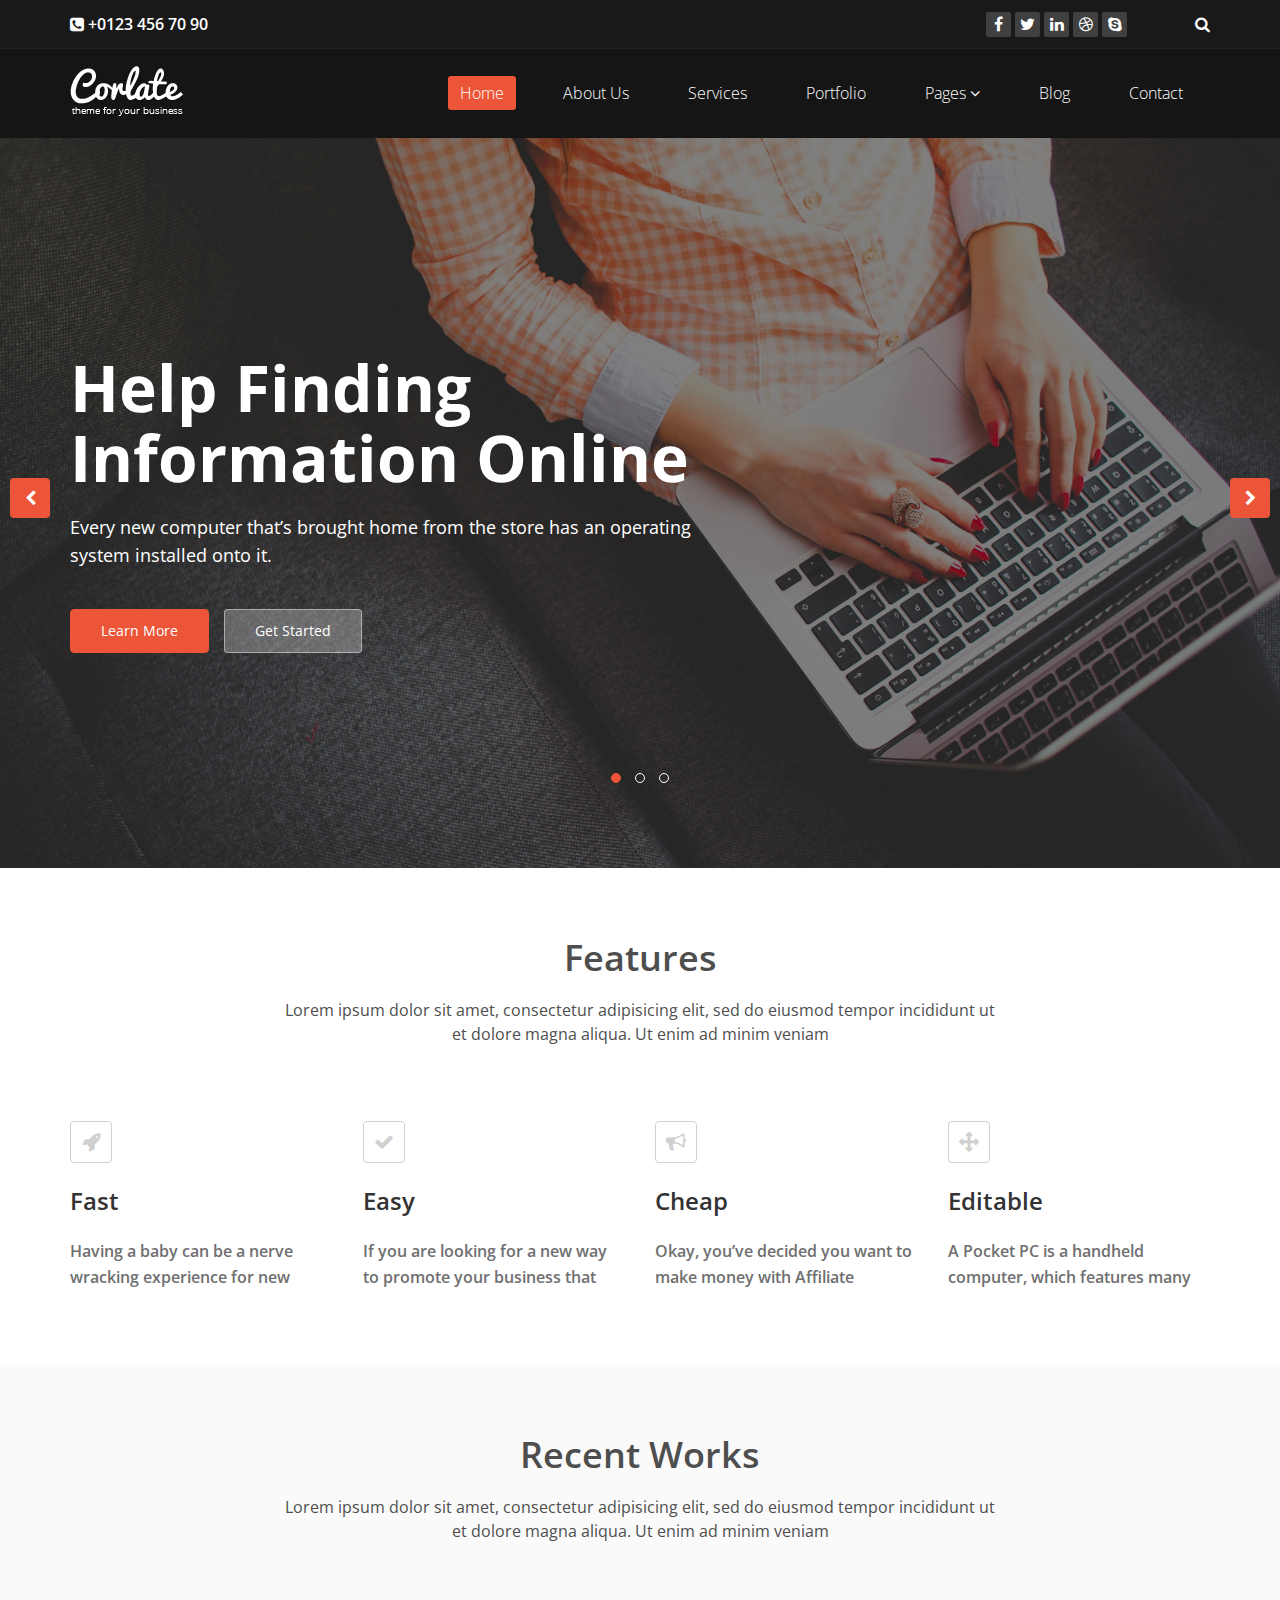
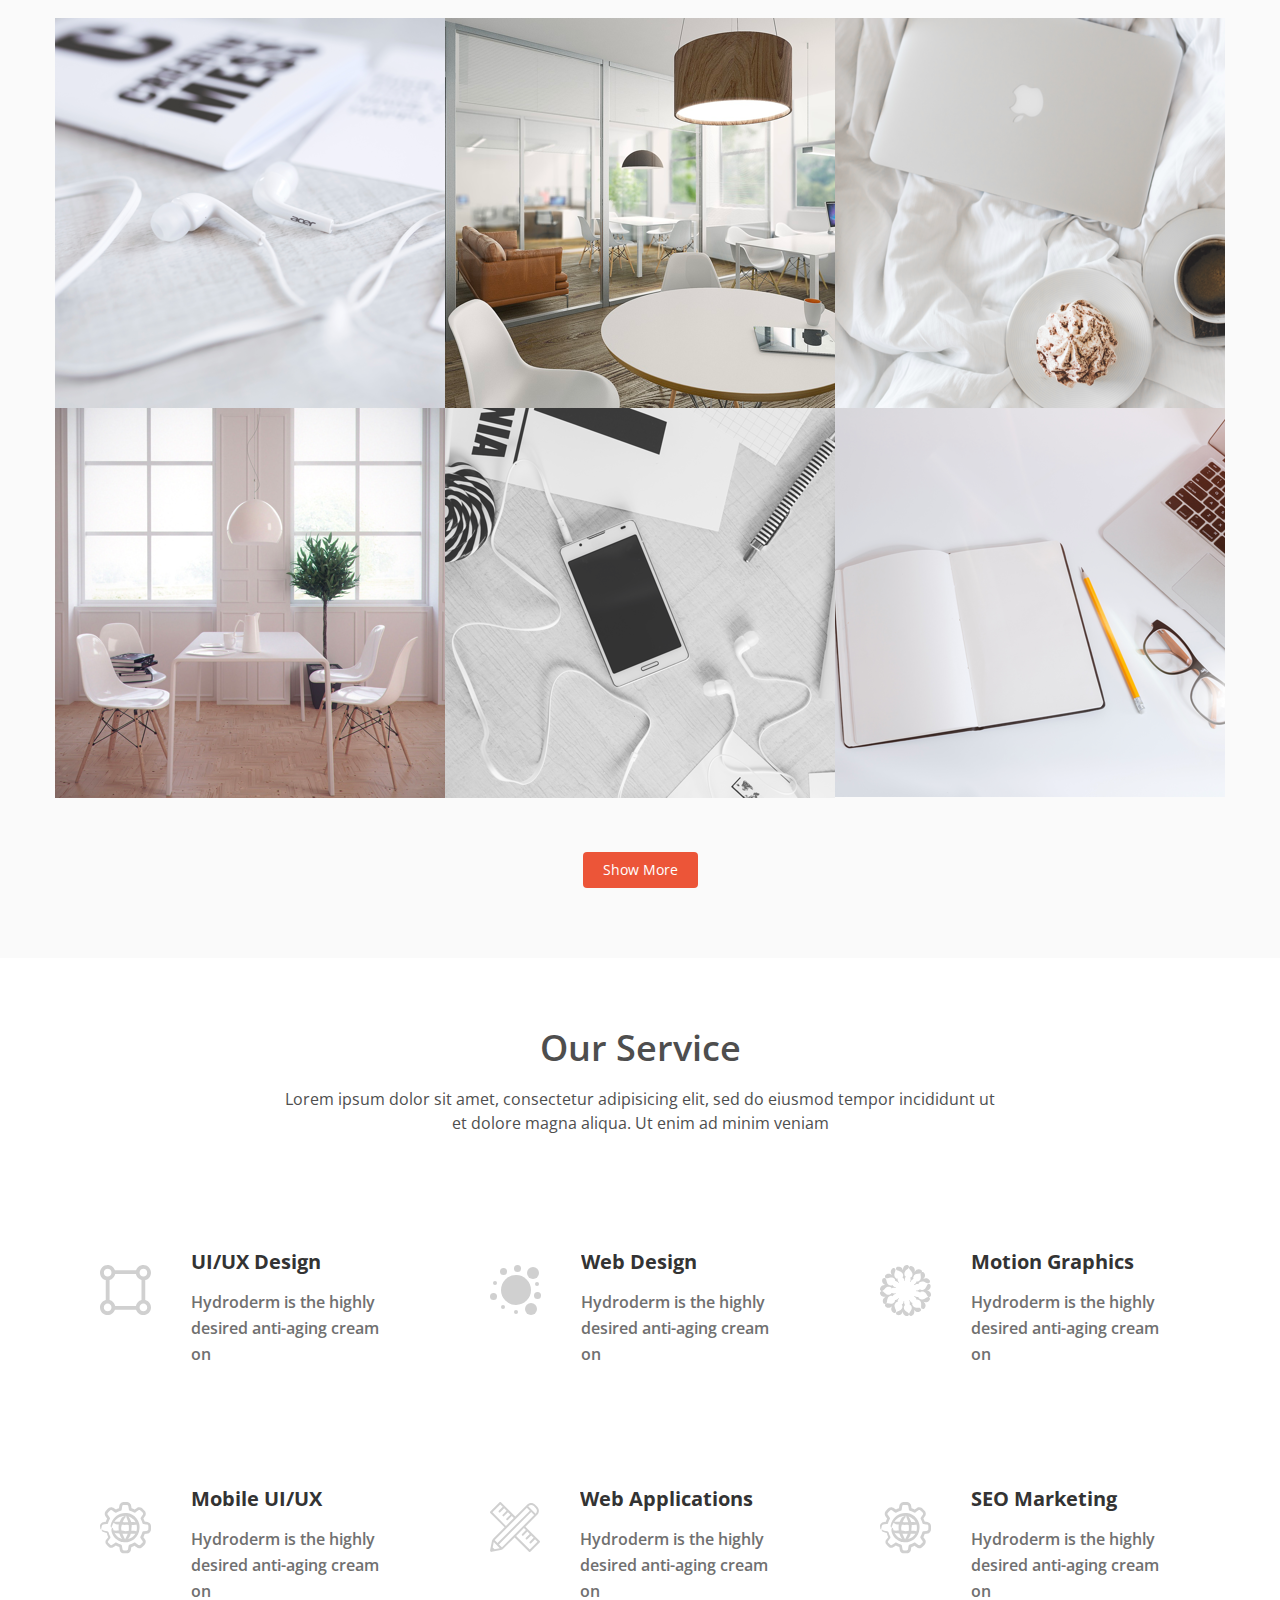
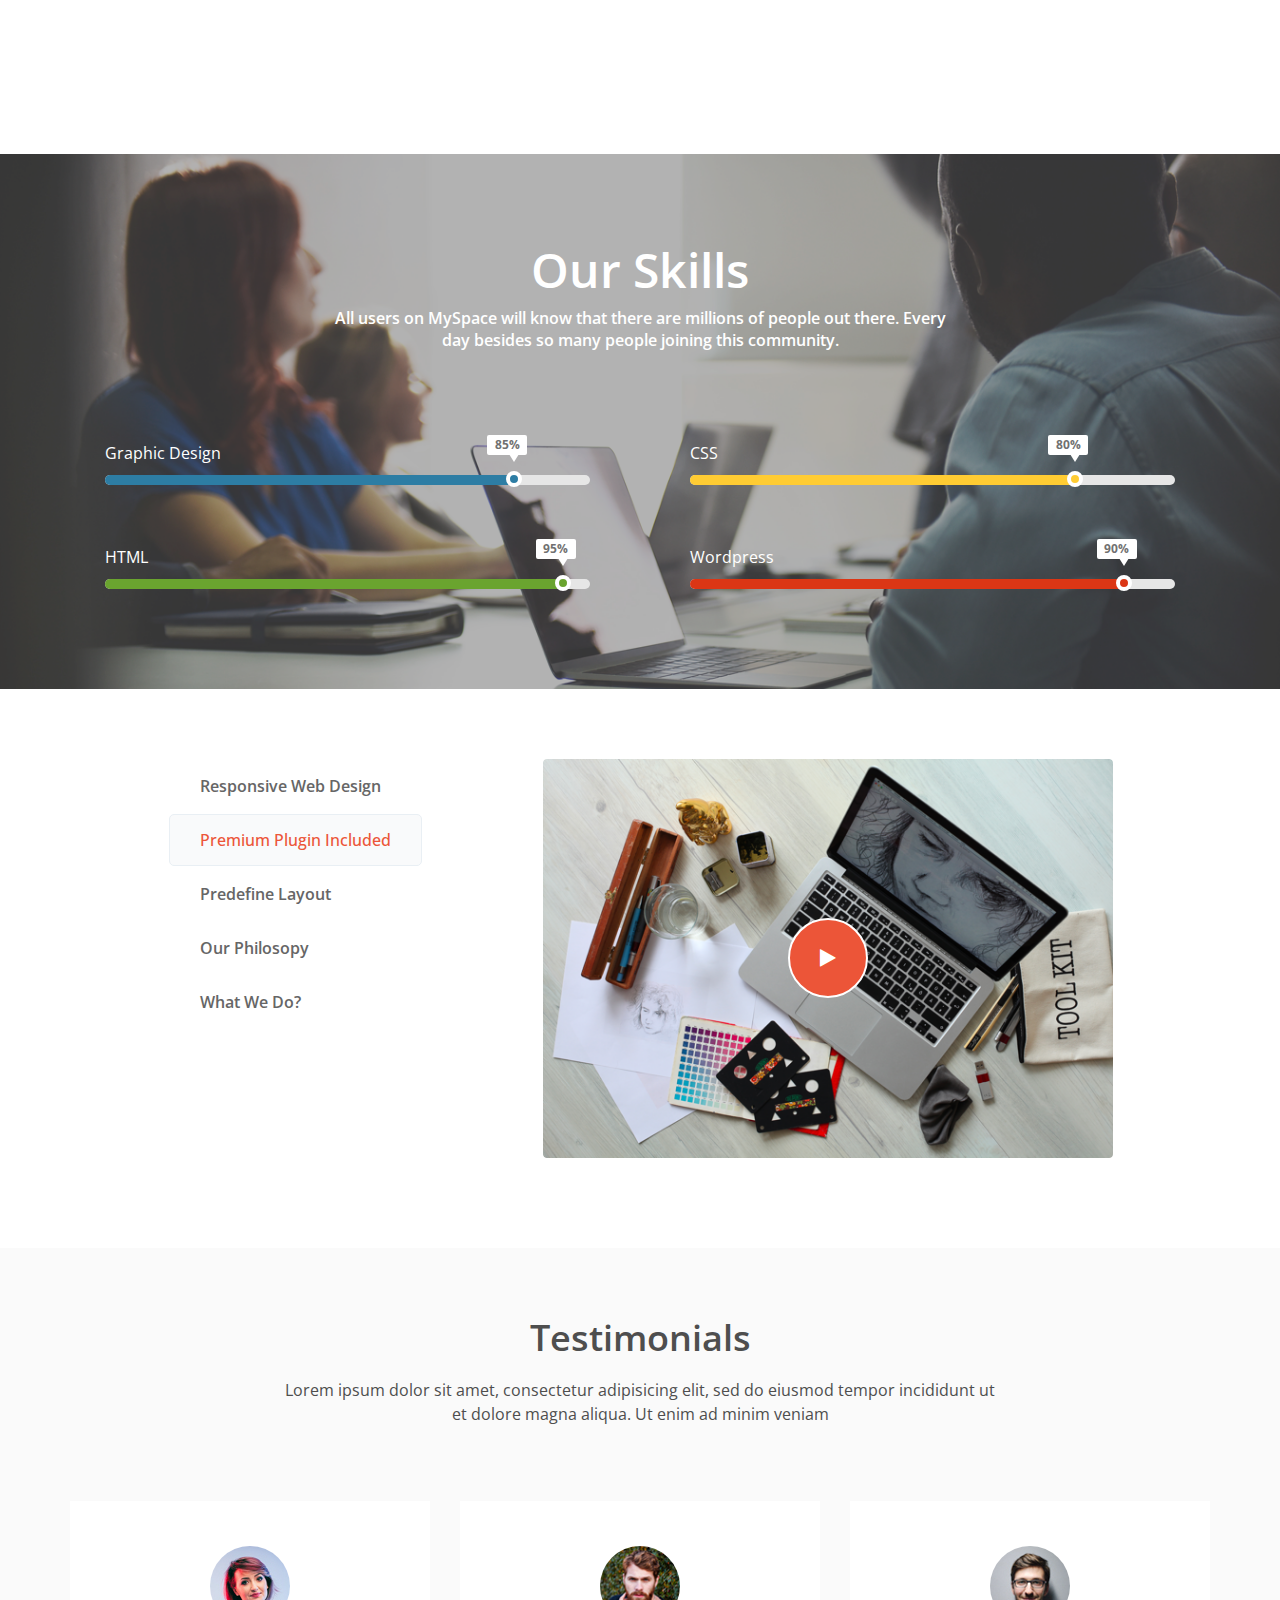
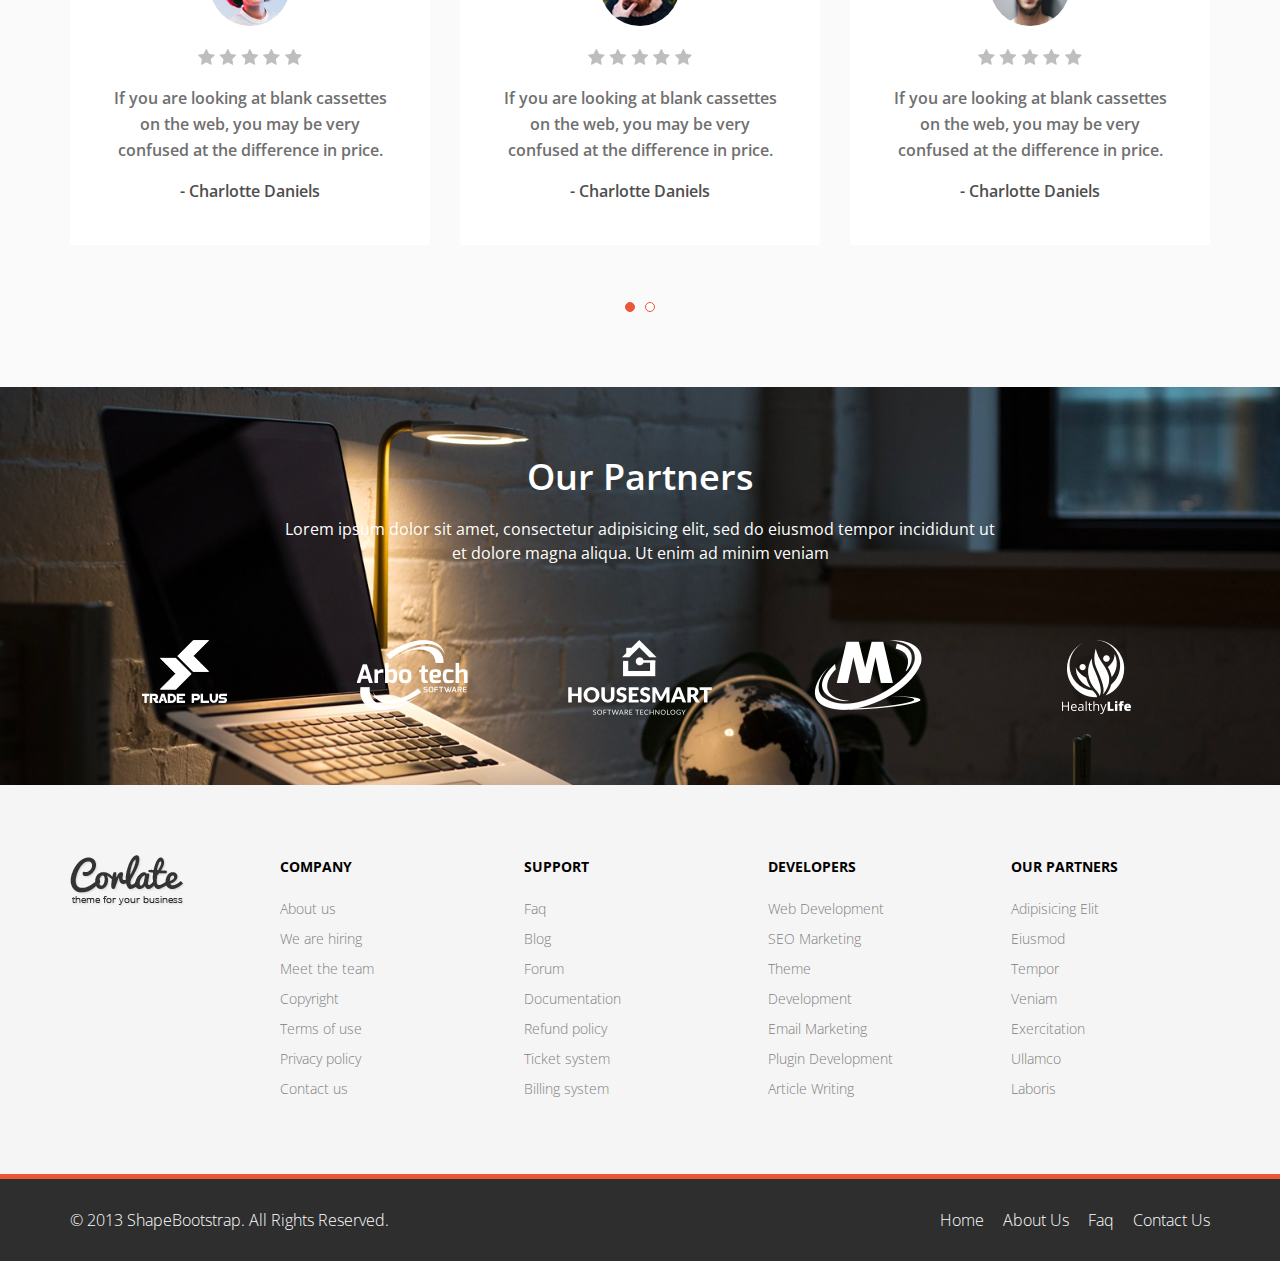
<file: corlate/index.html>
<!DOCTYPE html>
<html lang="en">

<head>
    <meta charset="utf-8">
    <meta name="viewport" content="width=device-width, initial-scale=1.0">
    <meta name="description" content="">
    <meta name="author" content="">
    <title>Home | Corlate</title>

    <!-- core CSS -->
    <link href="css/bootstrap.min.css" rel="stylesheet">
    <link href="css/font-awesome.min.css" rel="stylesheet">
    <link href="css/animate.min.css" rel="stylesheet">
    <link href="css/prettyPhoto.css" rel="stylesheet">
    <link href="css/owl.carousel.min.css" rel="stylesheet">
    <link href="css/icomoon.css" rel="stylesheet">
    <link href="css/main.css" rel="stylesheet">
    <link href="css/responsive.css" rel="stylesheet">
    <!--[if lt IE 9]>
    <script src="js/html5shiv.js"></script>
    <script src="js/respond.min.js"></script>
    <![endif]-->
    <link rel="shortcut icon" href="images/ico/favicon.ico">
    <link rel="apple-touch-icon-precomposed" sizes="144x144" href="images/ico/apple-touch-icon-144-precomposed.png">
    <link rel="apple-touch-icon-precomposed" sizes="114x114" href="images/ico/apple-touch-icon-114-precomposed.png">
    <link rel="apple-touch-icon-precomposed" sizes="72x72" href="images/ico/apple-touch-icon-72-precomposed.png">
    <link rel="apple-touch-icon-precomposed" href="images/ico/apple-touch-icon-57-precomposed.png">
</head>
<!--/head-->

<body class="homepage">

    <header id="header">
        <div class="top-bar">
            <div class="container">
                <div class="row">
                    <div class="col-sm-6 col-xs-12">
                        <div class="top-number">
                            <p><i class="fa fa-phone-square"></i> +0123 456 70 90</p>
                        </div>
                    </div>
                    <div class="col-sm-6 col-xs-12">
                        <div class="social">
                            <ul class="social-share">
                                <li><a href="#"><i class="fa fa-facebook"></i></a></li>
                                <li><a href="#"><i class="fa fa-twitter"></i></a></li>
                                <li><a href="#"><i class="fa fa-linkedin"></i></a></li>
                                <li><a href="#"><i class="fa fa-dribbble"></i></a></li>
                                <li><a href="#"><i class="fa fa-skype"></i></a></li>
                            </ul>
                            <div class="search">
                                <form role="form">
                                    <input type="text" class="search-form" autocomplete="off" placeholder="Search">
                                    <i class="fa fa-search"></i>
                                </form>
                            </div>
                        </div>
                    </div>
                </div>
            </div>
            <!--/.container-->
        </div>
        <!--/.top-bar-->

        <nav class="navbar navbar-inverse" role="banner">
            <div class="container">
                <div class="navbar-header">
                    <button type="button" class="navbar-toggle" data-toggle="collapse" data-target=".navbar-collapse">
                        <span class="sr-only">Toggle navigation</span>
                        <span class="icon-bar"></span>
                        <span class="icon-bar"></span>
                        <span class="icon-bar"></span>
                    </button>
                    <a class="navbar-brand" href="index.html"><img src="images/logo.png" alt="logo"></a>
                </div>

                <div class="collapse navbar-collapse navbar-right">
                    <ul class="nav navbar-nav">
                        <li class="active"><a href="index.html">Home</a></li>
                        <li><a href="about-us.html">About Us</a></li>
                        <li><a href="services.html">Services</a></li>
                        <li><a href="portfolio.html">Portfolio</a></li>
                        <li class="dropdown">
                            <a href="#" class="dropdown-toggle" data-toggle="dropdown">Pages <i class="fa fa-angle-down"></i></a>
                            <ul class="dropdown-menu">
                                <li><a href="blog-item.html">Blog Single</a></li>
                                <li><a href="pricing.html">Pricing</a></li>
                                <li><a href="404.html">404</a></li>
                            </ul>
                        </li>
                        <li><a href="blog.html">Blog</a></li>
                        <li><a href="contact-us.html">Contact</a></li>
                    </ul>
                </div>
            </div>
            <!--/.container-->
        </nav>
        <!--/nav-->

    </header>
    <!--/header-->

    <section id="main-slider" class="no-margin">
        <div class="carousel slide">
            <ol class="carousel-indicators">
                <li data-target="#main-slider" data-slide-to="0" class="active"></li>
                <li data-target="#main-slider" data-slide-to="1"></li>
                <li data-target="#main-slider" data-slide-to="2"></li>
            </ol>
            <div class="carousel-inner">

                <div class="item active" style="background-image: url(images/slider/bg1.jpg)">
                    <div class="container">
                        <div class="row">
                            <div class="col-md-7">
                                <div class="carousel-content">
                                    <h1 class="animation animated-item-1">Help Finding Information Online</h1>
                                    <div class="animation animated-item-2">
                                        Every new computer that’s brought home from the store has an operating system installed onto it.
                                    </div>
                                    <a class="btn-slide animation animated-item-3" href="#">Learn More</a>
                                    <a class="btn-slide white animation animated-item-3" href="#">Get Started</a>
                                </div>
                            </div>

                        </div>
                    </div>
                </div>
                <!--/.item-->

                <div class="item" style="background-image: url(images/slider/bg2.jpg)">
                    <div class="container">
                        <div class="row">
                            <div class="col-md-7">
                                <div class="carousel-content">
                                    <h1 class="animation animated-item-1">Help Finding Information Online</h1>
                                    <div class="animation animated-item-2">
                                        Every new computer that’s brought home from the store has an operating system installed onto it.
                                    </div>
                                    <a class="btn-slide white animation animated-item-3" href="#">Learn More</a>
                                    <a class="btn-slide animation animated-item-3" href="#">Get Started</a>
                                </div>
                            </div>


                        </div>
                    </div>
                </div>
                <!--/.item-->

            </div>
            <!--/.carousel-inner-->
        </div>
        <!--/.carousel-->
        <a class="prev hidden-xs hidden-sm" href="#main-slider" data-slide="prev">
            <i class="fa fa-chevron-left"></i>
        </a>
        <a class="next hidden-xs hidden-sm" href="#main-slider" data-slide="next">
            <i class="fa fa-chevron-right"></i>
        </a>
    </section>
    <!--/#main-slider-->

    <section id="feature">
        <div class="container">
            <div class="center fadeInDown">
                <h2>Features</h2>
                <p class="lead">Lorem ipsum dolor sit amet, consectetur adipisicing elit, sed do eiusmod tempor incididunt ut <br> et dolore magna aliqua. Ut enim ad minim veniam</p>
            </div>

            <div class="row">
                <div class="features">
                    <div class="col-md-3 col-sm-4 fadeInDown" data-wow-duration="1000ms" data-wow-delay="600ms">
                        <div class="feature-wrap">
                            <div class="icon">
                                <i class="fa fa-rocket"></i>
                            </div>
                            <h2>Fast</h2>
                            <p>Having a baby can be a nerve wracking experience for new</p>
                        </div>
                    </div>
                    <!--/.col-md-3-->
                    <div class="col-md-3 col-sm-4 fadeInDown" data-wow-duration="1000ms" data-wow-delay="600ms">
                        <div class="feature-wrap">
                            <div class="icon">
                                <i class="fa fa-check"></i>
                            </div>
                            <h2>Easy</h2>
                            <p>If you are looking for a new way to promote your business that</p>
                        </div>
                    </div>
                    <!--/.col-md-3-->
                    <div class="col-md-3 col-sm-4 fadeInDown" data-wow-duration="1000ms" data-wow-delay="600ms">
                        <div class="feature-wrap">
                            <div class="icon">
                                <i class="fa fa-bullhorn"></i>
                            </div>
                            <h2>Cheap</h2>
                            <p>Okay, you’ve decided you want to make money with Affiliate</p>
                        </div>
                    </div>
                    <!--/.col-md-3-->
                    <div class="col-md-3 col-sm-4 fadeInDown" data-wow-duration="1000ms" data-wow-delay="600ms">
                        <div class="feature-wrap">
                            <div class="icon">
                                <i class="fa fa-arrows"></i>
                            </div>
                            <h2>Editable</h2>
                            <p>A Pocket PC is a handheld computer, which features many</p>
                        </div>
                    </div>
                    <!--/.col-md-3-->
                </div>
                <!--/.services-->
            </div>
            <!--/.row-->
        </div>
        <!--/.container-->
    </section>
    <!--/#feature-->

    <section id="recent-works">
        <div class="container">
            <div class="center fadeInDown">
                <h2>Recent Works</h2>
                <p class="lead">Lorem ipsum dolor sit amet, consectetur adipisicing elit, sed do eiusmod tempor incididunt ut <br> et dolore magna aliqua. Ut enim ad minim veniam</p>
            </div>

            <div class="row">
                <div class="col-xs-12 col-sm-6 col-md-4 single-work">
                    <div class="recent-work-wrap">
                        <img class="img-responsive" src="images/portfolio/item-1.png" alt="">
                        <div class="overlay">
                            <div class="recent-work-inner">
                                <a class="preview" href="images/portfolio/item-1.png" rel="prettyPhoto"><i class="fa fa-plus"></i></a>
                            </div>
                        </div>
                    </div>
                </div>

                <div class="col-xs-12 col-sm-6 col-md-4 single-work">
                    <div class="recent-work-wrap">
                        <img class="img-responsive" src="images/portfolio/item-2.png" alt="">
                        <div class="overlay">
                            <div class="recent-work-inner">
                                <a class="preview" href="images/portfolio/item-2.png" rel="prettyPhoto"><i class="fa fa-plus"></i></a>
                            </div>
                        </div>
                    </div>
                </div>  

                <div class="col-xs-12 col-sm-6 col-md-4 single-work">
                    <div class="recent-work-wrap">
                        <img class="img-responsive" src="images/portfolio/item-3.png" alt="">
                        <div class="overlay">
                            <div class="recent-work-inner">
                                <a class="preview" href="images/portfolio/item-3.png" rel="prettyPhoto"><i class="fa fa-plus"></i></a>
                            </div>
                        </div>
                    </div>
                </div>

                <div class="col-xs-12 col-sm-6 col-md-4 single-work">
                    <div class="recent-work-wrap">
                        <img class="img-responsive" src="images/portfolio/item-4.png" alt="">
                        <div class="overlay">
                            <div class="recent-work-inner">
                                <a class="preview" href="images/portfolio/item-4.png" rel="prettyPhoto"><i class="fa fa-plus"></i></a>
                            </div>
                        </div>
                    </div>
                </div>

                <div class="col-xs-12 col-sm-6 col-md-4 single-work">
                    <div class="recent-work-wrap">
                        <img class="img-responsive" src="images/portfolio/item-5.png" alt="">
                        <div class="overlay">
                            <div class="recent-work-inner">
                                <a class="preview" href="images/portfolio/item-5.png" rel="prettyPhoto"><i class="fa fa-plus"></i></a>
                            </div>
                        </div>
                    </div>
                </div>

                <div class="col-xs-12 col-sm-6 col-md-4 single-work">
                    <div class="recent-work-wrap">
                        <img class="img-responsive" src="images/portfolio/item-6.png" alt="">
                        <div class="overlay">
                            <div class="recent-work-inner">
                                <a class="preview" href="images/portfolio/item-6.png" rel="prettyPhoto"><i class="fa fa-plus"></i></a>
                            </div>
                        </div>
                    </div>
                </div>
            </div>
            <!--/.row-->
            <div class="clearfix text-center">
                <br>
                <br>
                <a href="#" class="btn btn-primary">Show More</a>
            </div>
        </div>
        <!--/.container-->
    </section>
    <!--/#recent-works-->

    <section id="services" class="service-item">
        <div class="container">
            <div class="center fadeInDown">
                <h2>Our Service</h2>
                <p class="lead">Lorem ipsum dolor sit amet, consectetur adipisicing elit, sed do eiusmod tempor incididunt ut <br> et dolore magna aliqua. Ut enim ad minim veniam</p>
            </div>

            <div class="row">

                <div class="col-sm-6 col-md-4">
                    <div class="media services-wrap fadeInDown">
                        <div class="pull-left">
                            <img class="img-responsive" src="images/services/ux.svg">
                        </div>
                        <div class="media-body">
                            <h3 class="media-heading">UI/UX Design</h3>
                            <p>Hydroderm is the highly desired anti-aging cream on</p>
                        </div>
                    </div>
                </div>

                <div class="col-sm-6 col-md-4">
                    <div class="media services-wrap fadeInDown">
                        <div class="pull-left">
                            <img class="img-responsive" src="images/services/web.svg">
                        </div>
                        <div class="media-body">
                            <h3 class="media-heading">Web Design</h3>
                            <p>Hydroderm is the highly desired anti-aging cream on</p>
                        </div>
                    </div>
                </div>

                <div class="col-sm-6 col-md-4">
                    <div class="media services-wrap fadeInDown">
                        <div class="pull-left">
                            <img class="img-responsive" src="images/services/motion.svg">
                        </div>
                        <div class="media-body">
                            <h3 class="media-heading">Motion Graphics</h3>
                            <p>Hydroderm is the highly desired anti-aging cream on</p>
                        </div>
                    </div>
                </div>

                <div class="col-sm-6 col-md-4">
                    <div class="media services-wrap fadeInDown">
                        <div class="pull-left">
                            <img class="img-responsive" src="images/services/mobile-ui.svg">
                        </div>
                        <div class="media-body">
                            <h3 class="media-heading">Mobile UI/UX</h3>
                            <p>Hydroderm is the highly desired anti-aging cream on</p>
                        </div>
                    </div>
                </div>

                <div class="col-sm-6 col-md-4">
                    <div class="media services-wrap fadeInDown">
                        <div class="pull-left">
                            <img class="img-responsive" src="images/services/web-app.svg">
                        </div>
                        <div class="media-body">
                            <h3 class="media-heading">Web Applications</h3>
                            <p>Hydroderm is the highly desired anti-aging cream on</p>
                        </div>
                    </div>
                </div>

                <div class="col-sm-6 col-md-4">
                    <div class="media services-wrap fadeInDown">
                        <div class="pull-left">
                            <img class="img-responsive" src="images/services/mobile-ui.svg">
                        </div>
                        <div class="media-body">
                            <h3 class="media-heading">SEO Marketing</h3>
                            <p>Hydroderm is the highly desired anti-aging cream on</p>
                        </div>
                    </div>
                </div>

            </div>
            <!--/.row-->
        </div>
        <!--/.container-->
    </section>
    <!--/#services-->

    <section id="middle" class="skill-area" style="background-image: url(images/skill-bg.png)">
        <div class="container">
            <div class="row">
                <div class="col-sm-12 fadeInDown">
                    <div class="skill">
                        <h2>Our Skills</h2>
                        <p>All users on MySpace will know that there are millions of people out there. Every <br> day besides so many people joining this community.</p>
                    </div>
                </div>
                <!--/.col-sm-6-->

                <div class="col-sm-6">
                    <div class="progress-wrap">
                        <h3>Graphic Design</h3>
                        <div class="progress">
                            <div class="progress-bar  color1" role="progressbar" aria-valuenow="40" aria-valuemin="0" aria-valuemax="100" style="width: 85%">
                                <span class="bar-width">85%</span>
                            </div>

                        </div>
                    </div>

                    <div class="progress-wrap">
                        <h3>HTML</h3>
                        <div class="progress">
                            <div class="progress-bar color2" role="progressbar" aria-valuenow="20" aria-valuemin="0" aria-valuemax="100" style="width: 95%">
                                <span class="bar-width">95%</span>
                            </div>
                        </div>
                    </div>
                </div>

                <div class="col-sm-6">
                    <div class="progress-wrap">
                        <h3>CSS</h3>
                        <div class="progress">
                            <div class="progress-bar color3" role="progressbar" aria-valuenow="60" aria-valuemin="0" aria-valuemax="100" style="width: 80%">
                                <span class="bar-width">80%</span>
                            </div>
                        </div>
                    </div>

                    <div class="progress-wrap">
                        <h3>Wordpress</h3>
                        <div class="progress">
                            <div class="progress-bar color4" role="progressbar" aria-valuenow="80" aria-valuemin="0" aria-valuemax="100" style="width: 90%">
                                <span class="bar-width">90%</span>
                            </div>
                        </div>
                    </div>
                </div>

            </div>
            <!--/.row-->
        </div>
        <!--/.container-->
    </section>
    <!--/#middle-->

    <section id="content">
        <div class="container">
            <div class="row">
                <div class="col-xs-12 col-sm-10 col-sm-offset-1 fadeInDown">
                    <div class="tab-wrap">
                        <div class="media">
                            <div class="parrent pull-left">
                                <ul class="nav nav-tabs nav-stacked">
                                    <li class=""><a href="#tab1" data-toggle="tab" class="analistic-01">Responsive Web Design</a></li>
                                    <li class="active"><a href="#tab2" data-toggle="tab" class="analistic-02">Premium Plugin Included</a></li>
                                    <li class=""><a href="#tab3" data-toggle="tab" class="tehnical">Predefine Layout</a></li>
                                    <li class=""><a href="#tab4" data-toggle="tab" class="tehnical">Our Philosopy</a></li>
                                    <li class=""><a href="#tab5" data-toggle="tab" class="tehnical">What We Do?</a></li>
                                </ul>
                            </div>

                            <div class="parrent media-body">
                                <div class="tab-content">
                                    <div class="tab-pane fade" id="tab1">
                                        <div class="media">
                                            <div class="pull-left">
                                                <img class="img-responsive" src="images/tab2.png">
                                            </div>
                                            <div class="media-body">
                                                <h2>Adipisicing elit</h2>
                                                <p>There are many variations of passages of Lorem Ipsum available, but the majority have suffered alteration in some form, by injected humour, or randomised words which don't look even slightly believable. If you are going to use.</p>
                                            </div>
                                        </div>
                                    </div>

                                    <div class="tab-pane fade active in text-right" id="tab2">
                                        <div class="video-box">
                                            <img src="images/tab-video-bg.png" alt="video">
                                            <a class="video-icon" href="http://www.youtube.com/watch?v=cH6kxtzovew" rel="prettyPhoto"><i class="fa fa-play"></i></a>
                                        </div>
                                    </div>

                                    <div class="tab-pane fade" id="tab3">
                                        <p>Lorem ipsum dolor sit amet, consectetur adipisicing elit, sed do eiusmod tempor incididunt ut labore et dolore magna aliqua. Ut enim ad minim veniam, quis nostrud exercitation ullamco laboris nisi ut aliquip ex ea commodo consequat. Duis aute irure dolor in reprehenderit.</p>
                                    </div>

                                    <div class="tab-pane fade" id="tab4">
                                        <p>There are many variations of passages of Lorem Ipsum available, but the majority have suffered alteration in some form, by injected humour, or randomised words which don't look even slightly believable. If you are going to use a passage of Lorem Ipsum, you need to be sure there isn't anything embarrassing hidden in the middle of text. All the Lorem Ipsum generators on the Internet tend to repeat predefined chunks as necessary, making this the first true generator on the Internet. It uses a dictionary of over 200 Latin words</p>
                                    </div>

                                    <div class="tab-pane fade" id="tab5">
                                        <p>There are many variations of passages of Lorem Ipsum available, but the majority have suffered alteration in some form, by injected humour, or randomised words which don't look even slightly believable. If you are going to use a passage of Lorem Ipsum, you need to be sure there isn't anything embarrassing hidden in the middle of text. All the Lorem Ipsum generators on the Internet tend to repeat predefined chunks as necessary, making this the first true generator on the Internet. It uses a dictionary of over 200 Latin words, combined with a handful of model sentence structures,</p>
                                    </div>
                                </div>
                                <!--/.tab-content-->
                            </div>
                            <!--/.media-body-->
                        </div>
                        <!--/.media-->
                    </div>
                    <!--/.tab-wrap-->
                </div>
                <!--/.col-sm-6-->

            </div>
            <!--/.row-->
        </div>
        <!--/.container-->
    </section>
    <!--/#content-->

    <section id="testimonial">
        <div class="container">
            <div class="center fadeInDown">
                <h2>Testimonials</h2>
                <p class="lead">Lorem ipsum dolor sit amet, consectetur adipisicing elit, sed do eiusmod tempor incididunt ut <br> et dolore magna aliqua. Ut enim ad minim veniam</p>
            </div>
            <div class="testimonial-slider owl-carousel">
                <div class="single-slide">
                    <div class="slide-img">
                        <img src="images/client1.jpg" alt="">
                    </div>
                    <div class="content">
                        <img src="images/review.png" alt="">
                        <p>If you are looking at blank cassettes on the web, you may be very confused at the difference in price.</p>
                        <h4>- Charlotte Daniels</h4>
                    </div>
                </div>
                <div class="single-slide">
                    <div class="slide-img">
                        <img src="images/client2.jpg" alt="">
                    </div>
                    <div class="content">
                        <img src="images/review.png" alt="">
                        <p>If you are looking at blank cassettes on the web, you may be very confused at the difference in price.</p>
                        <h4>- Charlotte Daniels</h4>
                    </div>
                </div>
                <div class="single-slide">
                    <div class="slide-img">
                        <img src="images/client3.jpg" alt="">
                    </div>
                    <div class="content">
                        <img src="images/review.png" alt="">
                        <p>If you are looking at blank cassettes on the web, you may be very confused at the difference in price.</p>
                        <h4>- Charlotte Daniels</h4>
                    </div>
                </div>
                <div class="single-slide">
                    <div class="slide-img">
                        <img src="images/client2.jpg" alt="">
                    </div>
                    <div class="content">
                        <img src="images/review.png" alt="">
                        <p>If you are looking at blank cassettes on the web, you may be very confused at the difference in price.</p>
                        <h4>- Charlotte Daniels</h4>
                    </div>
                </div>
                <div class="single-slide">
                    <div class="slide-img">
                        <img src="images/client1.jpg" alt="">
                    </div>
                    <div class="content">
                        <img src="images/review.png" alt="">
                        <p>If you are looking at blank cassettes on the web, you may be very confused at the difference in price.</p>
                        <h4>- Charlotte Daniels</h4>
                    </div>
                </div>
                <div class="single-slide">
                    <div class="slide-img">
                        <img src="images/client3.jpg" alt="">
                    </div>
                    <div class="content">
                        <img src="images/review.png" alt="">
                        <p>If you are looking at blank cassettes on the web, you may be very confused at the difference in price.</p>
                        <h4>- Charlotte Daniels</h4>
                    </div>
                </div>
            </div>
        </div>
    </section>

    <section id="partner">
        <div class="container">
            <div class="center fadeInDown">
                <h2>Our Partners</h2>
                <p class="lead">Lorem ipsum dolor sit amet, consectetur adipisicing elit, sed do eiusmod tempor incididunt ut <br> et dolore magna aliqua. Ut enim ad minim veniam</p>
            </div>

            <div class="partners">
                <ul>
                    <li>
                        <a href="#"><img class="img-responsive fadeInDown" data-wow-duration="1000ms" data-wow-delay="300ms" src="images/partners/brand-1.png"></a>
                    </li>
                    <li>
                        <a href="#"><img class="img-responsive fadeInDown" data-wow-duration="1000ms" data-wow-delay="600ms" src="images/partners/brand-2.png"></a>
                    </li>
                    <li>
                        <a href="#"><img class="img-responsive fadeInDown" data-wow-duration="1000ms" data-wow-delay="900ms" src="images/partners/brand-3.png"></a>
                    </li>
                    <li>
                        <a href="#"><img class="img-responsive fadeInDown" data-wow-duration="1000ms" data-wow-delay="1200ms" src="images/partners/brand-4.png"></a>
                    </li>
                    <li>
                        <a href="#"><img class="img-responsive fadeInDown" data-wow-duration="1000ms" data-wow-delay="1500ms" src="images/partners/brand-5.png"></a>
                    </li>
                </ul>
            </div>
        </div>
        <!--/.container-->
    </section>
    <!--/#partner-->


    <section id="bottom">
        <div class="container fadeInDown" data-wow-duration="1000ms" data-wow-delay="600ms">
            <div class="row">
                <div class="col-md-2">
                    <a href="#" class="footer-logo">
                        <img src="images/logo-black.png" alt="logo">
                    </a>
                </div>
                <div class="col-md-10">
                    <div class="row">
                        <div class="col-md-3 col-sm-6">
                            <div class="widget">
                                <h3>Company</h3>
                                <ul>
                                    <li><a href="#">About us</a></li>
                                    <li><a href="#">We are hiring</a></li>
                                    <li><a href="#">Meet the team</a></li>
                                    <li><a href="#">Copyright</a></li>
                                    <li><a href="#">Terms of use</a></li>
                                    <li><a href="#">Privacy policy</a></li>
                                    <li><a href="#">Contact us</a></li>
                                </ul>
                            </div>
                        </div>
                        <!--/.col-md-3-->

                        <div class="col-md-3 col-sm-6">
                            <div class="widget">
                                <h3>Support</h3>
                                <ul>
                                    <li><a href="#">Faq</a></li>
                                    <li><a href="#">Blog</a></li>
                                    <li><a href="#">Forum</a></li>
                                    <li><a href="#">Documentation</a></li>
                                    <li><a href="#">Refund policy</a></li>
                                    <li><a href="#">Ticket system</a></li>
                                    <li><a href="#">Billing system</a></li>
                                </ul>
                            </div>
                        </div>
                        <!--/.col-md-3-->

                        <div class="col-md-3 col-sm-6">
                            <div class="widget">
                                <h3>Developers</h3>
                                <ul>
                                    <li><a href="#">Web Development</a></li>
                                    <li><a href="#">SEO Marketing</a></li>
                                    <li><a href="#">Theme</a></li>
                                    <li><a href="#">Development</a></li>
                                    <li><a href="#">Email Marketing</a></li>
                                    <li><a href="#">Plugin Development</a></li>
                                    <li><a href="#">Article Writing</a></li>
                                </ul>
                            </div>
                        </div>
                        <!--/.col-md-3-->

                        <div class="col-md-3 col-sm-6">
                            <div class="widget">
                                <h3>Our Partners</h3>
                                <ul>
                                    <li><a href="#">Adipisicing Elit</a></li>
                                    <li><a href="#">Eiusmod</a></li>
                                    <li><a href="#">Tempor</a></li>
                                    <li><a href="#">Veniam</a></li>
                                    <li><a href="#">Exercitation</a></li>
                                    <li><a href="#">Ullamco</a></li>
                                    <li><a href="#">Laboris</a></li>
                                </ul>
                            </div>
                        </div>
                        <!--/.col-md-3-->
                    </div>
                </div>


            </div>
        </div>
    </section>
    <!--/#bottom-->

    <footer id="footer" class="midnight-blue">
        <div class="container">
            <div class="row">
                <div class="col-sm-6">
                    &copy; 2013 <a target="_blank" href="http://shapebootstrap.net/" title="Free Twitter Bootstrap WordPress Themes and HTML templates">ShapeBootstrap</a>. All Rights Reserved.
                </div>
                <div class="col-sm-6">
                    <ul class="pull-right">
                        <li><a href="#">Home</a></li>
                        <li><a href="#">About Us</a></li>
                        <li><a href="#">Faq</a></li>
                        <li><a href="#">Contact Us</a></li>
                    </ul>
                </div>
            </div>
        </div>
    </footer>
    <!--/#footer-->

    <script src="js/jquery.js"></script>
    <script src="js/bootstrap.min.js"></script>
    <script src="js/jquery.prettyPhoto.js"></script>
    <script src="js/owl.carousel.min.js"></script>
    <script src="js/jquery.isotope.min.js"></script>
    <script src="js/main.js"></script>
</body>

</html>
</file>
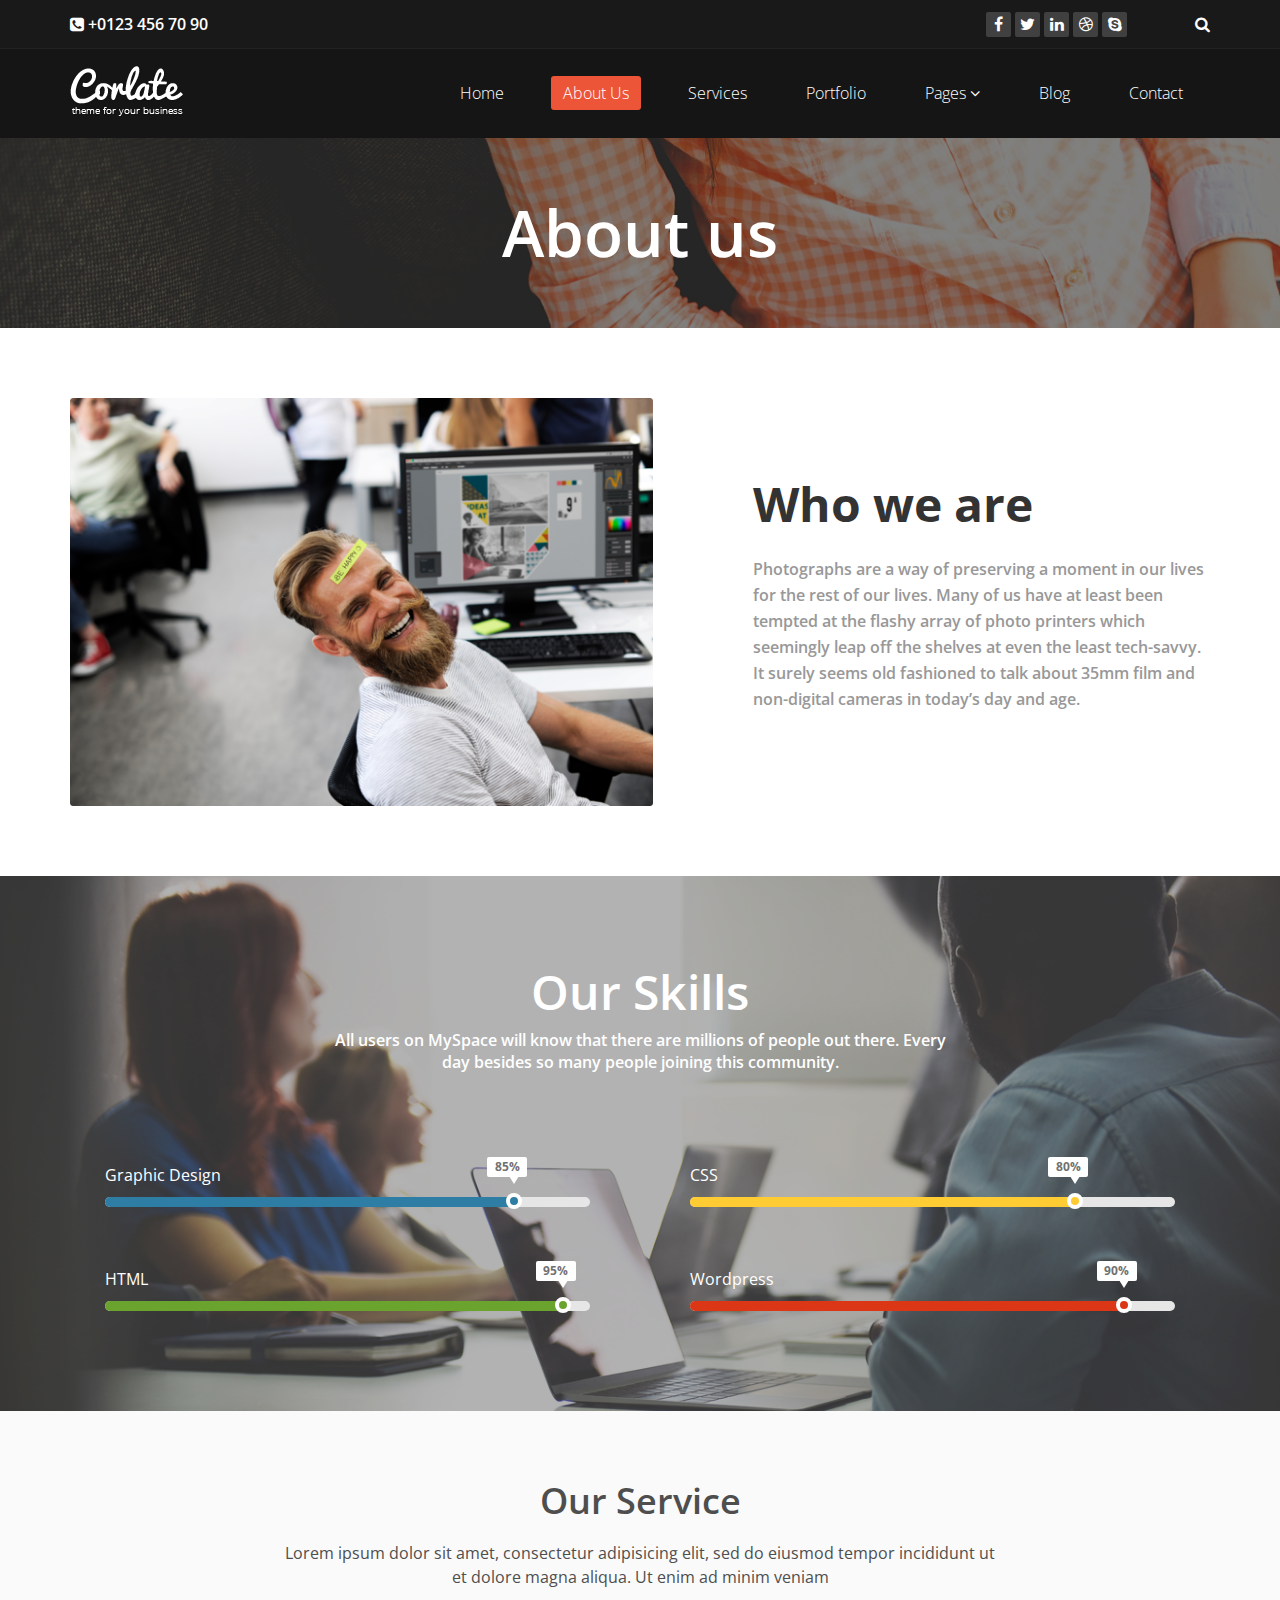
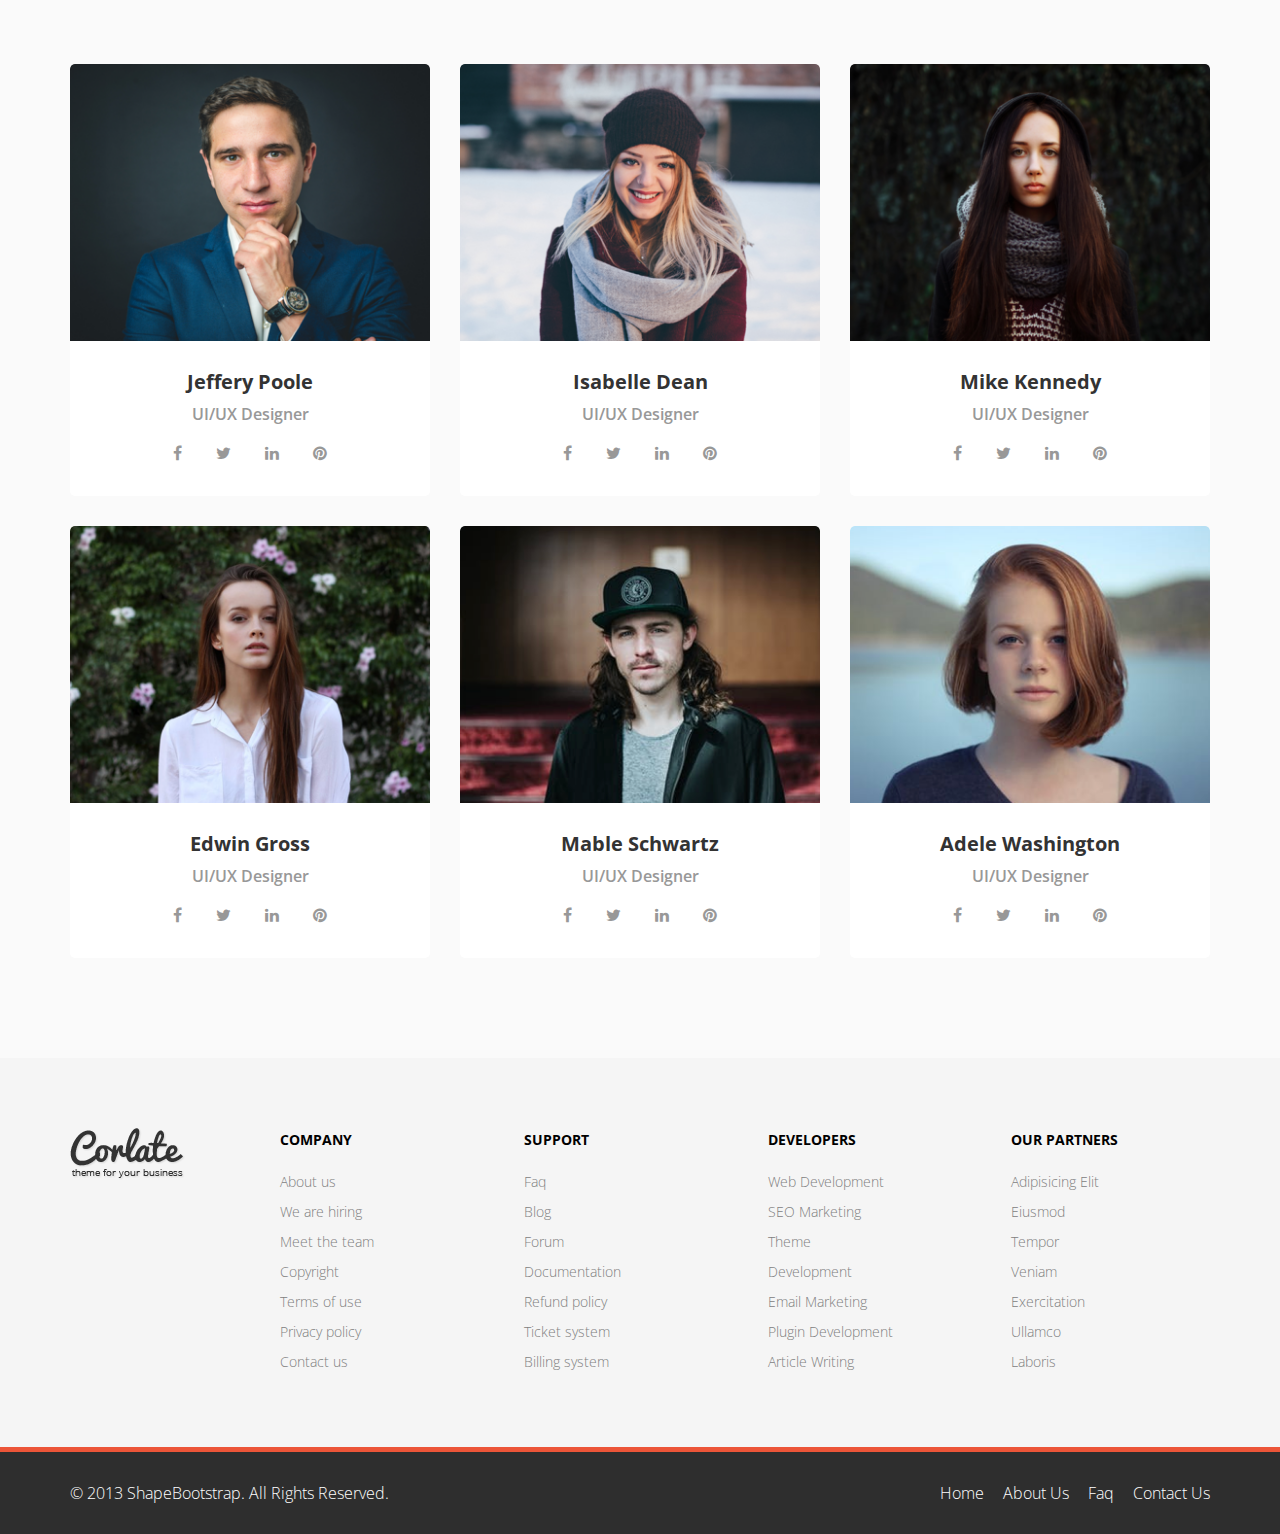
<file: corlate/about-us.html>
<!DOCTYPE html>
<html lang="en">

<head>
    <meta charset="utf-8">
    <meta name="viewport" content="width=device-width, initial-scale=1.0">
    <meta name="description" content="">
    <meta name="author" content="">
    <title>Home | Corlate</title>

    <!-- core CSS -->
    <link href="css/bootstrap.min.css" rel="stylesheet">
    <link href="css/font-awesome.min.css" rel="stylesheet">
    <link href="css/animate.min.css" rel="stylesheet">
    <link href="css/prettyPhoto.css" rel="stylesheet">
    <link href="css/owl.carousel.min.css" rel="stylesheet">
    <link href="css/icomoon.css" rel="stylesheet">
    <link href="css/main.css" rel="stylesheet">
    <link href="css/responsive.css" rel="stylesheet">
    <!--[if lt IE 9]>
    <script src="js/html5shiv.js"></script>
    <script src="js/respond.min.js"></script>
    <![endif]-->
    <link rel="shortcut icon" href="images/ico/favicon.ico">
    <link rel="apple-touch-icon-precomposed" sizes="144x144" href="images/ico/apple-touch-icon-144-precomposed.png">
    <link rel="apple-touch-icon-precomposed" sizes="114x114" href="images/ico/apple-touch-icon-114-precomposed.png">
    <link rel="apple-touch-icon-precomposed" sizes="72x72" href="images/ico/apple-touch-icon-72-precomposed.png">
    <link rel="apple-touch-icon-precomposed" href="images/ico/apple-touch-icon-57-precomposed.png">
</head>
<!--/head-->


<body>

    <header id="header">
        <div class="top-bar">
            <div class="container">
                <div class="row">
                    <div class="col-sm-6 col-xs-12">
                        <div class="top-number">
                            <p><i class="fa fa-phone-square"></i> +0123 456 70 90</p>
                        </div>
                    </div>
                    <div class="col-sm-6 col-xs-12">
                        <div class="social">
                            <ul class="social-share">
                                <li><a href="#"><i class="fa fa-facebook"></i></a></li>
                                <li><a href="#"><i class="fa fa-twitter"></i></a></li>
                                <li><a href="#"><i class="fa fa-linkedin"></i></a></li>
                                <li><a href="#"><i class="fa fa-dribbble"></i></a></li>
                                <li><a href="#"><i class="fa fa-skype"></i></a></li>
                            </ul>
                            <div class="search">
                                <form role="form">
                                    <input type="text" class="search-form" autocomplete="off" placeholder="Search">
                                    <i class="fa fa-search"></i>
                                </form>
                            </div>
                        </div>
                    </div>
                </div>
            </div>
            <!--/.container-->
        </div>
        <!--/.top-bar-->

        <nav class="navbar navbar-inverse" role="banner">
            <div class="container">
                <div class="navbar-header">
                    <button type="button" class="navbar-toggle" data-toggle="collapse" data-target=".navbar-collapse">
                        <span class="sr-only">Toggle navigation</span>
                        <span class="icon-bar"></span>
                        <span class="icon-bar"></span>
                        <span class="icon-bar"></span>
                    </button>
                    <a class="navbar-brand" href="index.html"><img src="images/logo.png" alt="logo"></a>
                </div>

                <div class="collapse navbar-collapse navbar-right">
                    <ul class="nav navbar-nav">
                        <li><a href="index.html">Home</a></li>
                        <li class="active"><a href="about-us.html">About Us</a></li>
                        <li><a href="services.html">Services</a></li>
                        <li><a href="portfolio.html">Portfolio</a></li>
                        <li class="dropdown">
                            <a href="#" class="dropdown-toggle" data-toggle="dropdown">Pages <i class="fa fa-angle-down"></i></a>
                            <ul class="dropdown-menu">
                                <li><a href="blog-item.html">Blog Single</a></li>
                                <li><a href="pricing.html">Pricing</a></li>
                                <li><a href="404.html">404</a></li>
                            </ul>
                        </li>
                        <li><a href="blog.html">Blog</a></li>
                        <li><a href="contact-us.html">Contact</a></li>
                    </ul>
                </div>
            </div>
            <!--/.container-->
        </nav>
        <!--/nav-->
    </header>
    <!--/header-->
    
    <div class="page-title" style="background-image: url(images/page-title.png)">
        <h1>About us</h1>
    </div>

    <section id="about-us">
        <div class="container">
            <div class="row">
                <div class="col-md-7">
                    <div class="about-img">
                        <img src="images/about-img.png" alt="">
                    </div>
                </div>
                <div class="col-md-5">
                    <div class="about-content">
                        <h2>Who we are</h2>
                        <p>Photographs are a way of preserving a moment in our lives for the rest of our lives. Many of us have at least been tempted at the flashy array of photo printers which seemingly leap off the shelves at even the least tech-savvy. It surely seems old fashioned to talk about 35mm film and non-digital cameras in today’s day and age.</p>
                    </div>
                </div>
            </div>
        </div>
    </section>


    <section id="middle" class="skill-area" style="background-image: url(images/skill-bg.png)">
        <div class="container">
            <div class="row">
                <div class="col-sm-12 fadeInDown">
                    <div class="skill">
                        <h2>Our Skills</h2>
                        <p>All users on MySpace will know that there are millions of people out there. Every <br> day besides so many people joining this community.</p>
                    </div>
                </div>
                <!--/.col-sm-6-->

                <div class="col-sm-6">
                    <div class="progress-wrap">
                        <h3>Graphic Design</h3>
                        <div class="progress">
                            <div class="progress-bar  color1" role="progressbar" aria-valuenow="40" aria-valuemin="0" aria-valuemax="100" style="width: 85%">
                                <span class="bar-width">85%</span>
                            </div>

                        </div>
                    </div>

                    <div class="progress-wrap">
                        <h3>HTML</h3>
                        <div class="progress">
                            <div class="progress-bar color2" role="progressbar" aria-valuenow="20" aria-valuemin="0" aria-valuemax="100" style="width: 95%">
                                <span class="bar-width">95%</span>
                            </div>
                        </div>
                    </div>
                </div>

                <div class="col-sm-6">
                    <div class="progress-wrap">
                        <h3>CSS</h3>
                        <div class="progress">
                            <div class="progress-bar color3" role="progressbar" aria-valuenow="60" aria-valuemin="0" aria-valuemax="100" style="width: 80%">
                                <span class="bar-width">80%</span>
                            </div>
                        </div>
                    </div>

                    <div class="progress-wrap">
                        <h3>Wordpress</h3>
                        <div class="progress">
                            <div class="progress-bar color4" role="progressbar" aria-valuenow="80" aria-valuemin="0" aria-valuemax="100" style="width: 90%">
                                <span class="bar-width">90%</span>
                            </div>
                        </div>
                    </div>
                </div>
                
            </div>
            <!--/.row-->
        </div>
        <!--/.container-->
    </section>
    <!--/#middle-->
    
    <section id="team-area">
        <div class="container">
            <div class="center fadeInDown">
                <h2>Our Service</h2>
                <p class="lead">Lorem ipsum dolor sit amet, consectetur adipisicing elit, sed do eiusmod tempor incididunt ut <br> et dolore magna aliqua. Ut enim ad minim veniam</p>
            </div>
            <div class="row">
                <div class="col-md-4 col-sm-6 single-team">
                    <div class="inner">
                        <div class="team-img">
                            <img src="images/team1.png" alt="">
                        </div>
                        <div class="team-content">
                            <h4>Jeffery Poole</h4>
                            <span class="desg">UI/UX Designer</span>
                            <div class="team-social">
                                <a class="fa fa-facebook" href="#"></a>
                                <a class="fa fa-twitter" href="#"></a>
                                <a class="fa fa-linkedin" href="#"></a>
                                <a class="fa fa-pinterest" href="#"></a>
                            </div>
                        </div>
                    </div>
                </div>
                <div class="col-md-4 col-sm-6 single-team">
                    <div class="inner">
                        <div class="team-img">
                            <img src="images/team2.png" alt="">
                        </div>
                        <div class="team-content">
                            <h4>Isabelle Dean</h4>
                            <span class="desg">UI/UX Designer</span>
                            <div class="team-social">
                                <a class="fa fa-facebook" href="#"></a>
                                <a class="fa fa-twitter" href="#"></a>
                                <a class="fa fa-linkedin" href="#"></a>
                                <a class="fa fa-pinterest" href="#"></a>
                            </div>
                        </div>
                    </div>
                </div>
                <div class="col-md-4 col-sm-6 single-team">
                    <div class="inner">
                        <div class="team-img">
                            <img src="images/team3.png" alt="">
                        </div>
                        <div class="team-content">
                            <h4>Mike Kennedy</h4>
                            <span class="desg">UI/UX Designer</span>
                            <div class="team-social">
                                <a class="fa fa-facebook" href="#"></a>
                                <a class="fa fa-twitter" href="#"></a>
                                <a class="fa fa-linkedin" href="#"></a>
                                <a class="fa fa-pinterest" href="#"></a>
                            </div>
                        </div>
                    </div>
                </div>
                <div class="col-md-4 col-sm-6 single-team">
                    <div class="inner">
                        <div class="team-img">
                            <img src="images/team4.png" alt="">
                        </div>
                        <div class="team-content">
                            <h4>Edwin Gross</h4>
                            <span class="desg">UI/UX Designer</span>
                            <div class="team-social">
                                <a class="fa fa-facebook" href="#"></a>
                                <a class="fa fa-twitter" href="#"></a>
                                <a class="fa fa-linkedin" href="#"></a>
                                <a class="fa fa-pinterest" href="#"></a>
                            </div>
                        </div>
                    </div>
                </div>
                <div class="col-md-4 col-sm-6 single-team">
                    <div class="inner">
                        <div class="team-img">
                            <img src="images/team5.png" alt="">
                        </div>
                        <div class="team-content">
                            <h4>Mable Schwartz</h4>
                            <span class="desg">UI/UX Designer</span>
                            <div class="team-social">
                                <a class="fa fa-facebook" href="#"></a>
                                <a class="fa fa-twitter" href="#"></a>
                                <a class="fa fa-linkedin" href="#"></a>
                                <a class="fa fa-pinterest" href="#"></a>
                            </div>
                        </div>
                    </div>
                </div>
                <div class="col-md-4 col-sm-6 single-team">
                    <div class="inner">
                        <div class="team-img">
                            <img src="images/team6.png" alt="">
                        </div>
                        <div class="team-content">
                            <h4>Adele Washington</h4>
                            <span class="desg">UI/UX Designer</span>
                            <div class="team-social">
                                <a class="fa fa-facebook" href="#"></a>
                                <a class="fa fa-twitter" href="#"></a>
                                <a class="fa fa-linkedin" href="#"></a>
                                <a class="fa fa-pinterest" href="#"></a>
                            </div>
                        </div>
                    </div>
                </div>
            </div>
        </div>
    </section>


    <section id="bottom">
        <div class="container fadeInDown" data-wow-duration="1000ms" data-wow-delay="600ms">
            <div class="row">
                <div class="col-md-2">
                    <a href="#" class="footer-logo">
                        <img src="images/logo-black.png" alt="logo">
                    </a>
                </div>
                <div class="col-md-10">
                    <div class="row">
                        <div class="col-md-3 col-sm-6">
                            <div class="widget">
                                <h3>Company</h3>
                                <ul>
                                    <li><a href="#">About us</a></li>
                                    <li><a href="#">We are hiring</a></li>
                                    <li><a href="#">Meet the team</a></li>
                                    <li><a href="#">Copyright</a></li>
                                    <li><a href="#">Terms of use</a></li>
                                    <li><a href="#">Privacy policy</a></li>
                                    <li><a href="#">Contact us</a></li>
                                </ul>
                            </div>
                        </div>
                        <!--/.col-md-3-->

                        <div class="col-md-3 col-sm-6">
                            <div class="widget">
                                <h3>Support</h3>
                                <ul>
                                    <li><a href="#">Faq</a></li>
                                    <li><a href="#">Blog</a></li>
                                    <li><a href="#">Forum</a></li>
                                    <li><a href="#">Documentation</a></li>
                                    <li><a href="#">Refund policy</a></li>
                                    <li><a href="#">Ticket system</a></li>
                                    <li><a href="#">Billing system</a></li>
                                </ul>
                            </div>
                        </div>
                        <!--/.col-md-3-->

                        <div class="col-md-3 col-sm-6">
                            <div class="widget">
                                <h3>Developers</h3>
                                <ul>
                                    <li><a href="#">Web Development</a></li>
                                    <li><a href="#">SEO Marketing</a></li>
                                    <li><a href="#">Theme</a></li>
                                    <li><a href="#">Development</a></li>
                                    <li><a href="#">Email Marketing</a></li>
                                    <li><a href="#">Plugin Development</a></li>
                                    <li><a href="#">Article Writing</a></li>
                                </ul>
                            </div>
                        </div>
                        <!--/.col-md-3-->

                        <div class="col-md-3 col-sm-6">
                            <div class="widget">
                                <h3>Our Partners</h3>
                                <ul>
                                    <li><a href="#">Adipisicing Elit</a></li>
                                    <li><a href="#">Eiusmod</a></li>
                                    <li><a href="#">Tempor</a></li>
                                    <li><a href="#">Veniam</a></li>
                                    <li><a href="#">Exercitation</a></li>
                                    <li><a href="#">Ullamco</a></li>
                                    <li><a href="#">Laboris</a></li>
                                </ul>
                            </div>
                        </div>
                        <!--/.col-md-3-->
                    </div>
                </div>


            </div>
        </div>
    </section>
    <!--/#bottom-->

    <footer id="footer" class="midnight-blue">
        <div class="container">
            <div class="row">
                <div class="col-sm-6">
                    &copy; 2013 <a target="_blank" href="http://shapebootstrap.net/" title="Free Twitter Bootstrap WordPress Themes and HTML templates">ShapeBootstrap</a>. All Rights Reserved.
                </div>
                <div class="col-sm-6">
                    <ul class="pull-right">
                        <li><a href="#">Home</a></li>
                        <li><a href="#">About Us</a></li>
                        <li><a href="#">Faq</a></li>
                        <li><a href="#">Contact Us</a></li>
                    </ul>
                </div>
            </div>
        </div>
    </footer>
    <!--/#footer-->


    <script src="js/jquery.js"></script>
    <script src="js/bootstrap.min.js"></script>
    <script src="js/jquery.prettyPhoto.js"></script>
    <script src="js/owl.carousel.min.js"></script>
    <script src="js/jquery.isotope.min.js"></script>
    <script src="js/main.js"></script>
</body>

</html>
</file>
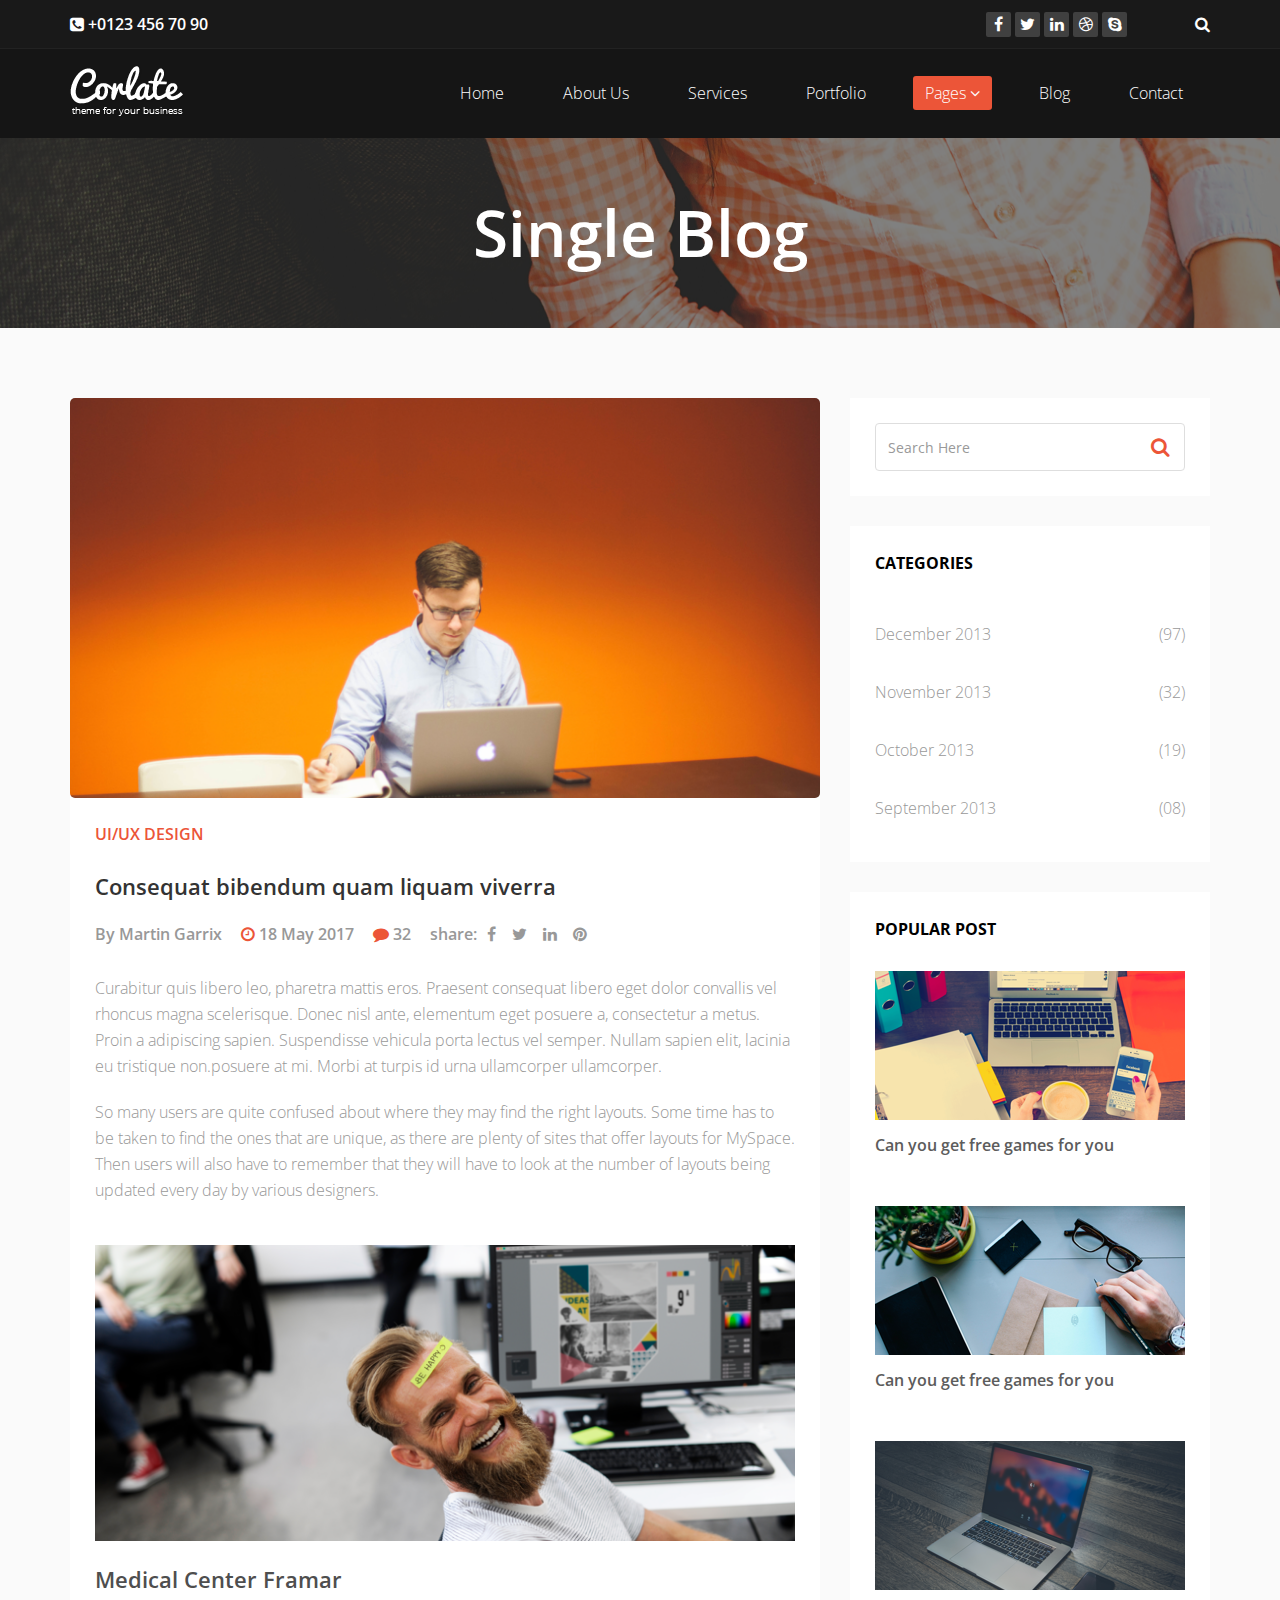
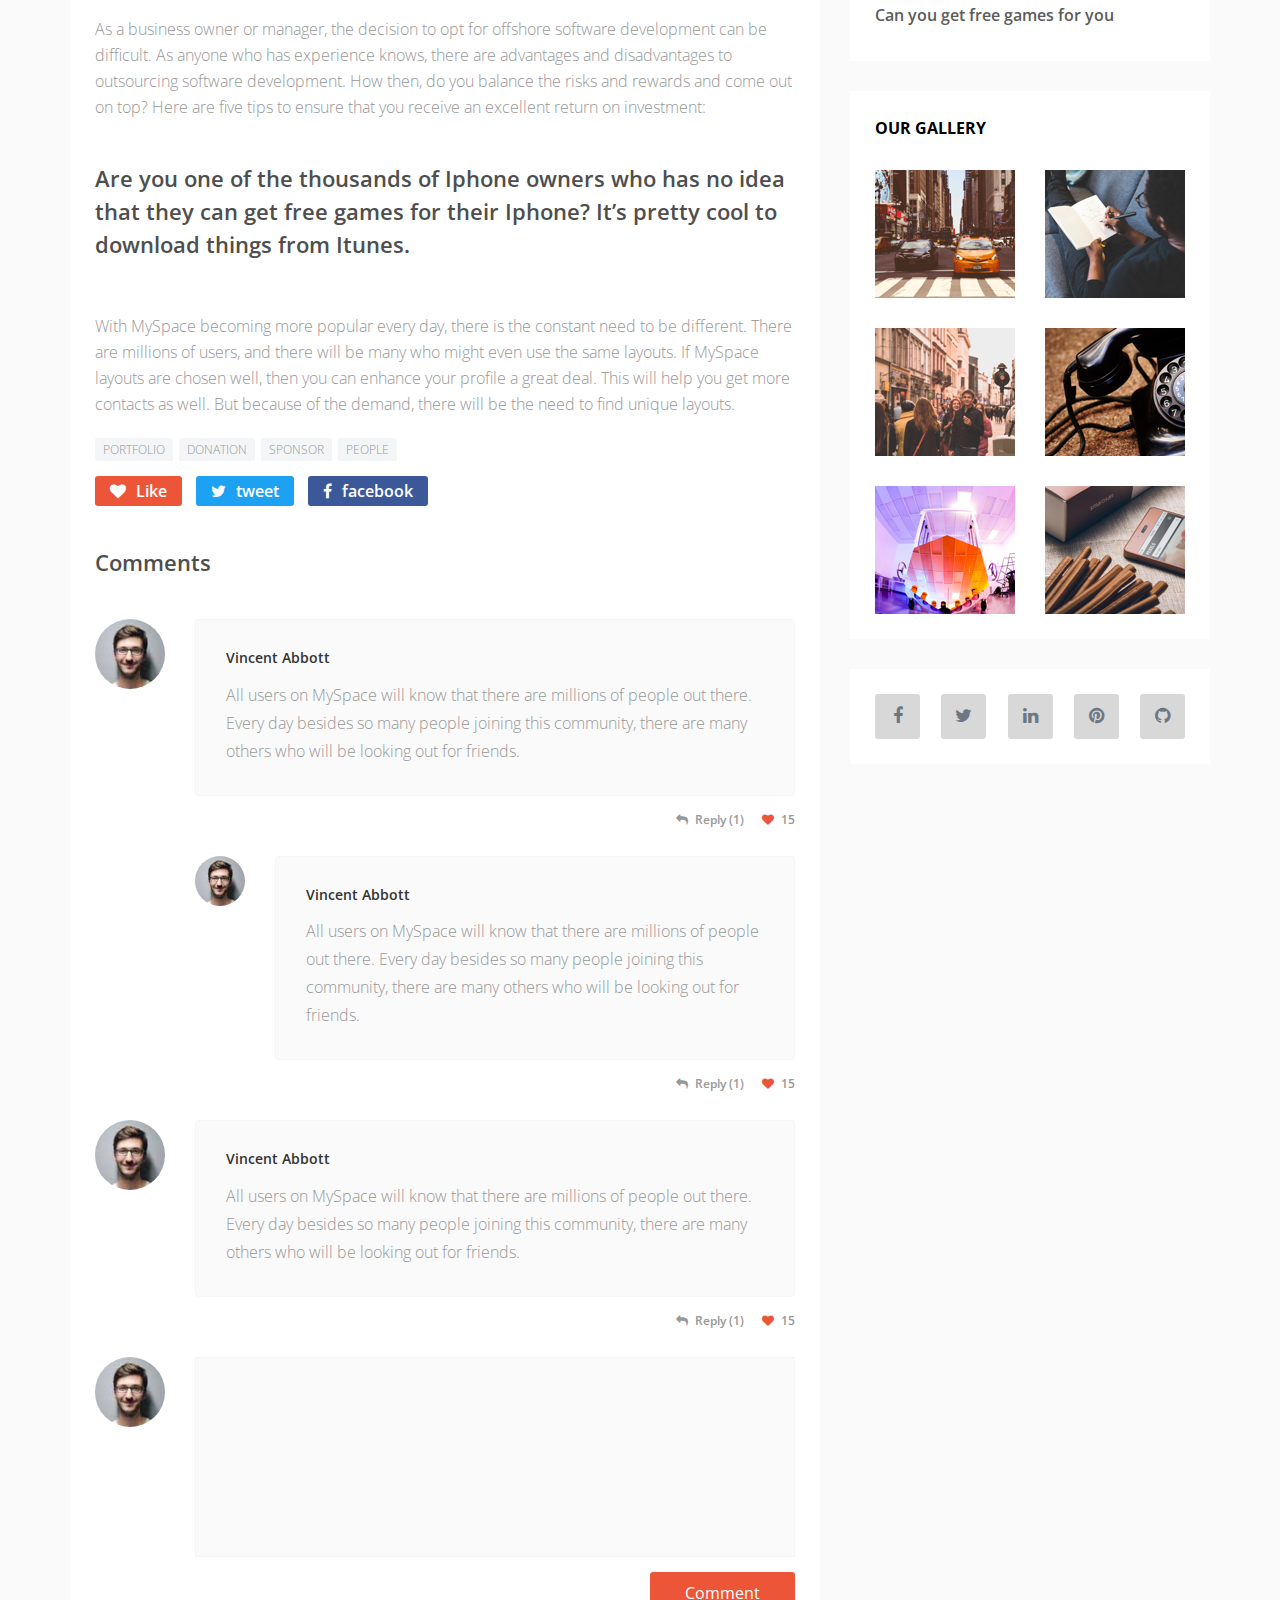
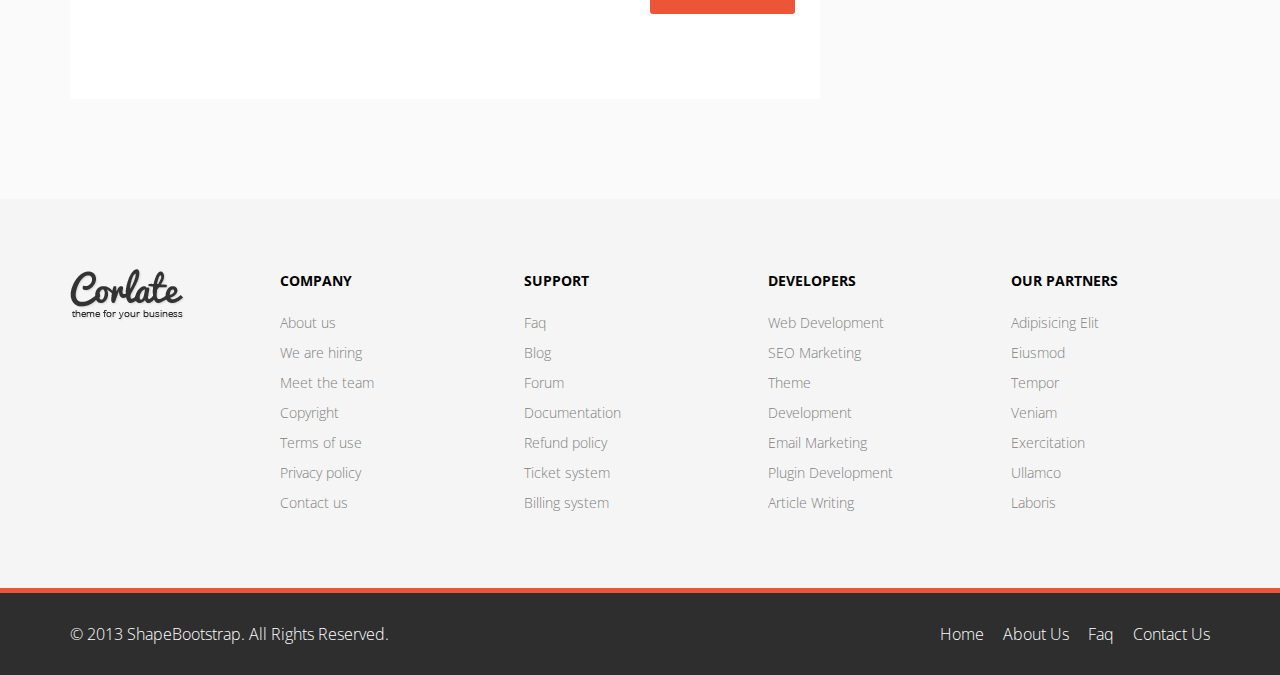
<file: corlate/blog-item.html>
<!DOCTYPE html>
<html lang="en">

<head>
    <meta charset="utf-8">
    <meta name="viewport" content="width=device-width, initial-scale=1.0">
    <meta name="description" content="">
    <meta name="author" content="">
    <title>Home | Corlate</title>

    <!-- core CSS -->
    <link href="css/bootstrap.min.css" rel="stylesheet">
    <link href="css/font-awesome.min.css" rel="stylesheet">
    <link href="css/animate.min.css" rel="stylesheet">
    <link href="css/prettyPhoto.css" rel="stylesheet">
    <link href="css/owl.carousel.min.css" rel="stylesheet">
    <link href="css/icomoon.css" rel="stylesheet">
    <link href="css/main.css" rel="stylesheet">
    <link href="css/responsive.css" rel="stylesheet">
    <!--[if lt IE 9]>
    <script src="js/html5shiv.js"></script>
    <script src="js/respond.min.js"></script>
    <![endif]-->
    <link rel="shortcut icon" href="images/ico/favicon.ico">
    <link rel="apple-touch-icon-precomposed" sizes="144x144" href="images/ico/apple-touch-icon-144-precomposed.png">
    <link rel="apple-touch-icon-precomposed" sizes="114x114" href="images/ico/apple-touch-icon-114-precomposed.png">
    <link rel="apple-touch-icon-precomposed" sizes="72x72" href="images/ico/apple-touch-icon-72-precomposed.png">
    <link rel="apple-touch-icon-precomposed" href="images/ico/apple-touch-icon-57-precomposed.png">
</head>
<!--/head-->

<body>

    <header id="header">
        <div class="top-bar">
            <div class="container">
                <div class="row">
                    <div class="col-sm-6 col-xs-12">
                        <div class="top-number">
                            <p><i class="fa fa-phone-square"></i> +0123 456 70 90</p>
                        </div>
                    </div>
                    <div class="col-sm-6 col-xs-12">
                        <div class="social">
                            <ul class="social-share">
                                <li><a href="#"><i class="fa fa-facebook"></i></a></li>
                                <li><a href="#"><i class="fa fa-twitter"></i></a></li>
                                <li><a href="#"><i class="fa fa-linkedin"></i></a></li>
                                <li><a href="#"><i class="fa fa-dribbble"></i></a></li>
                                <li><a href="#"><i class="fa fa-skype"></i></a></li>
                            </ul>
                            <div class="search">
                                <form role="form">
                                    <input type="text" class="search-form" autocomplete="off" placeholder="Search">
                                    <i class="fa fa-search"></i>
                                </form>
                            </div>
                        </div>
                    </div>
                </div>
            </div>
            <!--/.container-->
        </div>
        <!--/.top-bar-->

        <nav class="navbar navbar-inverse" role="banner">
            <div class="container">
                <div class="navbar-header">
                    <button type="button" class="navbar-toggle" data-toggle="collapse" data-target=".navbar-collapse">
                        <span class="sr-only">Toggle navigation</span>
                        <span class="icon-bar"></span>
                        <span class="icon-bar"></span>
                        <span class="icon-bar"></span>
                    </button>
                    <a class="navbar-brand" href="index.html"><img src="images/logo.png" alt="logo"></a>
                </div>

                <div class="collapse navbar-collapse navbar-right">
                    <ul class="nav navbar-nav">
                        <li><a href="index.html">Home</a></li>
                        <li><a href="about-us.html">About Us</a></li>
                        <li><a href="services.html">Services</a></li>
                        <li><a href="portfolio.html">Portfolio</a></li>
                        <li class="dropdown active">
                            <a href="#" class="dropdown-toggle" data-toggle="dropdown">Pages <i class="fa fa-angle-down"></i></a>
                            <ul class="dropdown-menu">
                                <li class="active"><a href="blog-item.html">Blog Single</a></li>
                                <li><a href="pricing.html">Pricing</a></li>
                                <li><a href="404.html">404</a></li>
                            </ul>
                        </li>
                        <li><a href="blog.html">Blog</a></li>
                        <li><a href="contact-us.html">Contact</a></li>
                    </ul>
                </div>
            </div>
            <!--/.container-->
        </nav>
        <!--/nav-->

    </header>
    <!--/header-->

    <div class="page-title" style="background-image: url(images/page-title.png)">
        <h1>Single Blog</h1>
    </div>


    <section id="blog">

        <div class="blog container">
            <div class="row">
                <div class="col-md-8">

                    <div class="blog-item">
                        <a href="#"><img class="img-responsive img-blog" src="images/blog1.png" width="100%" alt="" /></a>
                        <div class="blog-content">
                            <a href="#" class="blog_cat">UI/UX DESIGN</a>
                            <h2><a href="blog-item.html">Consequat bibendum quam liquam viverra</a></h2>
                            <div class="post-meta">
                                <p>By <a href="#">Martin Garrix</a></p>
                                <p><i class="fa fa-clock-o"></i> <a href="#">18 May 2017</a></p>
                                <p><i class="fa fa-comment"></i> <a href="#">32</a></p>
                                <p>
                                    share:
                                    <a href="#" class="fa fa-facebook"></a>
                                    <a href="#" class="fa fa-twitter"></a>
                                    <a href="#" class="fa fa-linkedin"></a>
                                    <a href="#" class="fa fa-pinterest"></a>
                                </p>
                            </div>
                            <h3>Curabitur quis libero leo, pharetra mattis eros. Praesent consequat libero eget dolor convallis vel rhoncus magna scelerisque. Donec nisl ante, elementum eget posuere a, consectetur a metus. Proin a adipiscing sapien. Suspendisse vehicula porta lectus vel semper. Nullam sapien elit, lacinia eu tristique non.posuere at mi. Morbi at turpis id urna ullamcorper ullamcorper.</h3>
                            <h3>So many users are quite confused about where they may find the right layouts. Some time has to be taken to find the ones that are unique, as there are plenty of sites that offer layouts for MySpace. Then users will also have to remember that they will have to look at the number of layouts being updated every day by various designers.</h3>
                            <br>
                            <img src="images/blog-inner.png" alt="">
                            <br>
                            <br>
                            <h2>Medical Center Framar</h2>
                            <h3>As a business owner or manager, the decision to opt for offshore software development can be difficult. As anyone who has experience knows, there are advantages and disadvantages to outsourcing software development. How then, do you balance the risks and rewards and come out on top? Here are five tips to ensure that you receive an excellent return on investment:
                            </h3>
                            <br>
                            <h2>Are you one of the thousands of Iphone owners who has no idea that they can get free games for their Iphone? It’s pretty cool to download things from Itunes.</h2>
                            <br>
                            <h3>With MySpace becoming more popular every day, there is the constant need to be different. There are millions of users, and there will be many who might even use the same layouts. If MySpace layouts are chosen well, then you can enhance your profile a great deal. This will help you get more contacts as well. But because of the demand, there will be the need to find unique layouts.</h3>
                            
                            <div class="inner-meta">
                                <ul class="tags">
                                    <li><a href="#">Portfolio</a></li>
                                    <li><a href="#">Donation</a></li>
                                    <li><a href="#">Sponsor</a></li>
                                    <li><a href="#">People</a></li>
                                </ul>
                                <div class="social-btns">
                                    <a href="#"> <i class="fa fa-heart"></i> Like</a>
                                    <a href="#" class="tweet-bg"> <i class="fa fa-twitter"></i> tweet</a>
                                    <a href="#" class="facebook-bg"> <i class="fa fa-facebook"></i> facebook</a>
                                </div>
                            </div>
                            
                            <div class="comments">
                                <h2>Comments</h2>
                                <div class="single-comment">
                                    <div class="comment-img">
                                        <img src="images/graverter.jpg" alt="author">
                                    </div>
                                    <div class="comment-content">
                                        <h5>Vincent Abbott</h5>
                                        <p>All users on MySpace will know that there are millions of people out there. Every day besides so many people joining this community, there are many others who will be looking out for friends.</p>
                                    </div>
                                    <div class="comment-count">
                                        <a href="#"><i class="fa fa-reply"></i> Reply (1)</a>
                                        <a href="#"><i class="fa fa-heart"></i> 15</a>
                                    </div>
                                </div>
                                <div class="single-comment reply">
                                    <div class="comment-img">
                                        <img src="images/graverter.jpg" alt="author">
                                    </div>
                                    <div class="comment-content">
                                        <h5>Vincent Abbott</h5>
                                        <p>All users on MySpace will know that there are millions of people out there. Every day besides so many people joining this community, there are many others who will be looking out for friends.</p>
                                    </div>
                                    <div class="comment-count">
                                        <a href="#"><i class="fa fa-reply"></i> Reply (1)</a>
                                        <a href="#"><i class="fa fa-heart"></i> 15</a>
                                    </div>
                                </div>
                                <div class="single-comment">
                                    <div class="comment-img">
                                        <img src="images/graverter.jpg" alt="author">
                                    </div>
                                    <div class="comment-content">
                                        <h5>Vincent Abbott</h5>
                                        <p>All users on MySpace will know that there are millions of people out there. Every day besides so many people joining this community, there are many others who will be looking out for friends.</p>
                                    </div>
                                    <div class="comment-count">
                                        <a href="#"><i class="fa fa-reply"></i> Reply (1)</a>
                                        <a href="#"><i class="fa fa-heart"></i> 15</a>
                                    </div>
                                </div>
                                <div class="single-comment">
                                    <div class="comment-img">
                                        <img src="images/graverter.jpg" alt="author">
                                    </div>
                                    <div class="comment-content comment-form">
                                        <form action="#">
                                            <textarea></textarea>
                                            <input type="submit" value="Comment">
                                        </form>
                                    </div>
                                </div>
                            </div>

                        </div>
                    </div>
                    <!--/.blog-item-->


                </div>
                <!--/.col-md-8-->

                <aside class="col-md-4">
                    <div class="widget search">
                        <form role="form">
                            <input type="text" class="form-control search_box" autocomplete="off" placeholder="Search Here">
                            <button type="submit"><i class="fa fa-search"></i></button>
                        </form>
                    </div>
                    <!--/.search-->


                    <div class="widget archieve">
                        <h3>Categories</h3>
                        <div class="row">
                            <div class="col-sm-12">
                                <ul class="blog_archieve">
                                    <li><a href="#">December 2013 <span class="pull-right">(97)</span></a></li>
                                    <li><a href="#">November 2013 <span class="pull-right">(32)</span></a></li>
                                    <li><a href="#">October 2013 <span class="pull-right">(19)</span></a></li>
                                    <li><a href="#">September 2013 <span class="pull-right">(08)</span></a></li>
                                </ul>
                            </div>
                        </div>
                    </div>
                    <!--/.archieve-->

                    <div class="widget popular_post">
                        <h3>Popular Post</h3>
                        <ul>
                            <li>
                                <a href="#">
                                    <img src="images/post1.png" alt="">
                                    <p>Can you get free games for you</p>
                                </a>
                            </li>
                            <li>
                                <a href="#">
                                    <img src="images/post2.png" alt="">
                                    <p>Can you get free games for you</p>
                                </a>
                            </li>
                            <li>
                                <a href="#">
                                    <img src="images/post3.png" alt="">
                                    <p>Can you get free games for you</p>
                                </a>
                            </li>
                        </ul>
                    </div>
                    <!--/.archieve-->


                    <div class="widget blog_gallery">
                        <h3>Our Gallery</h3>
                        <ul class="sidebar-gallery clearfix">
                            <li>
                                <a href="#"><img src="images/sidebar-g-1.png" alt="" /></a>
                            </li>
                            <li>
                                <a href="#"><img src="images/sidebar-g-2.png" alt="" /></a>
                            </li>
                            <li>
                                <a href="#"><img src="images/sidebar-g-3.png" alt="" /></a>
                            </li>
                            <li>
                                <a href="#"><img src="images/sidebar-g-4.png" alt="" /></a>
                            </li>
                            <li>
                                <a href="#"><img src="images/sidebar-g-5.png" alt="" /></a>
                            </li>
                            <li>
                                <a href="#"><img src="images/sidebar-g-6.png" alt="" /></a>
                            </li>
                        </ul>
                    </div>
                    <!--/.blog_gallery-->

                    <div class="widget social_icon">
                        <a href="#" class="fa fa-facebook"></a>
                        <a href="#" class="fa fa-twitter"></a>
                        <a href="#" class="fa fa-linkedin"></a>
                        <a href="#" class="fa fa-pinterest"></a>
                        <a href="#" class="fa fa-github"></a>
                    </div>

                </aside>
            </div>
            <!--/.row-->
        </div>
    </section>
    <!--/#blog-->



    <section id="bottom">
        <div class="container fadeInDown" data-wow-duration="1000ms" data-wow-delay="600ms">
            <div class="row">
                <div class="col-md-2">
                    <a href="#" class="footer-logo">
                        <img src="images/logo-black.png" alt="logo">
                    </a>
                </div>
                <div class="col-md-10">
                    <div class="row">
                        <div class="col-md-3 col-sm-6">
                            <div class="widget">
                                <h3>Company</h3>
                                <ul>
                                    <li><a href="#">About us</a></li>
                                    <li><a href="#">We are hiring</a></li>
                                    <li><a href="#">Meet the team</a></li>
                                    <li><a href="#">Copyright</a></li>
                                    <li><a href="#">Terms of use</a></li>
                                    <li><a href="#">Privacy policy</a></li>
                                    <li><a href="#">Contact us</a></li>
                                </ul>
                            </div>
                        </div>
                        <!--/.col-md-3-->

                        <div class="col-md-3 col-sm-6">
                            <div class="widget">
                                <h3>Support</h3>
                                <ul>
                                    <li><a href="#">Faq</a></li>
                                    <li><a href="#">Blog</a></li>
                                    <li><a href="#">Forum</a></li>
                                    <li><a href="#">Documentation</a></li>
                                    <li><a href="#">Refund policy</a></li>
                                    <li><a href="#">Ticket system</a></li>
                                    <li><a href="#">Billing system</a></li>
                                </ul>
                            </div>
                        </div>
                        <!--/.col-md-3-->

                        <div class="col-md-3 col-sm-6">
                            <div class="widget">
                                <h3>Developers</h3>
                                <ul>
                                    <li><a href="#">Web Development</a></li>
                                    <li><a href="#">SEO Marketing</a></li>
                                    <li><a href="#">Theme</a></li>
                                    <li><a href="#">Development</a></li>
                                    <li><a href="#">Email Marketing</a></li>
                                    <li><a href="#">Plugin Development</a></li>
                                    <li><a href="#">Article Writing</a></li>
                                </ul>
                            </div>
                        </div>
                        <!--/.col-md-3-->

                        <div class="col-md-3 col-sm-6">
                            <div class="widget">
                                <h3>Our Partners</h3>
                                <ul>
                                    <li><a href="#">Adipisicing Elit</a></li>
                                    <li><a href="#">Eiusmod</a></li>
                                    <li><a href="#">Tempor</a></li>
                                    <li><a href="#">Veniam</a></li>
                                    <li><a href="#">Exercitation</a></li>
                                    <li><a href="#">Ullamco</a></li>
                                    <li><a href="#">Laboris</a></li>
                                </ul>
                            </div>
                        </div>
                        <!--/.col-md-3-->
                    </div>
                </div>


            </div>
        </div>
    </section>
    <!--/#bottom-->

    <footer id="footer" class="midnight-blue">
        <div class="container">
            <div class="row">
                <div class="col-sm-6">
                    &copy; 2013 <a target="_blank" href="http://shapebootstrap.net/" title="Free Twitter Bootstrap WordPress Themes and HTML templates">ShapeBootstrap</a>. All Rights Reserved.
                </div>
                <div class="col-sm-6">
                    <ul class="pull-right">
                        <li><a href="#">Home</a></li>
                        <li><a href="#">About Us</a></li>
                        <li><a href="#">Faq</a></li>
                        <li><a href="#">Contact Us</a></li>
                    </ul>
                </div>
            </div>
        </div>
    </footer>
    <!--/#footer-->

    <script src="js/jquery.js"></script>
    <script src="js/bootstrap.min.js"></script>
    <script src="js/jquery.prettyPhoto.js"></script>
    <script src="js/owl.carousel.min.js"></script>
    <script src="js/jquery.isotope.min.js"></script>
    <script src="js/main.js"></script>
</body>

</html>
</file>
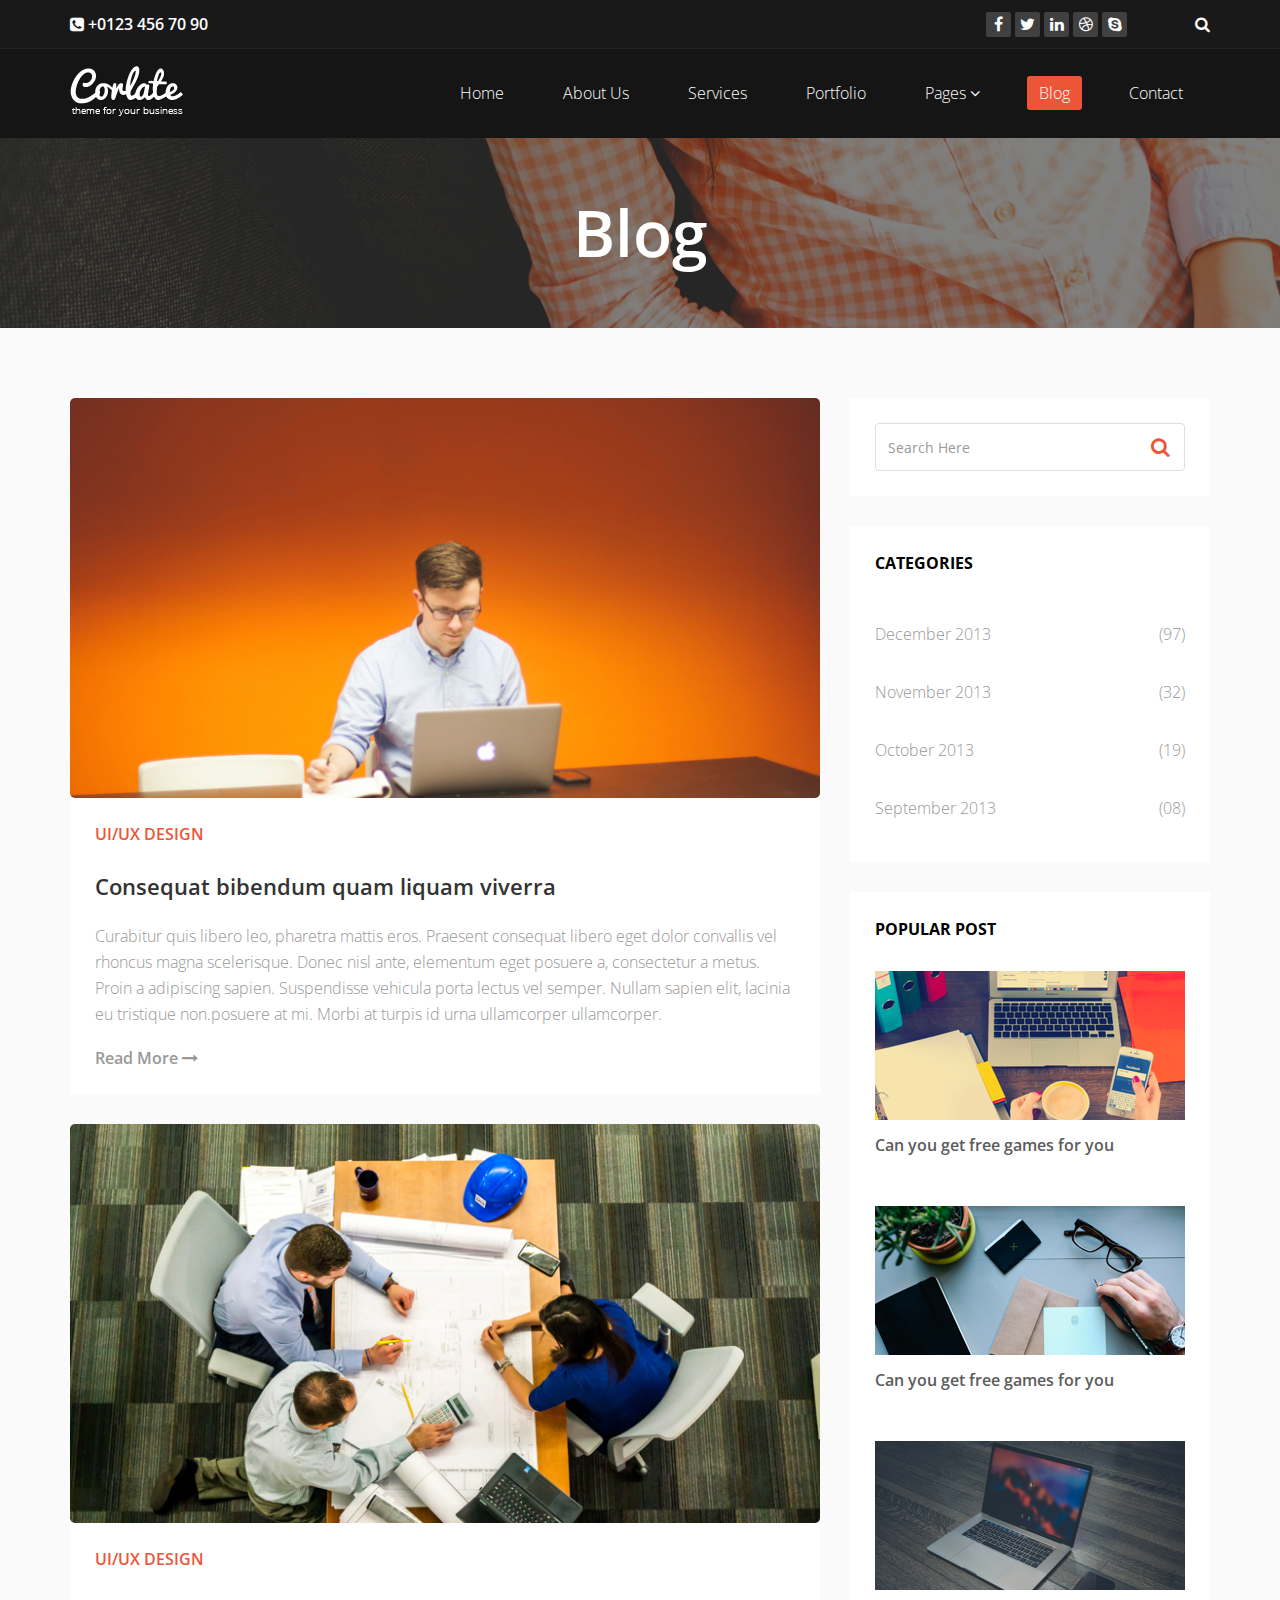
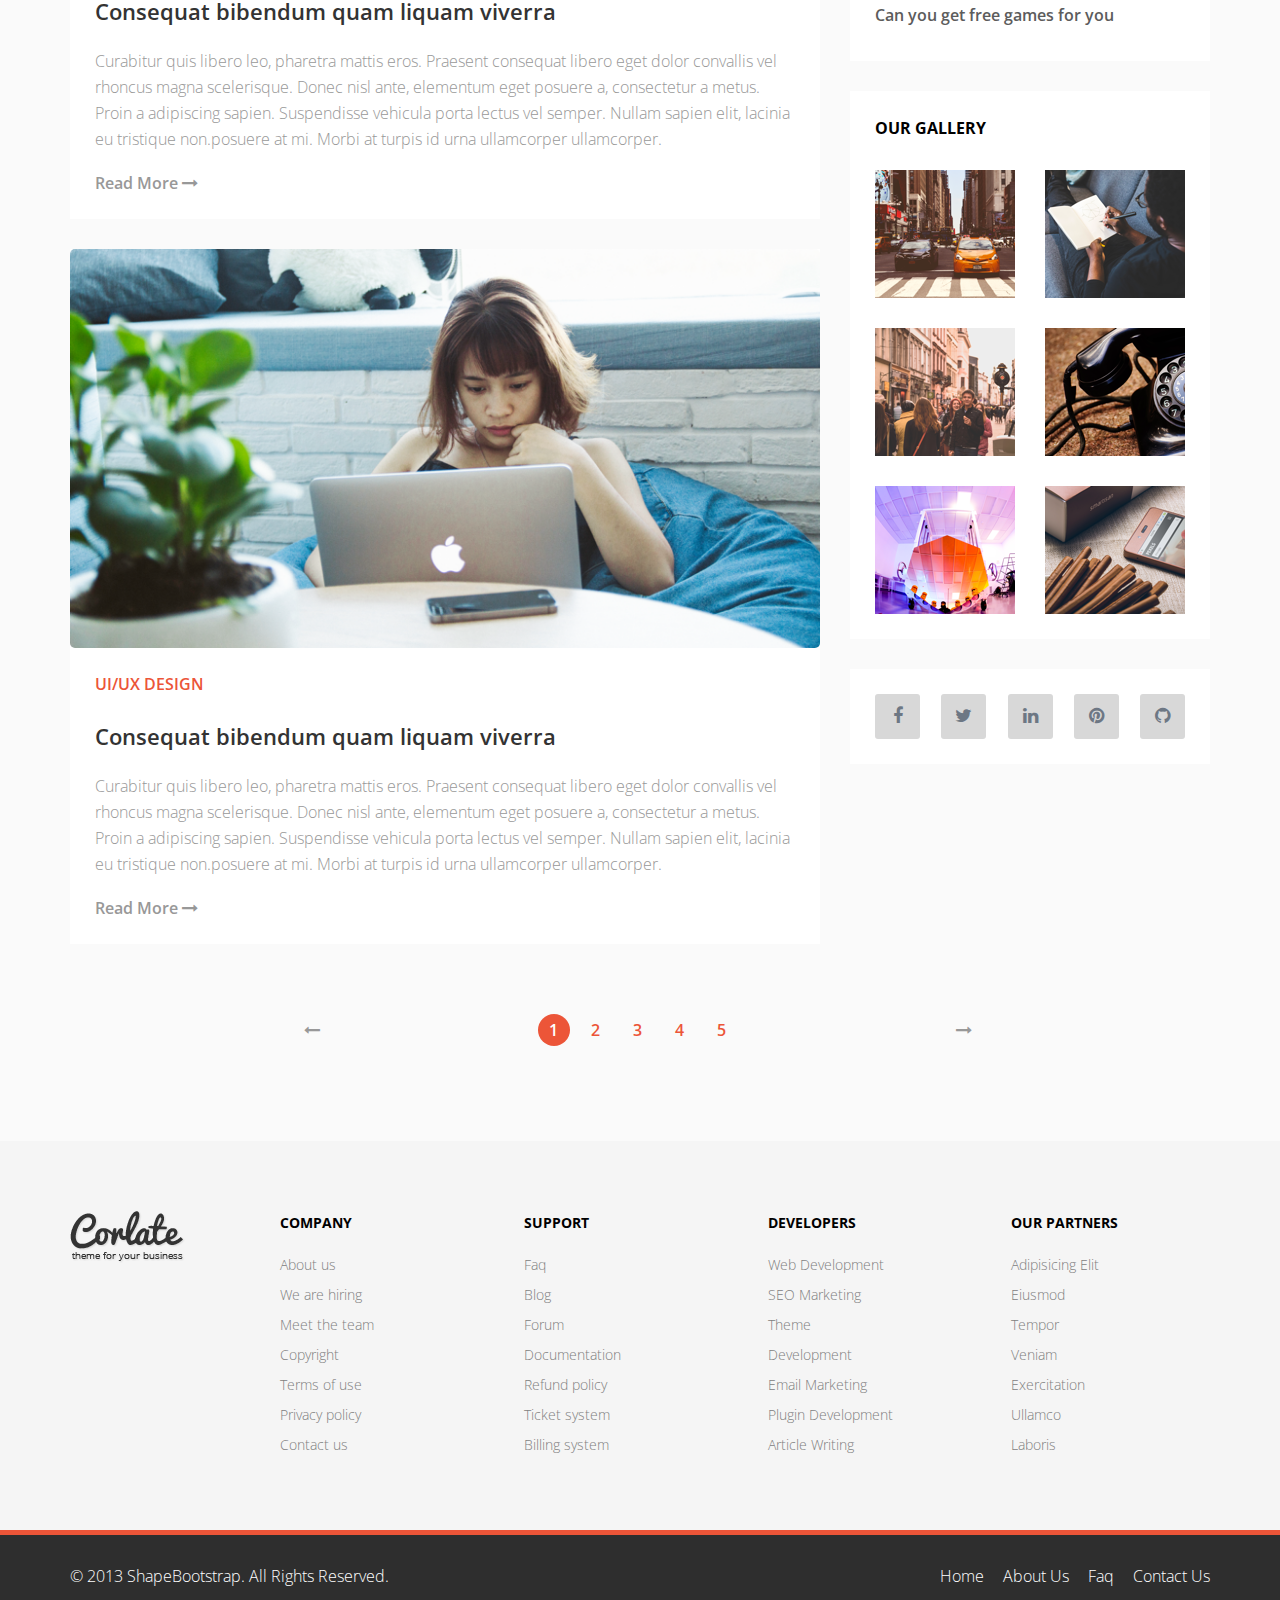
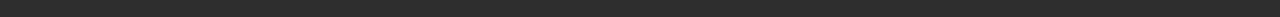
<file: corlate/blog.html>
<!DOCTYPE html>
<html lang="en">

<head>
    <meta charset="utf-8">
    <meta name="viewport" content="width=device-width, initial-scale=1.0">
    <meta name="description" content="">
    <meta name="author" content="">
    <title>Home | Corlate</title>

    <!-- core CSS -->
    <link href="css/bootstrap.min.css" rel="stylesheet">
    <link href="css/font-awesome.min.css" rel="stylesheet">
    <link href="css/animate.min.css" rel="stylesheet">
    <link href="css/prettyPhoto.css" rel="stylesheet">
    <link href="css/owl.carousel.min.css" rel="stylesheet">
    <link href="css/icomoon.css" rel="stylesheet">
    <link href="css/main.css" rel="stylesheet">
    <link href="css/responsive.css" rel="stylesheet">
    <!--[if lt IE 9]>
    <script src="js/html5shiv.js"></script>
    <script src="js/respond.min.js"></script>
    <![endif]-->
    <link rel="shortcut icon" href="images/ico/favicon.ico">
    <link rel="apple-touch-icon-precomposed" sizes="144x144" href="images/ico/apple-touch-icon-144-precomposed.png">
    <link rel="apple-touch-icon-precomposed" sizes="114x114" href="images/ico/apple-touch-icon-114-precomposed.png">
    <link rel="apple-touch-icon-precomposed" sizes="72x72" href="images/ico/apple-touch-icon-72-precomposed.png">
    <link rel="apple-touch-icon-precomposed" href="images/ico/apple-touch-icon-57-precomposed.png">
</head>
<!--/head-->

<body>

    <header id="header">
        <div class="top-bar">
            <div class="container">
                <div class="row">
                    <div class="col-sm-6 col-xs-12">
                        <div class="top-number">
                            <p><i class="fa fa-phone-square"></i> +0123 456 70 90</p>
                        </div>
                    </div>
                    <div class="col-sm-6 col-xs-12">
                        <div class="social">
                            <ul class="social-share">
                                <li><a href="#"><i class="fa fa-facebook"></i></a></li>
                                <li><a href="#"><i class="fa fa-twitter"></i></a></li>
                                <li><a href="#"><i class="fa fa-linkedin"></i></a></li>
                                <li><a href="#"><i class="fa fa-dribbble"></i></a></li>
                                <li><a href="#"><i class="fa fa-skype"></i></a></li>
                            </ul>
                            <div class="search">
                                <form role="form">
                                    <input type="text" class="search-form" autocomplete="off" placeholder="Search">
                                    <i class="fa fa-search"></i>
                                </form>
                            </div>
                        </div>
                    </div>
                </div>
            </div>
            <!--/.container-->
        </div>
        <!--/.top-bar-->

        <nav class="navbar navbar-inverse" role="banner">
            <div class="container">
                <div class="navbar-header">
                    <button type="button" class="navbar-toggle" data-toggle="collapse" data-target=".navbar-collapse">
                        <span class="sr-only">Toggle navigation</span>
                        <span class="icon-bar"></span>
                        <span class="icon-bar"></span>
                        <span class="icon-bar"></span>
                    </button>
                    <a class="navbar-brand" href="index.html"><img src="images/logo.png" alt="logo"></a>
                </div>

                <div class="collapse navbar-collapse navbar-right">
                    <ul class="nav navbar-nav">
                        <li><a href="index.html">Home</a></li>
                        <li><a href="about-us.html">About Us</a></li>
                        <li><a href="services.html">Services</a></li>
                        <li><a href="portfolio.html">Portfolio</a></li>
                        <li class="dropdown">
                            <a href="#" class="dropdown-toggle" data-toggle="dropdown">Pages <i class="fa fa-angle-down"></i></a>
                            <ul class="dropdown-menu">
                                <li><a href="blog-item.html">Blog Single</a></li>
                                <li><a href="pricing.html">Pricing</a></li>
                                <li><a href="404.html">404</a></li>
                            </ul>
                        </li>
                        <li class="active"><a href="blog.html">Blog</a></li>
                        <li><a href="contact-us.html">Contact</a></li>
                    </ul>
                </div>
            </div>
            <!--/.container-->
        </nav>
        <!--/nav-->

    </header>
    <!--/header-->


    <div class="page-title" style="background-image: url(images/page-title.png)">
        <h1>Blog</h1>
    </div>
    
    <section id="blog">

        <div class="blog container">
            <div class="row">
                <div class="col-md-8">
                    <div class="blog-item">
                        <a href="#"><img class="img-responsive img-blog" src="images/blog1.png" width="100%" alt="" /></a>
                        <div class="blog-content">
                            <a href="#" class="blog_cat">UI/UX DESIGN</a>
                            <h2><a href="blog-item.html">Consequat bibendum quam liquam viverra</a></h2>
                            <h3>Curabitur quis libero leo, pharetra mattis eros. Praesent consequat libero eget dolor convallis vel rhoncus magna scelerisque. Donec nisl ante, elementum eget posuere a, consectetur a metus. Proin a adipiscing sapien. Suspendisse vehicula porta lectus vel semper. Nullam sapien elit, lacinia eu tristique non.posuere at mi. Morbi at turpis id urna ullamcorper ullamcorper.</h3>
                            <a class="readmore" href="blog-item.html">Read More <i class="fa fa-long-arrow-right"></i></a>
                        </div>
                    </div>
                    <!--/.blog-item-->

                    <div class="blog-item">
                        <a href="#"><img class="img-responsive img-blog" src="images/blog2.png" width="100%" alt="" /></a>
                        <div class="blog-content">
                            <a href="#" class="blog_cat">UI/UX DESIGN</a>
                            <h2><a href="blog-item.html">Consequat bibendum quam liquam viverra</a></h2>
                            <h3>Curabitur quis libero leo, pharetra mattis eros. Praesent consequat libero eget dolor convallis vel rhoncus magna scelerisque. Donec nisl ante, elementum eget posuere a, consectetur a metus. Proin a adipiscing sapien. Suspendisse vehicula porta lectus vel semper. Nullam sapien elit, lacinia eu tristique non.posuere at mi. Morbi at turpis id urna ullamcorper ullamcorper.</h3>
                            <a class="readmore" href="blog-item.html">Read More <i class="fa fa-long-arrow-right"></i></a>
                        </div>
                    </div>
                    <!--/.blog-item-->

                    <div class="blog-item">
                        <a href="#"><img class="img-responsive img-blog" src="images/blog3.png" width="100%" alt="" /></a>
                        <div class="blog-content">
                            <a href="#" class="blog_cat">UI/UX DESIGN</a>
                            <h2><a href="blog-item.html">Consequat bibendum quam liquam viverra</a></h2>
                            <h3>Curabitur quis libero leo, pharetra mattis eros. Praesent consequat libero eget dolor convallis vel rhoncus magna scelerisque. Donec nisl ante, elementum eget posuere a, consectetur a metus. Proin a adipiscing sapien. Suspendisse vehicula porta lectus vel semper. Nullam sapien elit, lacinia eu tristique non.posuere at mi. Morbi at turpis id urna ullamcorper ullamcorper.</h3>
                            <a class="readmore" href="blog-item.html">Read More <i class="fa fa-long-arrow-right"></i></a>
                        </div>
                    </div>
                    <!--/.blog-item-->
                    
                </div>
                <!--/.col-md-8-->

                <aside class="col-md-4">
                    <div class="widget search">
                        <form role="form">
                            <input type="text" class="form-control search_box" autocomplete="off" placeholder="Search Here">
                            <button type="submit"><i class="fa fa-search"></i></button>
                        </form>
                    </div>
                    <!--/.search-->
                    

                    <div class="widget archieve">
                        <h3>Categories</h3>
                        <div class="row">
                            <div class="col-sm-12">
                                <ul class="blog_archieve">
                                    <li><a href="#">December 2013 <span class="pull-right">(97)</span></a></li>
                                    <li><a href="#">November 2013 <span class="pull-right">(32)</span></a></li>
                                    <li><a href="#">October 2013 <span class="pull-right">(19)</span></a></li>
                                    <li><a href="#">September 2013 <span class="pull-right">(08)</span></a></li>
                                </ul>
                            </div>
                        </div>
                    </div>
                    <!--/.archieve-->

                    <div class="widget popular_post">
                        <h3>Popular Post</h3>
                        <ul>
                            <li>
                                <a href="#">
                                    <img src="images/post1.png" alt="">
                                    <p>Can you get free games for you</p>
                                </a>
                            </li>
                            <li>
                                <a href="#">
                                    <img src="images/post2.png" alt="">
                                    <p>Can you get free games for you</p>
                                </a>
                            </li>
                            <li>
                                <a href="#">
                                    <img src="images/post3.png" alt="">
                                    <p>Can you get free games for you</p>
                                </a>
                            </li>
                        </ul>
                    </div>
                    <!--/.archieve-->
                    

                    <div class="widget blog_gallery">
                        <h3>Our Gallery</h3>
                        <ul class="sidebar-gallery clearfix">
                            <li>
                                <a href="#"><img src="images/sidebar-g-1.png" alt="" /></a>
                            </li>
                            <li>
                                <a href="#"><img src="images/sidebar-g-2.png" alt="" /></a>
                            </li>
                            <li>
                                <a href="#"><img src="images/sidebar-g-3.png" alt="" /></a>
                            </li>
                            <li>
                                <a href="#"><img src="images/sidebar-g-4.png" alt="" /></a>
                            </li>
                            <li>
                                <a href="#"><img src="images/sidebar-g-5.png" alt="" /></a>
                            </li>
                            <li>
                                <a href="#"><img src="images/sidebar-g-6.png" alt="" /></a>
                            </li>
                        </ul>
                    </div>
                    <!--/.blog_gallery-->
                    
                    <div class="widget social_icon">
                        <a href="#" class="fa fa-facebook"></a>
                        <a href="#" class="fa fa-twitter"></a>
                        <a href="#" class="fa fa-linkedin"></a>
                        <a href="#" class="fa fa-pinterest"></a>
                        <a href="#" class="fa fa-github"></a>
                    </div>
                    
                </aside>
            </div>
            <!--/.row-->
            <div class="row">
                <div class="col-md-12 text-center">
                    <ul class="pagination pagination-lg">
                        <li><a href="#"><i class="fa fa-long-arrow-left"></i></a></li>
                        <li class="active"><a href="#">1</a></li>
                        <li><a href="#">2</a></li>
                        <li><a href="#">3</a></li>
                        <li><a href="#">4</a></li>
                        <li><a href="#">5</a></li>
                        <li><a href="#"><i class="fa fa-long-arrow-right"></i></a></li>
                    </ul>
                    <!--/.pagination-->
                </div>
            </div>
        </div>
    </section>
    <!--/#blog-->



    <section id="bottom">
        <div class="container fadeInDown" data-wow-duration="1000ms" data-wow-delay="600ms">
            <div class="row">
                <div class="col-md-2">
                    <a href="#" class="footer-logo">
                        <img src="images/logo-black.png" alt="logo">
                    </a>
                </div>
                <div class="col-md-10">
                    <div class="row">
                        <div class="col-md-3 col-sm-6">
                            <div class="widget">
                                <h3>Company</h3>
                                <ul>
                                    <li><a href="#">About us</a></li>
                                    <li><a href="#">We are hiring</a></li>
                                    <li><a href="#">Meet the team</a></li>
                                    <li><a href="#">Copyright</a></li>
                                    <li><a href="#">Terms of use</a></li>
                                    <li><a href="#">Privacy policy</a></li>
                                    <li><a href="#">Contact us</a></li>
                                </ul>
                            </div>
                        </div>
                        <!--/.col-md-3-->

                        <div class="col-md-3 col-sm-6">
                            <div class="widget">
                                <h3>Support</h3>
                                <ul>
                                    <li><a href="#">Faq</a></li>
                                    <li><a href="#">Blog</a></li>
                                    <li><a href="#">Forum</a></li>
                                    <li><a href="#">Documentation</a></li>
                                    <li><a href="#">Refund policy</a></li>
                                    <li><a href="#">Ticket system</a></li>
                                    <li><a href="#">Billing system</a></li>
                                </ul>
                            </div>
                        </div>
                        <!--/.col-md-3-->

                        <div class="col-md-3 col-sm-6">
                            <div class="widget">
                                <h3>Developers</h3>
                                <ul>
                                    <li><a href="#">Web Development</a></li>
                                    <li><a href="#">SEO Marketing</a></li>
                                    <li><a href="#">Theme</a></li>
                                    <li><a href="#">Development</a></li>
                                    <li><a href="#">Email Marketing</a></li>
                                    <li><a href="#">Plugin Development</a></li>
                                    <li><a href="#">Article Writing</a></li>
                                </ul>
                            </div>
                        </div>
                        <!--/.col-md-3-->

                        <div class="col-md-3 col-sm-6">
                            <div class="widget">
                                <h3>Our Partners</h3>
                                <ul>
                                    <li><a href="#">Adipisicing Elit</a></li>
                                    <li><a href="#">Eiusmod</a></li>
                                    <li><a href="#">Tempor</a></li>
                                    <li><a href="#">Veniam</a></li>
                                    <li><a href="#">Exercitation</a></li>
                                    <li><a href="#">Ullamco</a></li>
                                    <li><a href="#">Laboris</a></li>
                                </ul>
                            </div>
                        </div>
                        <!--/.col-md-3-->
                    </div>
                </div>


            </div>
        </div>
    </section>
    <!--/#bottom-->
    <footer id="footer" class="midnight-blue">
        <div class="container">
            <div class="row">
                <div class="col-sm-6">
                    &copy; 2013 <a target="_blank" href="http://shapebootstrap.net/" title="Free Twitter Bootstrap WordPress Themes and HTML templates">ShapeBootstrap</a>. All Rights Reserved.
                </div>
                <div class="col-sm-6">
                    <ul class="pull-right">
                        <li><a href="#">Home</a></li>
                        <li><a href="#">About Us</a></li>
                        <li><a href="#">Faq</a></li>
                        <li><a href="#">Contact Us</a></li>
                    </ul>
                </div>
            </div>
        </div>
    </footer>
    <!--/#footer-->

    <script src="js/jquery.js"></script>
    <script src="js/bootstrap.min.js"></script>
    <script src="js/jquery.prettyPhoto.js"></script>
    <script src="js/owl.carousel.min.js"></script>
    <script src="js/jquery.isotope.min.js"></script>
    <script src="js/main.js"></script>
</body>

</html>
</file>
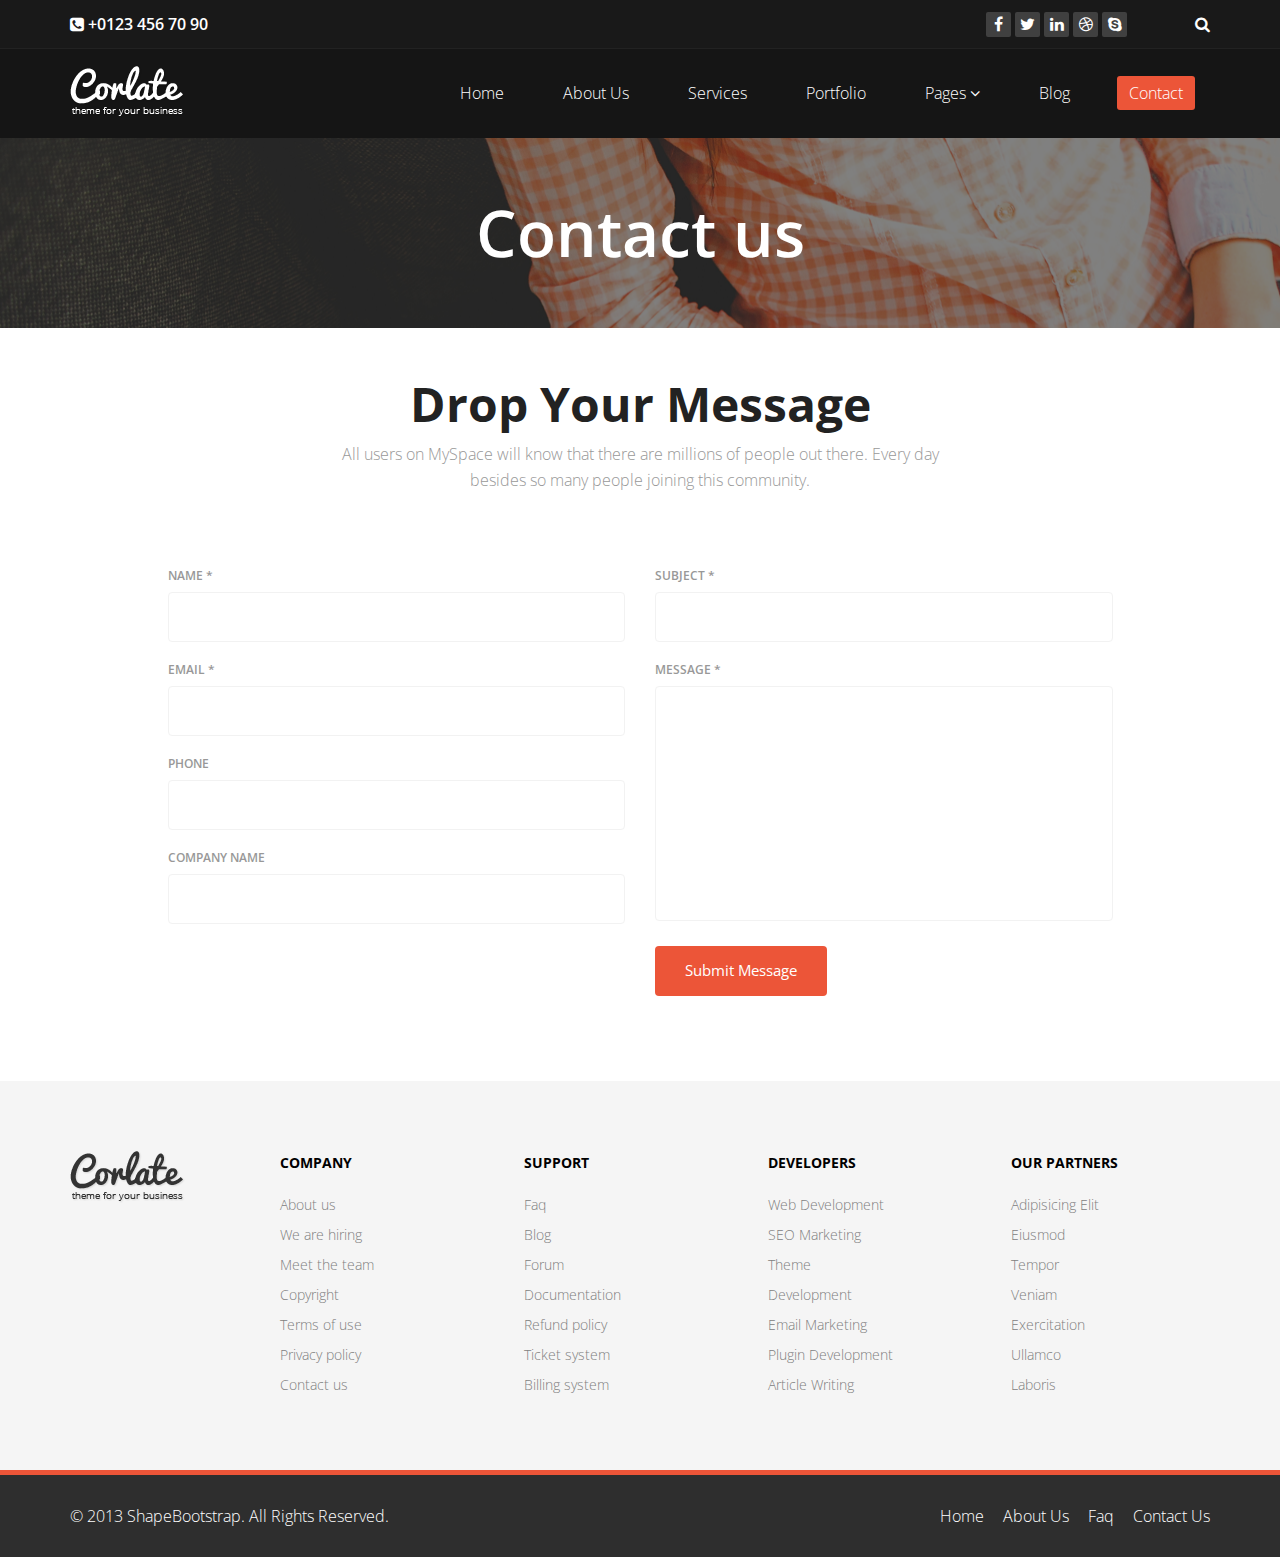
<file: corlate/contact-us.html>
<!DOCTYPE html>
<html lang="en">

<head>
    <meta charset="utf-8">
    <meta name="viewport" content="width=device-width, initial-scale=1.0">
    <meta name="description" content="">
    <meta name="author" content="">
    <title>Home | Corlate</title>

    <!-- core CSS -->
    <link href="css/bootstrap.min.css" rel="stylesheet">
    <link href="css/font-awesome.min.css" rel="stylesheet">
    <link href="css/animate.min.css" rel="stylesheet">
    <link href="css/prettyPhoto.css" rel="stylesheet">
    <link href="css/owl.carousel.min.css" rel="stylesheet">
    <link href="css/icomoon.css" rel="stylesheet">
    <link href="css/main.css" rel="stylesheet">
    <link href="css/responsive.css" rel="stylesheet">
    <!--[if lt IE 9]>
    <script src="js/html5shiv.js"></script>
    <script src="js/respond.min.js"></script>
    <![endif]-->
    <link rel="shortcut icon" href="images/ico/favicon.ico">
    <link rel="apple-touch-icon-precomposed" sizes="144x144" href="images/ico/apple-touch-icon-144-precomposed.png">
    <link rel="apple-touch-icon-precomposed" sizes="114x114" href="images/ico/apple-touch-icon-114-precomposed.png">
    <link rel="apple-touch-icon-precomposed" sizes="72x72" href="images/ico/apple-touch-icon-72-precomposed.png">
    <link rel="apple-touch-icon-precomposed" href="images/ico/apple-touch-icon-57-precomposed.png">
</head>
<!--/head-->

<body>

    <header id="header">
        <div class="top-bar">
            <div class="container">
                <div class="row">
                    <div class="col-sm-6 col-xs-12">
                        <div class="top-number">
                            <p><i class="fa fa-phone-square"></i> +0123 456 70 90</p>
                        </div>
                    </div>
                    <div class="col-sm-6 col-xs-12">
                        <div class="social">
                            <ul class="social-share">
                                <li><a href="#"><i class="fa fa-facebook"></i></a></li>
                                <li><a href="#"><i class="fa fa-twitter"></i></a></li>
                                <li><a href="#"><i class="fa fa-linkedin"></i></a></li>
                                <li><a href="#"><i class="fa fa-dribbble"></i></a></li>
                                <li><a href="#"><i class="fa fa-skype"></i></a></li>
                            </ul>
                            <div class="search">
                                <form role="form">
                                    <input type="text" class="search-form" autocomplete="off" placeholder="Search">
                                    <i class="fa fa-search"></i>
                                </form>
                            </div>
                        </div>
                    </div>
                </div>
            </div>
            <!--/.container-->
        </div>
        <!--/.top-bar-->

        <nav class="navbar navbar-inverse" role="banner">
            <div class="container">
                <div class="navbar-header">
                    <button type="button" class="navbar-toggle" data-toggle="collapse" data-target=".navbar-collapse">
                        <span class="sr-only">Toggle navigation</span>
                        <span class="icon-bar"></span>
                        <span class="icon-bar"></span>
                        <span class="icon-bar"></span>
                    </button>
                    <a class="navbar-brand" href="index.html"><img src="images/logo.png" alt="logo"></a>
                </div>
                
                <div class="collapse navbar-collapse navbar-right">
                    <ul class="nav navbar-nav">
                        <li><a href="index.html">Home</a></li>
                        <li><a href="about-us.html">About Us</a></li>
                        <li><a href="services.html">Services</a></li>
                        <li><a href="portfolio.html">Portfolio</a></li>
                        <li class="dropdown">
                            <a href="#" class="dropdown-toggle" data-toggle="dropdown">Pages <i class="fa fa-angle-down"></i></a>
                            <ul class="dropdown-menu">
                                <li><a href="blog-item.html">Blog Single</a></li>
                                <li><a href="pricing.html">Pricing</a></li>
                                <li><a href="404.html">404</a></li>
                            </ul>
                        </li>
                        <li><a href="blog.html">Blog</a></li> 
                        <li class="active"><a href="contact-us.html">Contact</a></li>                        
                    </ul>
                </div>
            </div><!--/.container-->
        </nav><!--/nav-->
    </header><!--/header-->


    <div class="page-title" style="background-image: url(images/page-title.png)">
        <h1>Contact us</h1>
    </div>

    <section id="contact-page">
        <div class="container">
            <div class="large-title text-center">        
                <h2>Drop Your Message</h2>
                <p>All users on MySpace will know that there are millions of people out there. Every day <br> besides so many people joining this community.</p>
            </div> 
            <div class="row contact-wrap"> 
                <div class="status alert alert-success" style="display: none"></div>
                <form id="main-contact-form" class="contact-form" name="contact-form" method="post" action="sendemail.php">
                    <div class="col-sm-5 col-sm-offset-1">
                        <div class="form-group">
                            <label>Name *</label>
                            <input type="text" name="name" class="form-control" required="required">
                        </div>
                        <div class="form-group">
                            <label>Email *</label>
                            <input type="email" name="email" class="form-control" required="required">
                        </div>
                        <div class="form-group">
                            <label>Phone</label>
                            <input type="number" class="form-control">
                        </div>
                        <div class="form-group">
                            <label>Company Name</label>
                            <input type="text" class="form-control">
                        </div>                        
                    </div>
                    <div class="col-sm-5">
                        <div class="form-group">
                            <label>Subject *</label>
                            <input type="text" name="subject" class="form-control" required="required">
                        </div>
                        <div class="form-group">
                            <label>Message *</label>
                            <textarea name="message" id="message" required="required" class="form-control" rows="8"></textarea>
                        </div>                        
                        <div class="form-group">
                            <button type="submit" name="submit" class="btn btn-primary btn-lg" required="required">Submit Message</button>
                        </div>
                    </div>
                </form> 
            </div><!--/.row-->
        </div><!--/.container-->
    </section><!--/#contact-page-->


    <section id="bottom">
        <div class="container fadeInDown" data-wow-duration="1000ms" data-wow-delay="600ms">
            <div class="row">
                <div class="col-md-2">
                    <a href="#" class="footer-logo">
                        <img src="images/logo-black.png" alt="logo">
                    </a>
                </div>
                <div class="col-md-10">
                    <div class="row">
                        <div class="col-md-3 col-sm-6">
                            <div class="widget">
                                <h3>Company</h3>
                                <ul>
                                    <li><a href="#">About us</a></li>
                                    <li><a href="#">We are hiring</a></li>
                                    <li><a href="#">Meet the team</a></li>
                                    <li><a href="#">Copyright</a></li>
                                    <li><a href="#">Terms of use</a></li>
                                    <li><a href="#">Privacy policy</a></li>
                                    <li><a href="#">Contact us</a></li>
                                </ul>
                            </div>
                        </div>
                        <!--/.col-md-3-->

                        <div class="col-md-3 col-sm-6">
                            <div class="widget">
                                <h3>Support</h3>
                                <ul>
                                    <li><a href="#">Faq</a></li>
                                    <li><a href="#">Blog</a></li>
                                    <li><a href="#">Forum</a></li>
                                    <li><a href="#">Documentation</a></li>
                                    <li><a href="#">Refund policy</a></li>
                                    <li><a href="#">Ticket system</a></li>
                                    <li><a href="#">Billing system</a></li>
                                </ul>
                            </div>
                        </div>
                        <!--/.col-md-3-->

                        <div class="col-md-3 col-sm-6">
                            <div class="widget">
                                <h3>Developers</h3>
                                <ul>
                                    <li><a href="#">Web Development</a></li>
                                    <li><a href="#">SEO Marketing</a></li>
                                    <li><a href="#">Theme</a></li>
                                    <li><a href="#">Development</a></li>
                                    <li><a href="#">Email Marketing</a></li>
                                    <li><a href="#">Plugin Development</a></li>
                                    <li><a href="#">Article Writing</a></li>
                                </ul>
                            </div>
                        </div>
                        <!--/.col-md-3-->

                        <div class="col-md-3 col-sm-6">
                            <div class="widget">
                                <h3>Our Partners</h3>
                                <ul>
                                    <li><a href="#">Adipisicing Elit</a></li>
                                    <li><a href="#">Eiusmod</a></li>
                                    <li><a href="#">Tempor</a></li>
                                    <li><a href="#">Veniam</a></li>
                                    <li><a href="#">Exercitation</a></li>
                                    <li><a href="#">Ullamco</a></li>
                                    <li><a href="#">Laboris</a></li>
                                </ul>
                            </div>
                        </div>
                        <!--/.col-md-3-->
                    </div>
                </div>


            </div>
        </div>
    </section>
    <!--/#bottom-->
    <footer id="footer" class="midnight-blue">
        <div class="container">
            <div class="row">
                <div class="col-sm-6">
                    &copy; 2013 <a target="_blank" href="http://shapebootstrap.net/" title="Free Twitter Bootstrap WordPress Themes and HTML templates">ShapeBootstrap</a>. All Rights Reserved.
                </div>
                <div class="col-sm-6">
                    <ul class="pull-right">
                        <li><a href="#">Home</a></li>
                        <li><a href="#">About Us</a></li>
                        <li><a href="#">Faq</a></li>
                        <li><a href="#">Contact Us</a></li>
                    </ul>
                </div>
            </div>
        </div>
    </footer>
    <!--/#footer-->

    <script src="js/jquery.js"></script>
    <script src="js/bootstrap.min.js"></script>
    <script src="js/jquery.prettyPhoto.js"></script>
    <script src="js/owl.carousel.min.js"></script>
    <script src="js/jquery.isotope.min.js"></script>
    <script src="js/main.js"></script>
</body>

</html>
</file>
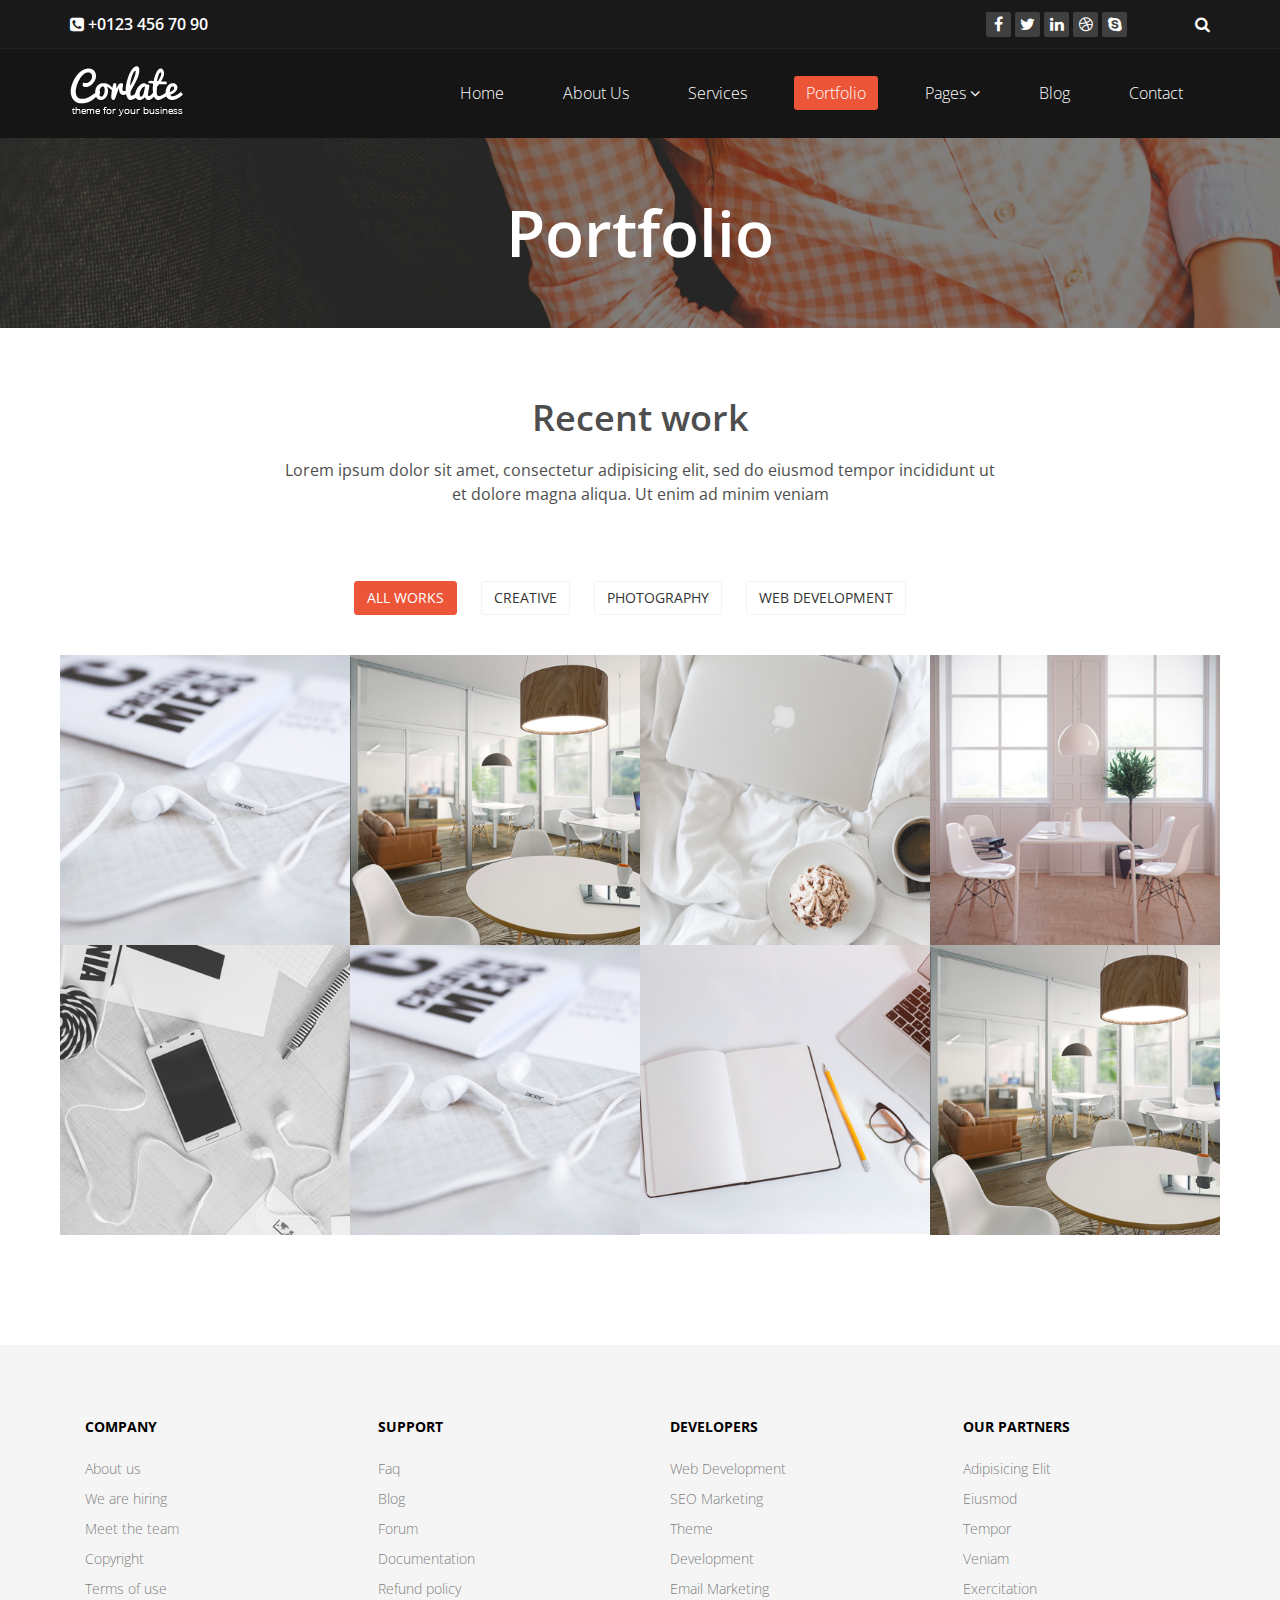
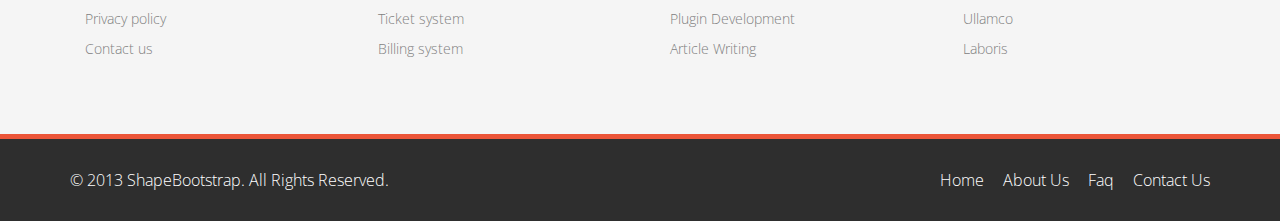
<file: corlate/portfolio.html>
<!DOCTYPE html>
<html lang="en">

<head>
    <meta charset="utf-8">
    <meta name="viewport" content="width=device-width, initial-scale=1.0">
    <meta name="description" content="">
    <meta name="author" content="">
    <title>Home | Corlate</title>

    <!-- core CSS -->
    <link href="css/bootstrap.min.css" rel="stylesheet">
    <link href="css/font-awesome.min.css" rel="stylesheet">
    <link href="css/animate.min.css" rel="stylesheet">
    <link href="css/prettyPhoto.css" rel="stylesheet">
    <link href="css/owl.carousel.min.css" rel="stylesheet">
    <link href="css/icomoon.css" rel="stylesheet">
    <link href="css/main.css" rel="stylesheet">
    <link href="css/responsive.css" rel="stylesheet">
    <!--[if lt IE 9]>
    <script src="js/html5shiv.js"></script>
    <script src="js/respond.min.js"></script>
    <![endif]-->
    <link rel="shortcut icon" href="images/ico/favicon.ico">
    <link rel="apple-touch-icon-precomposed" sizes="144x144" href="images/ico/apple-touch-icon-144-precomposed.png">
    <link rel="apple-touch-icon-precomposed" sizes="114x114" href="images/ico/apple-touch-icon-114-precomposed.png">
    <link rel="apple-touch-icon-precomposed" sizes="72x72" href="images/ico/apple-touch-icon-72-precomposed.png">
    <link rel="apple-touch-icon-precomposed" href="images/ico/apple-touch-icon-57-precomposed.png">
</head>
<!--/head-->

<body>

    <header id="header">
        <div class="top-bar">
            <div class="container">
                <div class="row">
                    <div class="col-sm-6 col-xs-12">
                        <div class="top-number">
                            <p><i class="fa fa-phone-square"></i> +0123 456 70 90</p>
                        </div>
                    </div>
                    <div class="col-sm-6 col-xs-12">
                        <div class="social">
                            <ul class="social-share">
                                <li><a href="#"><i class="fa fa-facebook"></i></a></li>
                                <li><a href="#"><i class="fa fa-twitter"></i></a></li>
                                <li><a href="#"><i class="fa fa-linkedin"></i></a></li>
                                <li><a href="#"><i class="fa fa-dribbble"></i></a></li>
                                <li><a href="#"><i class="fa fa-skype"></i></a></li>
                            </ul>
                            <div class="search">
                                <form role="form">
                                    <input type="text" class="search-form" autocomplete="off" placeholder="Search">
                                    <i class="fa fa-search"></i>
                                </form>
                            </div>
                        </div>
                    </div>
                </div>
            </div>
            <!--/.container-->
        </div>
        <!--/.top-bar-->

        <nav class="navbar navbar-inverse" role="banner">
            <div class="container">
                <div class="navbar-header">
                    <button type="button" class="navbar-toggle" data-toggle="collapse" data-target=".navbar-collapse">
                        <span class="sr-only">Toggle navigation</span>
                        <span class="icon-bar"></span>
                        <span class="icon-bar"></span>
                        <span class="icon-bar"></span>
                    </button>
                    <a class="navbar-brand" href="index.html"><img src="images/logo.png" alt="logo"></a>
                </div>

                <div class="collapse navbar-collapse navbar-right">
                    <ul class="nav navbar-nav">
                        <li><a href="index.html">Home</a></li>
                        <li><a href="about-us.html">About Us</a></li>
                        <li><a href="services.html">Services</a></li>
                        <li class="active"><a href="portfolio.html">Portfolio</a></li>
                        <li class="dropdown">
                            <a href="#" class="dropdown-toggle" data-toggle="dropdown">Pages <i class="fa fa-angle-down"></i></a>
                            <ul class="dropdown-menu">
                                <li><a href="blog-item.html">Blog Single</a></li>
                                <li><a href="pricing.html">Pricing</a></li>
                                <li><a href="404.html">404</a></li>
                            </ul>
                        </li>
                        <li><a href="blog.html">Blog</a></li>
                        <li><a href="contact-us.html">Contact</a></li>
                    </ul>
                </div>
            </div>
            <!--/.container-->
        </nav>
        <!--/nav-->

    </header>
    <!--/header-->

    <div class="page-title" style="background-image: url(images/page-title.png)">
        <h1>Portfolio</h1>
    </div>
    
    <section id="portfolio">
        <div class="container">
            <div class="center">
                <h2>Recent work</h2>
                <p class="lead">Lorem ipsum dolor sit amet, consectetur adipisicing elit, sed do eiusmod tempor incididunt ut <br> et dolore magna aliqua. Ut enim ad minim veniam</p>
            </div>


            <ul class="portfolio-filter text-center">
                <li><a class="btn btn-default active" href="#" data-filter="*">All Works</a></li>
                <li><a class="btn btn-default" href="#" data-filter=".bootstrap">Creative</a></li>
                <li><a class="btn btn-default" href="#" data-filter=".html">Photography</a></li>
                <li><a class="btn btn-default" href="#" data-filter=".wordpress">Web Development</a></li>
            </ul>
            <!--/#portfolio-filter-->

            <div class="row">
                <div class="portfolio-items">
                    <div class="portfolio-item apps col-xs-12 col-sm-4 col-md-3 single-work">
                        <div class="recent-work-wrap">
                            <img class="img-responsive" src="images/portfolio/item-1.png" alt="">
                            <div class="overlay">
                                <div class="recent-work-inner">
                                    <a class="preview" href="images/portfolio/item-1.png" rel="prettyPhoto"><i class="fa fa-plus"></i></a>
                                </div>
                            </div>
                        </div>
                    </div>
                    <!--/.portfolio-item-->

                    <div class="portfolio-item joomla bootstrap col-xs-12 col-sm-4 col-md-3 single-work">
                        <div class="recent-work-wrap">
                            <img class="img-responsive" src="images/portfolio/item-2.png" alt="">
                            <div class="overlay">
                                <div class="recent-work-inner">
                                    <a class="preview" href="images/portfolio/item-2.png" rel="prettyPhoto"><i class="fa fa-plus"></i></a>
                                </div>
                            </div>
                        </div>
                    </div>
                    <!--/.portfolio-item-->

                    <div class="portfolio-item bootstrap wordpress col-xs-12 col-sm-4 col-md-3 single-work">
                        <div class="recent-work-wrap">
                            <img class="img-responsive" src="images/portfolio/item-3.png" alt="">
                            <div class="overlay">
                                <div class="recent-work-inner">
                                    <a class="preview" href="images/portfolio/item-3.png" rel="prettyPhoto"><i class="fa fa-plus"></i></a>
                                </div>
                            </div>
                        </div>
                    </div>
                    <!--/.portfolio-item-->

                    <div class="portfolio-item joomla wordpress apps col-xs-12 col-sm-4 col-md-3 single-work">
                        <div class="recent-work-wrap">
                            <img class="img-responsive" src="images/portfolio/item-4.png" alt="">
                            <div class="overlay">
                                <div class="recent-work-inner">
                                    <a class="preview" href="images/portfolio/item-4.png" rel="prettyPhoto"><i class="fa fa-plus"></i></a>
                                </div>
                            </div>
                        </div>
                    </div>
                    <!--/.portfolio-item-->

                    <div class="portfolio-item joomla html bootstrap col-xs-12 col-sm-4 col-md-3 single-work">
                        <div class="recent-work-wrap">
                            <img class="img-responsive" src="images/portfolio/item-5.png" alt="">
                            <div class="overlay">
                                <div class="recent-work-inner">
                                    <a class="preview" href="images/portfolio/item-5.png" rel="prettyPhoto"><i class="fa fa-plus"></i></a>
                                </div>
                            </div>
                        </div>
                    </div>
                    <!--/.portfolio-item-->

                    <div class="portfolio-item wordpress html apps col-xs-12 col-sm-4 col-md-3 single-work">
                        <div class="recent-work-wrap">
                            <img class="img-responsive" src="images/portfolio/item-1.png" alt="">
                            <div class="overlay">
                                <div class="recent-work-inner">
                                    <a class="preview" href="images/portfolio/item-1.png" rel="prettyPhoto"><i class="fa fa-plus"></i></a>
                                </div>
                            </div>
                        </div>
                    </div>
                    <!--/.portfolio-item-->

                    <div class="portfolio-item joomla html bootstrap col-xs-12 col-sm-4 col-md-3 single-work">
                        <div class="recent-work-wrap">
                            <img class="img-responsive" src="images/portfolio/item-6.png" alt="">
                            <div class="overlay">
                                <div class="recent-work-inner">
                                    <a class="preview" href="images/portfolio/item-6.png" rel="prettyPhoto"><i class="fa fa-plus"></i></a>
                                </div>
                            </div>
                        </div>
                    </div>
                    <!--/.portfolio-item-->

                    <div class="portfolio-item wordpress html apps col-xs-12 col-sm-4 col-md-3 single-work">
                        <div class="recent-work-wrap">
                            <img class="img-responsive" src="images/portfolio/item-2.png" alt="">
                            <div class="overlay">
                                <div class="recent-work-inner">
                                    <a class="preview" href="images/portfolio/item-2.png" rel="prettyPhoto"><i class="fa fa-plus"></i></a>
                                </div>
                            </div>
                        </div>
                    </div>
                    <!--/.portfolio-item-->
                </div>
            </div>
        </div>
    </section>
    <!--/#portfolio-item-->

    <section id="bottom">
        <div class="container fadeInDown" data-wow-duration="1000ms" data-wow-delay="600ms">
            <div class="row">
                <div class="col-md-3 col-sm-6">
                    <div class="widget">
                        <h3>Company</h3>
                        <ul>
                            <li><a href="#">About us</a></li>
                            <li><a href="#">We are hiring</a></li>
                            <li><a href="#">Meet the team</a></li>
                            <li><a href="#">Copyright</a></li>
                            <li><a href="#">Terms of use</a></li>
                            <li><a href="#">Privacy policy</a></li>
                            <li><a href="#">Contact us</a></li>
                        </ul>
                    </div>
                </div>
                <!--/.col-md-3-->

                <div class="col-md-3 col-sm-6">
                    <div class="widget">
                        <h3>Support</h3>
                        <ul>
                            <li><a href="#">Faq</a></li>
                            <li><a href="#">Blog</a></li>
                            <li><a href="#">Forum</a></li>
                            <li><a href="#">Documentation</a></li>
                            <li><a href="#">Refund policy</a></li>
                            <li><a href="#">Ticket system</a></li>
                            <li><a href="#">Billing system</a></li>
                        </ul>
                    </div>
                </div>
                <!--/.col-md-3-->

                <div class="col-md-3 col-sm-6">
                    <div class="widget">
                        <h3>Developers</h3>
                        <ul>
                            <li><a href="#">Web Development</a></li>
                            <li><a href="#">SEO Marketing</a></li>
                            <li><a href="#">Theme</a></li>
                            <li><a href="#">Development</a></li>
                            <li><a href="#">Email Marketing</a></li>
                            <li><a href="#">Plugin Development</a></li>
                            <li><a href="#">Article Writing</a></li>
                        </ul>
                    </div>
                </div>
                <!--/.col-md-3-->

                <div class="col-md-3 col-sm-6">
                    <div class="widget">
                        <h3>Our Partners</h3>
                        <ul>
                            <li><a href="#">Adipisicing Elit</a></li>
                            <li><a href="#">Eiusmod</a></li>
                            <li><a href="#">Tempor</a></li>
                            <li><a href="#">Veniam</a></li>
                            <li><a href="#">Exercitation</a></li>
                            <li><a href="#">Ullamco</a></li>
                            <li><a href="#">Laboris</a></li>
                        </ul>
                    </div>
                </div>
                <!--/.col-md-3-->
            </div>
        </div>
    </section>
    <!--/#bottom-->

    <footer id="footer" class="midnight-blue">
        <div class="container">
            <div class="row">
                <div class="col-sm-6">
                    &copy; 2013 <a target="_blank" href="http://shapebootstrap.net/" title="Free Twitter Bootstrap WordPress Themes and HTML templates">ShapeBootstrap</a>. All Rights Reserved.
                </div>
                <div class="col-sm-6">
                    <ul class="pull-right">
                        <li><a href="#">Home</a></li>
                        <li><a href="#">About Us</a></li>
                        <li><a href="#">Faq</a></li>
                        <li><a href="#">Contact Us</a></li>
                    </ul>
                </div>
            </div>
        </div>
    </footer>
    <!--/#footer-->

    <script src="js/jquery.js"></script>
    <script src="js/bootstrap.min.js"></script>
    <script src="js/jquery.prettyPhoto.js"></script>
    <script src="js/owl.carousel.min.js"></script>
    <script src="js/jquery.isotope.min.js"></script>
    <script src="js/main.js"></script>
</body>

</html>
</file>
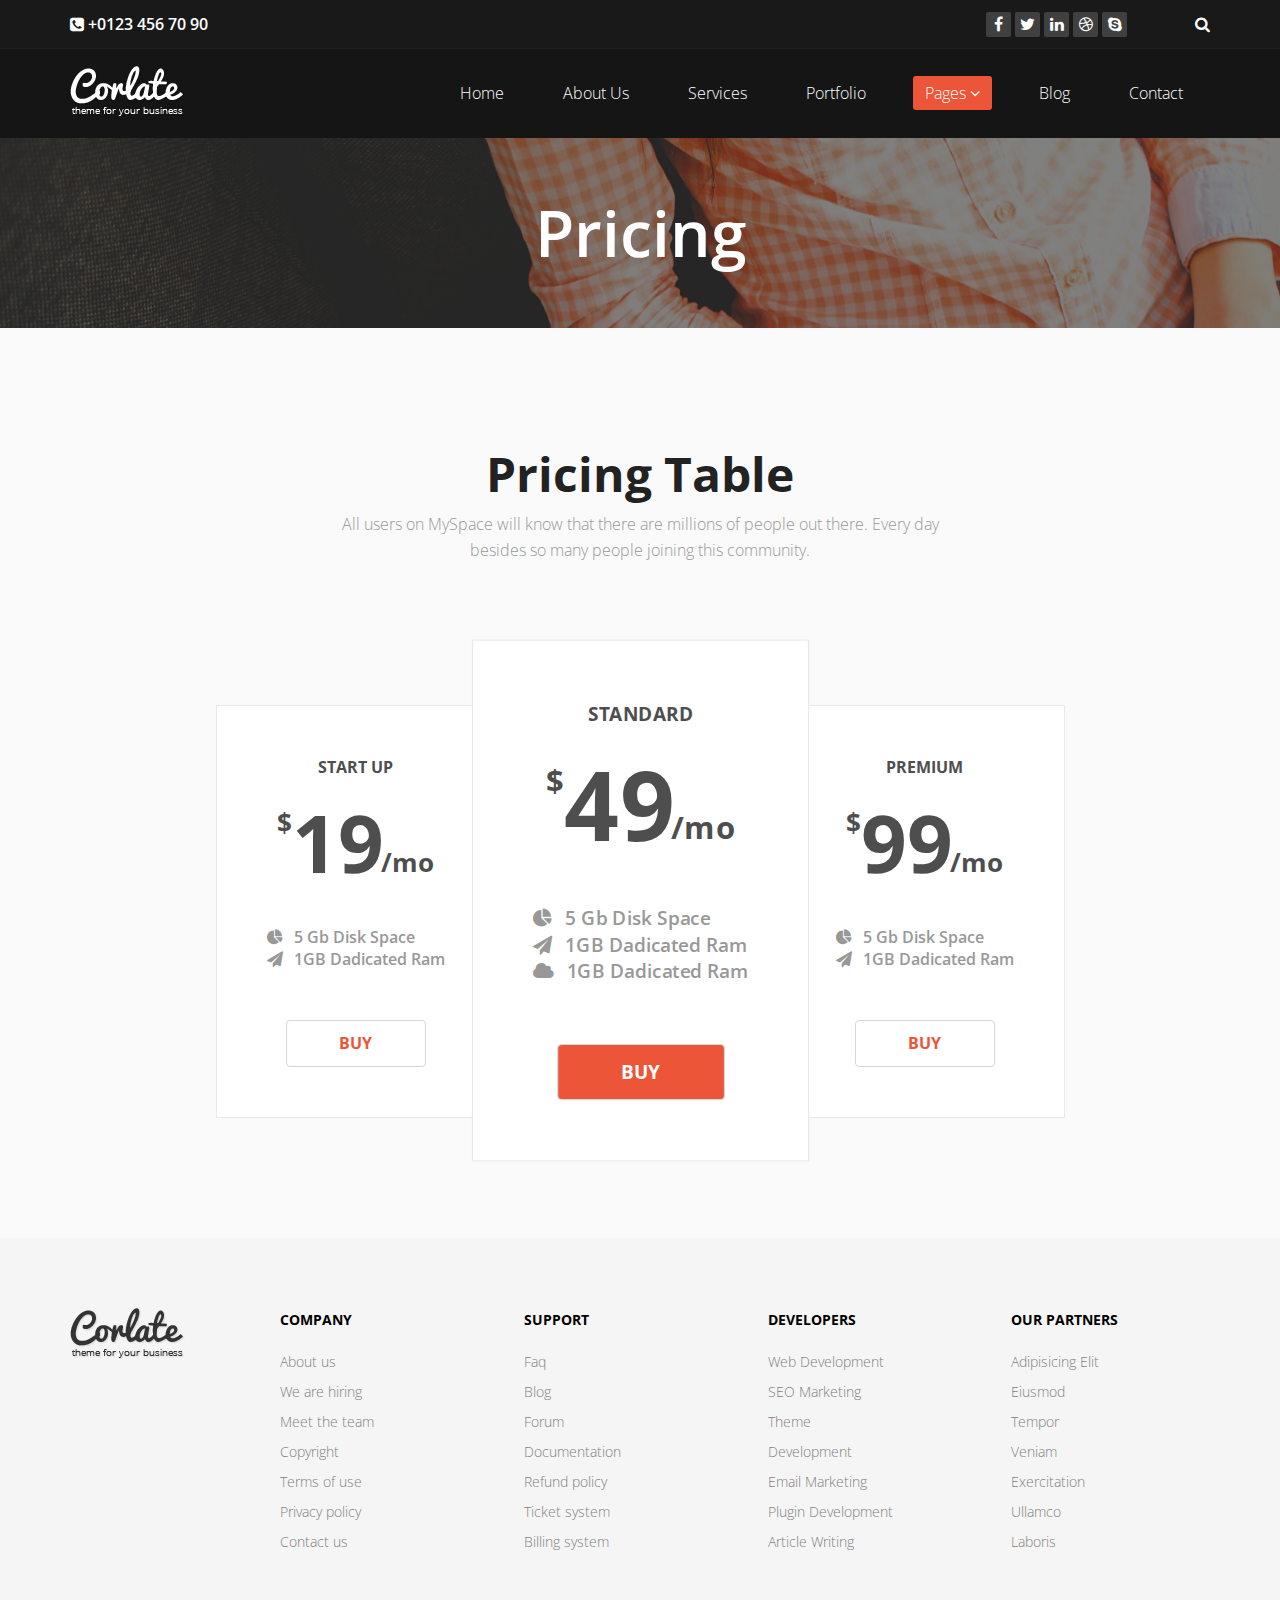
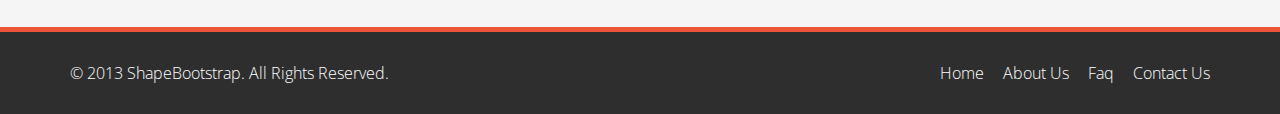
<file: corlate/pricing.html>
<!DOCTYPE html>
<html lang="en">

<head>
    <meta charset="utf-8">
    <meta name="viewport" content="width=device-width, initial-scale=1.0">
    <meta name="description" content="">
    <meta name="author" content="">
    <title>Home | Corlate</title>

    <!-- core CSS -->
    <link href="css/bootstrap.min.css" rel="stylesheet">
    <link href="css/font-awesome.min.css" rel="stylesheet">
    <link href="css/animate.min.css" rel="stylesheet">
    <link href="css/prettyPhoto.css" rel="stylesheet">
    <link href="css/owl.carousel.min.css" rel="stylesheet">
    <link href="css/icomoon.css" rel="stylesheet">
    <link href="css/main.css" rel="stylesheet">
    <link href="css/responsive.css" rel="stylesheet">
    <!--[if lt IE 9]>
    <script src="js/html5shiv.js"></script>
    <script src="js/respond.min.js"></script>
    <![endif]-->
    <link rel="shortcut icon" href="images/ico/favicon.ico">
    <link rel="apple-touch-icon-precomposed" sizes="144x144" href="images/ico/apple-touch-icon-144-precomposed.png">
    <link rel="apple-touch-icon-precomposed" sizes="114x114" href="images/ico/apple-touch-icon-114-precomposed.png">
    <link rel="apple-touch-icon-precomposed" sizes="72x72" href="images/ico/apple-touch-icon-72-precomposed.png">
    <link rel="apple-touch-icon-precomposed" href="images/ico/apple-touch-icon-57-precomposed.png">
</head>
<!--/head-->


<body>

    <header id="header">
        <div class="top-bar">
            <div class="container">
                <div class="row">
                    <div class="col-sm-6 col-xs-12">
                        <div class="top-number">
                            <p><i class="fa fa-phone-square"></i> +0123 456 70 90</p>
                        </div>
                    </div>
                    <div class="col-sm-6 col-xs-12">
                        <div class="social">
                            <ul class="social-share">
                                <li><a href="#"><i class="fa fa-facebook"></i></a></li>
                                <li><a href="#"><i class="fa fa-twitter"></i></a></li>
                                <li><a href="#"><i class="fa fa-linkedin"></i></a></li>
                                <li><a href="#"><i class="fa fa-dribbble"></i></a></li>
                                <li><a href="#"><i class="fa fa-skype"></i></a></li>
                            </ul>
                            <div class="search">
                                <form role="form">
                                    <input type="text" class="search-form" autocomplete="off" placeholder="Search">
                                    <i class="fa fa-search"></i>
                                </form>
                            </div>
                        </div>
                    </div>
                </div>
            </div>
            <!--/.container-->
        </div>
        <!--/.top-bar-->
        <nav class="navbar navbar-inverse" role="banner">
            <div class="container">
                <div class="navbar-header">
                    <button type="button" class="navbar-toggle" data-toggle="collapse" data-target=".navbar-collapse">
                        <span class="sr-only">Toggle navigation</span>
                        <span class="icon-bar"></span>
                        <span class="icon-bar"></span>
                        <span class="icon-bar"></span>
                    </button>
                    <a class="navbar-brand" href="index.html"><img src="images/logo.png" alt="logo"></a>
                </div>
                
                <div class="collapse navbar-collapse navbar-right">
                    <ul class="nav navbar-nav">
                        <li><a href="index.html">Home</a></li>
                        <li><a href="about-us.html">About Us</a></li>
                        <li><a href="services.html">Services</a></li>
                        <li><a href="portfolio.html">Portfolio</a></li>
                        <li class="dropdown active">
                            <a href="#" class="dropdown-toggle" data-toggle="dropdown">Pages <i class="fa fa-angle-down"></i></a>
                            <ul class="dropdown-menu">
                                <li><a href="blog-item.html">Blog Single</a></li>
                                <li class="active"><a href="pricing.html">Pricing</a></li>
                                <li><a href="404.html">404</a></li>
                            </ul>
                        </li>
                        <li><a href="blog.html">Blog</a></li> 
                        <li><a href="contact-us.html">Contact</a></li>                        
                    </ul>
                </div>
            </div><!--/.container-->
        </nav><!--/nav-->
        
    </header><!--/header-->


    <div class="page-title" style="background-image: url(images/page-title.png)">
        <h1>Pricing</h1>
    </div>
    
    <section class="pricing">
        <div class="large-title text-center">        
            <h2>Pricing Table</h2>
            <p>All users on MySpace will know that there are millions of people out there. Every day <br> besides so many people joining this community.</p>
        </div> 
        <div class="container">
            <div class="row">
                <div class="col-md-10 col-md-offset-1 text-center">
                    <div class="single-pricing">
                        <span>Start Up</span>
                        <h1>
                            <span>$</span>
                            19
                            <span>/mo</span>
                        </h1>
                        <div class="clearfix">
                            <ul>
                                <li><i class="fa fa-pie-chart"></i> 5 Gb Disk Space</li>
                                <li><i class="fa fa-paper-plane"></i> 1GB Dadicated Ram</li>
                            </ul>
                        </div>
                        <a href="#">BUY</a>
                    </div>
                    <div class="single-pricing featured">
                        <span>Standard</span>
                        <h1>
                            <span>$</span>
                            49
                            <span>/mo</span>
                        </h1>
                        <div class="clearfix">
                            <ul>
                                <li><i class="fa fa-pie-chart"></i> 5 Gb Disk Space</li>
                                <li><i class="fa fa-paper-plane"></i> 1GB Dadicated Ram</li>
                                <li><i class="fa fa-cloud"></i> 1GB Dadicated Ram</li>
                            </ul>
                        </div>
                        <a href="#">BUY</a>
                    </div>
                    <div class="single-pricing">
                        <span>Premium</span>
                        <h1>
                            <span>$</span>
                            99
                            <span>/mo</span>
                        </h1>
                        <div class="clearfix">
                            <ul>
                                <li><i class="fa fa-pie-chart"></i> 5 Gb Disk Space</li>
                                <li><i class="fa fa-paper-plane"></i> 1GB Dadicated Ram</li>
                            </ul>
                        </div>
                        <a href="#">BUY</a>
                    </div>
                </div>
            </div>
        </div>
    </section>

    <section id="bottom">
        <div class="container fadeInDown" data-wow-duration="1000ms" data-wow-delay="600ms">
            <div class="row">
                <div class="col-md-2">
                    <a href="#" class="footer-logo">
                        <img src="images/logo-black.png" alt="logo">
                    </a>
                </div>
                <div class="col-md-10">
                    <div class="row">
                        <div class="col-md-3 col-sm-6">
                            <div class="widget">
                                <h3>Company</h3>
                                <ul>
                                    <li><a href="#">About us</a></li>
                                    <li><a href="#">We are hiring</a></li>
                                    <li><a href="#">Meet the team</a></li>
                                    <li><a href="#">Copyright</a></li>
                                    <li><a href="#">Terms of use</a></li>
                                    <li><a href="#">Privacy policy</a></li>
                                    <li><a href="#">Contact us</a></li>
                                </ul>
                            </div>
                        </div>
                        <!--/.col-md-3-->

                        <div class="col-md-3 col-sm-6">
                            <div class="widget">
                                <h3>Support</h3>
                                <ul>
                                    <li><a href="#">Faq</a></li>
                                    <li><a href="#">Blog</a></li>
                                    <li><a href="#">Forum</a></li>
                                    <li><a href="#">Documentation</a></li>
                                    <li><a href="#">Refund policy</a></li>
                                    <li><a href="#">Ticket system</a></li>
                                    <li><a href="#">Billing system</a></li>
                                </ul>
                            </div>
                        </div>
                        <!--/.col-md-3-->

                        <div class="col-md-3 col-sm-6">
                            <div class="widget">
                                <h3>Developers</h3>
                                <ul>
                                    <li><a href="#">Web Development</a></li>
                                    <li><a href="#">SEO Marketing</a></li>
                                    <li><a href="#">Theme</a></li>
                                    <li><a href="#">Development</a></li>
                                    <li><a href="#">Email Marketing</a></li>
                                    <li><a href="#">Plugin Development</a></li>
                                    <li><a href="#">Article Writing</a></li>
                                </ul>
                            </div>
                        </div>
                        <!--/.col-md-3-->

                        <div class="col-md-3 col-sm-6">
                            <div class="widget">
                                <h3>Our Partners</h3>
                                <ul>
                                    <li><a href="#">Adipisicing Elit</a></li>
                                    <li><a href="#">Eiusmod</a></li>
                                    <li><a href="#">Tempor</a></li>
                                    <li><a href="#">Veniam</a></li>
                                    <li><a href="#">Exercitation</a></li>
                                    <li><a href="#">Ullamco</a></li>
                                    <li><a href="#">Laboris</a></li>
                                </ul>
                            </div>
                        </div>
                        <!--/.col-md-3-->
                    </div>
                </div>


            </div>
        </div>
    </section>
    <!--/#bottom-->

    <footer id="footer" class="midnight-blue">
        <div class="container">
            <div class="row">
                <div class="col-sm-6">
                    &copy; 2013 <a target="_blank" href="http://shapebootstrap.net/" title="Free Twitter Bootstrap WordPress Themes and HTML templates">ShapeBootstrap</a>. All Rights Reserved.
                </div>
                <div class="col-sm-6">
                    <ul class="pull-right">
                        <li><a href="#">Home</a></li>
                        <li><a href="#">About Us</a></li>
                        <li><a href="#">Faq</a></li>
                        <li><a href="#">Contact Us</a></li>
                    </ul>
                </div>
            </div>
        </div>
    </footer>
    <!--/#footer-->

    <script src="js/jquery.js"></script>
    <script src="js/bootstrap.min.js"></script>
    <script src="js/jquery.prettyPhoto.js"></script>
    <script src="js/owl.carousel.min.js"></script>
    <script src="js/jquery.isotope.min.js"></script>
    <script src="js/main.js"></script>
</body>

</html>
</file>
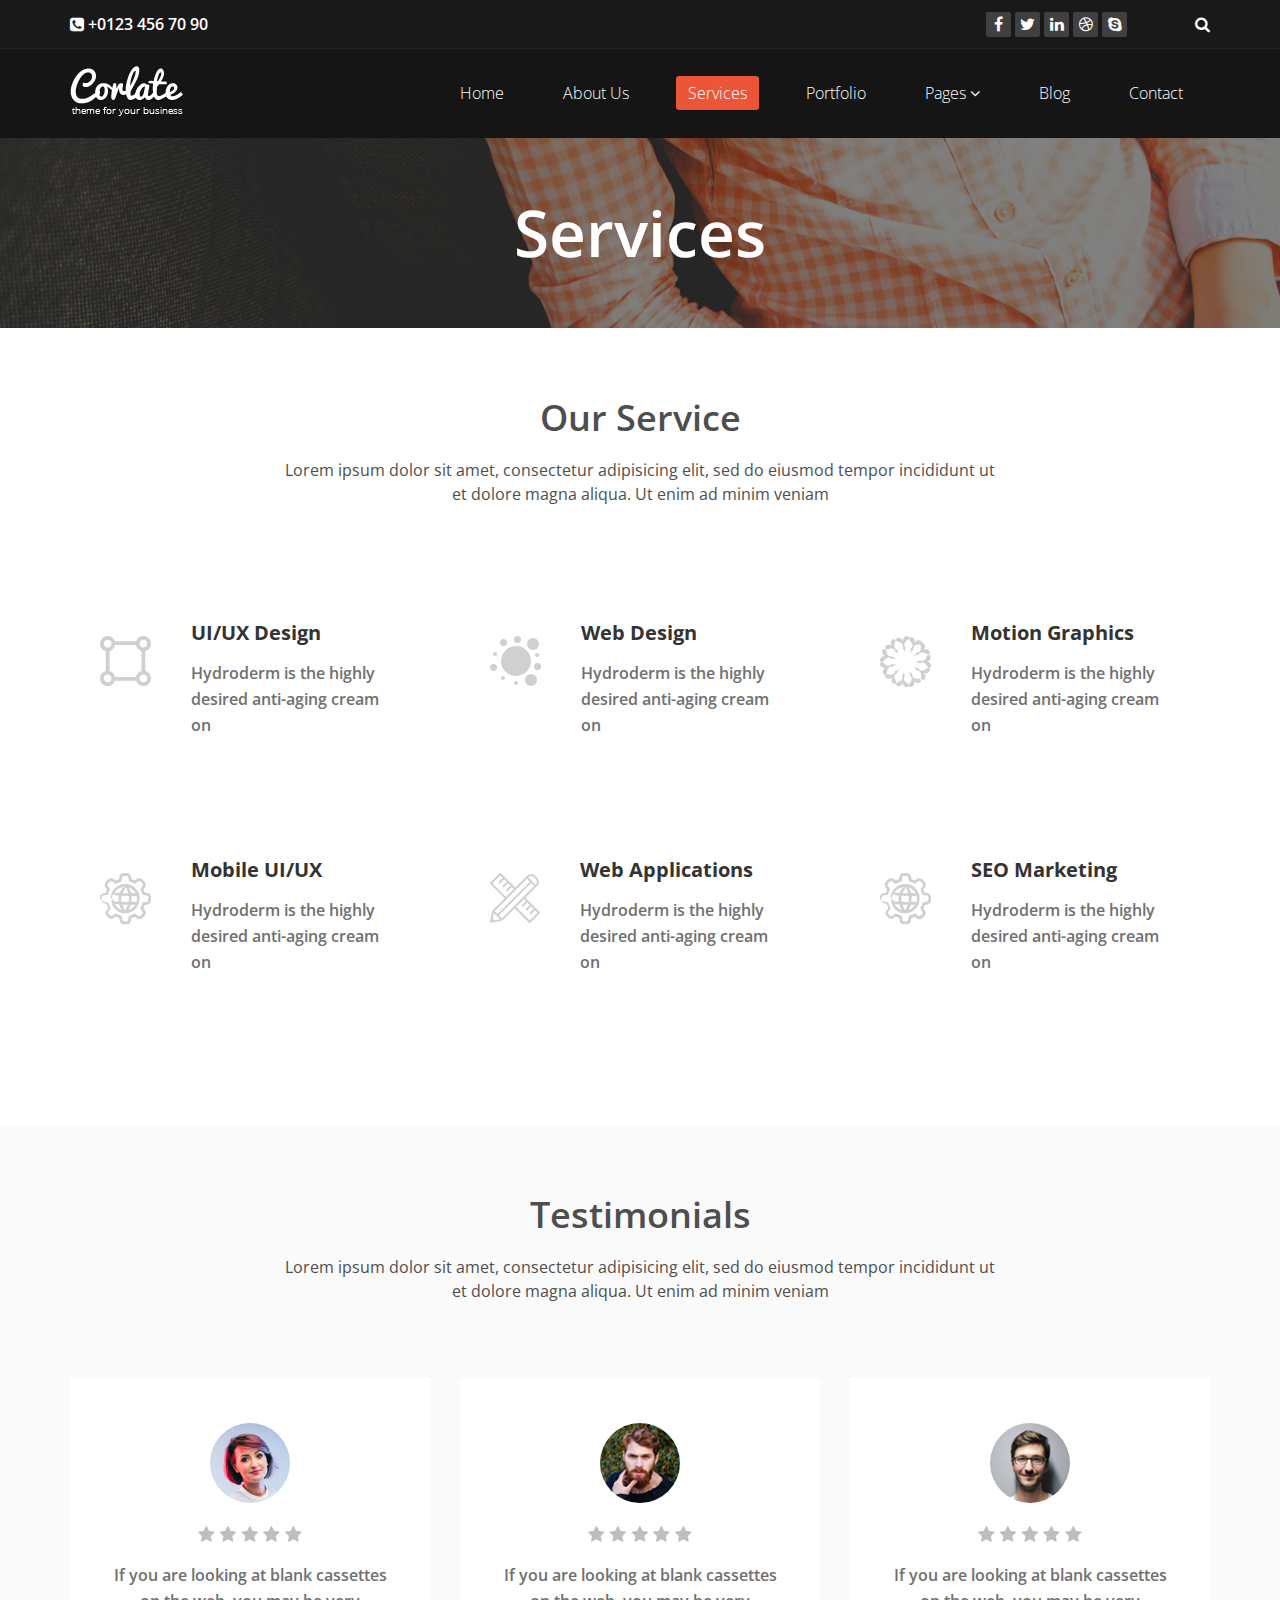
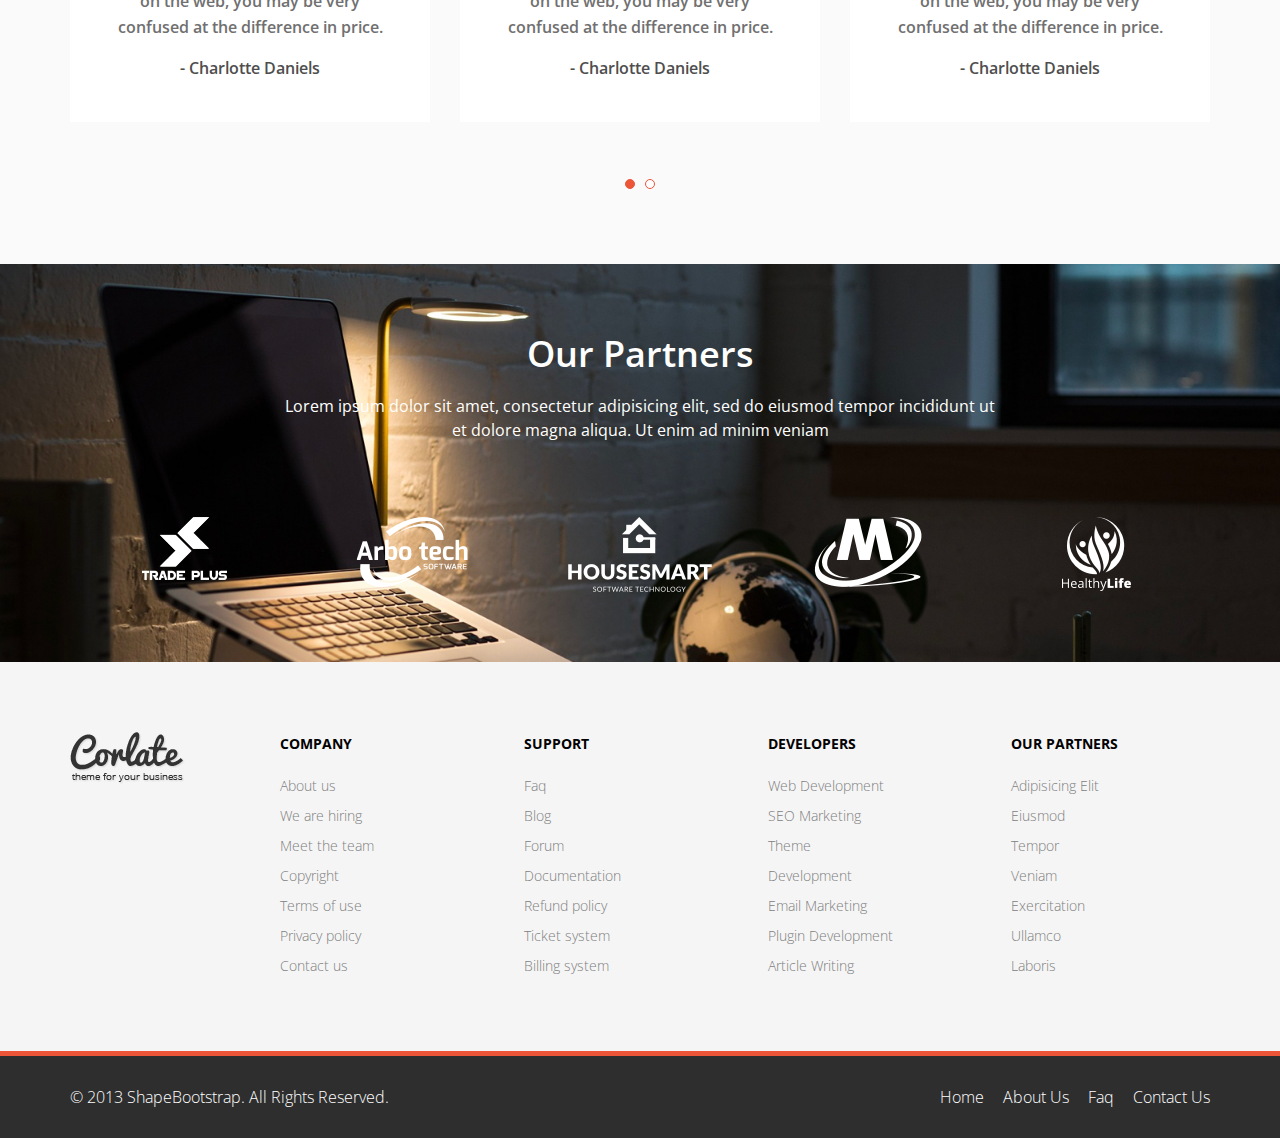
<file: corlate/services.html>
<!DOCTYPE html>
<html lang="en">

<head>
    <meta charset="utf-8">
    <meta name="viewport" content="width=device-width, initial-scale=1.0">
    <meta name="description" content="">
    <meta name="author" content="">
    <title>Home | Corlate</title>

    <!-- core CSS -->
    <link href="css/bootstrap.min.css" rel="stylesheet">
    <link href="css/font-awesome.min.css" rel="stylesheet">
    <link href="css/animate.min.css" rel="stylesheet">
    <link href="css/prettyPhoto.css" rel="stylesheet">
    <link href="css/owl.carousel.min.css" rel="stylesheet">
    <link href="css/icomoon.css" rel="stylesheet">
    <link href="css/main.css" rel="stylesheet">
    <link href="css/responsive.css" rel="stylesheet">
    <!--[if lt IE 9]>
    <script src="js/html5shiv.js"></script>
    <script src="js/respond.min.js"></script>
    <![endif]-->
    <link rel="shortcut icon" href="images/ico/favicon.ico">
    <link rel="apple-touch-icon-precomposed" sizes="144x144" href="images/ico/apple-touch-icon-144-precomposed.png">
    <link rel="apple-touch-icon-precomposed" sizes="114x114" href="images/ico/apple-touch-icon-114-precomposed.png">
    <link rel="apple-touch-icon-precomposed" sizes="72x72" href="images/ico/apple-touch-icon-72-precomposed.png">
    <link rel="apple-touch-icon-precomposed" href="images/ico/apple-touch-icon-57-precomposed.png">
</head>
<!--/head-->


<body>

    <header id="header">
        <div class="top-bar">
            <div class="container">
                <div class="row">
                    <div class="col-sm-6 col-xs-12">
                        <div class="top-number">
                            <p><i class="fa fa-phone-square"></i> +0123 456 70 90</p>
                        </div>
                    </div>
                    <div class="col-sm-6 col-xs-12">
                        <div class="social">
                            <ul class="social-share">
                                <li><a href="#"><i class="fa fa-facebook"></i></a></li>
                                <li><a href="#"><i class="fa fa-twitter"></i></a></li>
                                <li><a href="#"><i class="fa fa-linkedin"></i></a></li>
                                <li><a href="#"><i class="fa fa-dribbble"></i></a></li>
                                <li><a href="#"><i class="fa fa-skype"></i></a></li>
                            </ul>
                            <div class="search">
                                <form role="form">
                                    <input type="text" class="search-form" autocomplete="off" placeholder="Search">
                                    <i class="fa fa-search"></i>
                                </form>
                            </div>
                        </div>
                    </div>
                </div>
            </div>
            <!--/.container-->
        </div>
        <!--/.top-bar-->

        <nav class="navbar navbar-inverse" role="banner">
            <div class="container">
                <div class="navbar-header">
                    <button type="button" class="navbar-toggle" data-toggle="collapse" data-target=".navbar-collapse">
                        <span class="sr-only">Toggle navigation</span>
                        <span class="icon-bar"></span>
                        <span class="icon-bar"></span>
                        <span class="icon-bar"></span>
                    </button>
                    <a class="navbar-brand" href="index.html"><img src="images/logo.png" alt="logo"></a>
                </div>
                
                <div class="collapse navbar-collapse navbar-right">
                    <ul class="nav navbar-nav">
                        <li><a href="index.html">Home</a></li>
                        <li><a href="about-us.html">About Us</a></li>
                        <li class="active"><a href="services.html">Services</a></li>
                        <li><a href="portfolio.html">Portfolio</a></li>
                        <li class="dropdown">
                            <a href="#" class="dropdown-toggle" data-toggle="dropdown">Pages <i class="fa fa-angle-down"></i></a>
                            <ul class="dropdown-menu">
                                <li><a href="blog-item.html">Blog Single</a></li>
                                <li><a href="pricing.html">Pricing</a></li>
                                <li><a href="404.html">404</a></li>
                            </ul>
                        </li>
                        <li><a href="blog.html">Blog</a></li> 
                        <li><a href="contact-us.html">Contact</a></li>                        
                    </ul>
                </div>
            </div><!--/.container-->
        </nav><!--/nav-->
        
    </header><!--/header-->


    <div class="page-title" style="background-image: url(images/page-title.png)">
        <h1>Services</h1>
    </div>
    
    <section id="services" class="service-item">
        <div class="container">
            <div class="center fadeInDown">
                <h2>Our Service</h2>
                <p class="lead">Lorem ipsum dolor sit amet, consectetur adipisicing elit, sed do eiusmod tempor incididunt ut <br> et dolore magna aliqua. Ut enim ad minim veniam</p>
            </div>

            <div class="row">

                <div class="col-sm-6 col-md-4">
                    <div class="media services-wrap fadeInDown">
                        <div class="pull-left">
                            <img class="img-responsive" src="images/services/ux.svg">
                        </div>
                        <div class="media-body">
                            <h3 class="media-heading">UI/UX Design</h3>
                            <p>Hydroderm is the highly desired anti-aging cream on</p>
                        </div>
                    </div>
                </div>

                <div class="col-sm-6 col-md-4">
                    <div class="media services-wrap fadeInDown">
                        <div class="pull-left">
                            <img class="img-responsive" src="images/services/web.svg">
                        </div>
                        <div class="media-body">
                            <h3 class="media-heading">Web Design</h3>
                            <p>Hydroderm is the highly desired anti-aging cream on</p>
                        </div>
                    </div>
                </div>

                <div class="col-sm-6 col-md-4">
                    <div class="media services-wrap fadeInDown">
                        <div class="pull-left">
                            <img class="img-responsive" src="images/services/motion.svg">
                        </div>
                        <div class="media-body">
                            <h3 class="media-heading">Motion Graphics</h3>
                            <p>Hydroderm is the highly desired anti-aging cream on</p>
                        </div>
                    </div>
                </div>

                <div class="col-sm-6 col-md-4">
                    <div class="media services-wrap fadeInDown">
                        <div class="pull-left">
                            <img class="img-responsive" src="images/services/mobile-ui.svg">
                        </div>
                        <div class="media-body">
                            <h3 class="media-heading">Mobile UI/UX</h3>
                            <p>Hydroderm is the highly desired anti-aging cream on</p>
                        </div>
                    </div>
                </div>

                <div class="col-sm-6 col-md-4">
                    <div class="media services-wrap fadeInDown">
                        <div class="pull-left">
                            <img class="img-responsive" src="images/services/web-app.svg">
                        </div>
                        <div class="media-body">
                            <h3 class="media-heading">Web Applications</h3>
                            <p>Hydroderm is the highly desired anti-aging cream on</p>
                        </div>
                    </div>
                </div>

                <div class="col-sm-6 col-md-4">
                    <div class="media services-wrap fadeInDown">
                        <div class="pull-left">
                            <img class="img-responsive" src="images/services/mobile-ui.svg">
                        </div>
                        <div class="media-body">
                            <h3 class="media-heading">SEO Marketing</h3>
                            <p>Hydroderm is the highly desired anti-aging cream on</p>
                        </div>
                    </div>
                </div>

            </div>
            <!--/.row-->
        </div>
        <!--/.container-->
    </section>
    <!--/#services-->


    <section id="testimonial">
        <div class="container">
            <div class="center fadeInDown">
                <h2>Testimonials</h2>
                <p class="lead">Lorem ipsum dolor sit amet, consectetur adipisicing elit, sed do eiusmod tempor incididunt ut <br> et dolore magna aliqua. Ut enim ad minim veniam</p>
            </div>
            <div class="testimonial-slider owl-carousel">
                <div class="single-slide">
                    <div class="slide-img">
                        <img src="images/client1.jpg" alt="">
                    </div>
                    <div class="content">
                        <img src="images/review.png" alt="">
                        <p>If you are looking at blank cassettes on the web, you may be very confused at the difference in price.</p>
                        <h4>- Charlotte Daniels</h4>
                    </div>
                </div>
                <div class="single-slide">
                    <div class="slide-img">
                        <img src="images/client2.jpg" alt="">
                    </div>
                    <div class="content">
                        <img src="images/review.png" alt="">
                        <p>If you are looking at blank cassettes on the web, you may be very confused at the difference in price.</p>
                        <h4>- Charlotte Daniels</h4>
                    </div>
                </div>
                <div class="single-slide">
                    <div class="slide-img">
                        <img src="images/client3.jpg" alt="">
                    </div>
                    <div class="content">
                        <img src="images/review.png" alt="">
                        <p>If you are looking at blank cassettes on the web, you may be very confused at the difference in price.</p>
                        <h4>- Charlotte Daniels</h4>
                    </div>
                </div>
                <div class="single-slide">
                    <div class="slide-img">
                        <img src="images/client2.jpg" alt="">
                    </div>
                    <div class="content">
                        <img src="images/review.png" alt="">
                        <p>If you are looking at blank cassettes on the web, you may be very confused at the difference in price.</p>
                        <h4>- Charlotte Daniels</h4>
                    </div>
                </div>
                <div class="single-slide">
                    <div class="slide-img">
                        <img src="images/client1.jpg" alt="">
                    </div>
                    <div class="content">
                        <img src="images/review.png" alt="">
                        <p>If you are looking at blank cassettes on the web, you may be very confused at the difference in price.</p>
                        <h4>- Charlotte Daniels</h4>
                    </div>
                </div>
                <div class="single-slide">
                    <div class="slide-img">
                        <img src="images/client3.jpg" alt="">
                    </div>
                    <div class="content">
                        <img src="images/review.png" alt="">
                        <p>If you are looking at blank cassettes on the web, you may be very confused at the difference in price.</p>
                        <h4>- Charlotte Daniels</h4>
                    </div>
                </div>
            </div>
        </div>
    </section>


    <section id="partner">
        <div class="container">
            <div class="center fadeInDown">
                <h2>Our Partners</h2>
                <p class="lead">Lorem ipsum dolor sit amet, consectetur adipisicing elit, sed do eiusmod tempor incididunt ut <br> et dolore magna aliqua. Ut enim ad minim veniam</p>
            </div>

            <div class="partners">
                <ul>
                    <li>
                        <a href="#"><img class="img-responsive fadeInDown" data-wow-duration="1000ms" data-wow-delay="300ms" src="images/partners/brand-1.png"></a>
                    </li>
                    <li>
                        <a href="#"><img class="img-responsive fadeInDown" data-wow-duration="1000ms" data-wow-delay="600ms" src="images/partners/brand-2.png"></a>
                    </li>
                    <li>
                        <a href="#"><img class="img-responsive fadeInDown" data-wow-duration="1000ms" data-wow-delay="900ms" src="images/partners/brand-3.png"></a>
                    </li>
                    <li>
                        <a href="#"><img class="img-responsive fadeInDown" data-wow-duration="1000ms" data-wow-delay="1200ms" src="images/partners/brand-4.png"></a>
                    </li>
                    <li>
                        <a href="#"><img class="img-responsive fadeInDown" data-wow-duration="1000ms" data-wow-delay="1500ms" src="images/partners/brand-5.png"></a>
                    </li>
                </ul>
            </div>
        </div>
        <!--/.container-->
    </section>
    <!--/#partner-->


    <section id="bottom">
        <div class="container fadeInDown" data-wow-duration="1000ms" data-wow-delay="600ms">
            <div class="row">
                <div class="col-md-2">
                    <a href="#" class="footer-logo">
                        <img src="images/logo-black.png" alt="logo">
                    </a>
                </div>
                <div class="col-md-10">
                    <div class="row">
                        <div class="col-md-3 col-sm-6">
                            <div class="widget">
                                <h3>Company</h3>
                                <ul>
                                    <li><a href="#">About us</a></li>
                                    <li><a href="#">We are hiring</a></li>
                                    <li><a href="#">Meet the team</a></li>
                                    <li><a href="#">Copyright</a></li>
                                    <li><a href="#">Terms of use</a></li>
                                    <li><a href="#">Privacy policy</a></li>
                                    <li><a href="#">Contact us</a></li>
                                </ul>
                            </div>
                        </div>
                        <!--/.col-md-3-->

                        <div class="col-md-3 col-sm-6">
                            <div class="widget">
                                <h3>Support</h3>
                                <ul>
                                    <li><a href="#">Faq</a></li>
                                    <li><a href="#">Blog</a></li>
                                    <li><a href="#">Forum</a></li>
                                    <li><a href="#">Documentation</a></li>
                                    <li><a href="#">Refund policy</a></li>
                                    <li><a href="#">Ticket system</a></li>
                                    <li><a href="#">Billing system</a></li>
                                </ul>
                            </div>
                        </div>
                        <!--/.col-md-3-->

                        <div class="col-md-3 col-sm-6">
                            <div class="widget">
                                <h3>Developers</h3>
                                <ul>
                                    <li><a href="#">Web Development</a></li>
                                    <li><a href="#">SEO Marketing</a></li>
                                    <li><a href="#">Theme</a></li>
                                    <li><a href="#">Development</a></li>
                                    <li><a href="#">Email Marketing</a></li>
                                    <li><a href="#">Plugin Development</a></li>
                                    <li><a href="#">Article Writing</a></li>
                                </ul>
                            </div>
                        </div>
                        <!--/.col-md-3-->

                        <div class="col-md-3 col-sm-6">
                            <div class="widget">
                                <h3>Our Partners</h3>
                                <ul>
                                    <li><a href="#">Adipisicing Elit</a></li>
                                    <li><a href="#">Eiusmod</a></li>
                                    <li><a href="#">Tempor</a></li>
                                    <li><a href="#">Veniam</a></li>
                                    <li><a href="#">Exercitation</a></li>
                                    <li><a href="#">Ullamco</a></li>
                                    <li><a href="#">Laboris</a></li>
                                </ul>
                            </div>
                        </div>
                        <!--/.col-md-3-->
                    </div>
                </div>


            </div>
        </div>
    </section>
    <!--/#bottom-->

    <footer id="footer" class="midnight-blue">
        <div class="container">
            <div class="row">
                <div class="col-sm-6">
                    &copy; 2013 <a target="_blank" href="http://shapebootstrap.net/" title="Free Twitter Bootstrap WordPress Themes and HTML templates">ShapeBootstrap</a>. All Rights Reserved.
                </div>
                <div class="col-sm-6">
                    <ul class="pull-right">
                        <li><a href="#">Home</a></li>
                        <li><a href="#">About Us</a></li>
                        <li><a href="#">Faq</a></li>
                        <li><a href="#">Contact Us</a></li>
                    </ul>
                </div>
            </div>
        </div>
    </footer>
    <!--/#footer-->

    <script src="js/jquery.js"></script>
    <script src="js/bootstrap.min.js"></script>
    <script src="js/jquery.prettyPhoto.js"></script>
    <script src="js/owl.carousel.min.js"></script>
    <script src="js/jquery.isotope.min.js"></script>
    <script src="js/main.js"></script>
</body>

</html>
</file>
<file: corlate/css/prettyPhoto.css>
div.pp_default .pp_top,div.pp_default .pp_top .pp_middle,div.pp_default .pp_top .pp_left,div.pp_default .pp_top .pp_right,div.pp_default .pp_bottom,div.pp_default .pp_bottom .pp_left,div.pp_default .pp_bottom .pp_middle,div.pp_default .pp_bottom .pp_right{height:13px}
div.pp_default .pp_top .pp_left{background:url(../images/prettyPhoto/default/sprite.png) -78px -93px no-repeat}
div.pp_default .pp_top .pp_middle{background:url(../images/prettyPhoto/default/sprite_x.png) top left repeat-x}
div.pp_default .pp_top .pp_right{background:url(../images/prettyPhoto/default/sprite.png) -112px -93px no-repeat}
div.pp_default .pp_content .ppt{color:#f8f8f8}
div.pp_default .pp_content_container .pp_left{background:url(../images/prettyPhoto/default/sprite_y.png) -7px 0 repeat-y;padding-left:13px}
div.pp_default .pp_content_container .pp_right{background:url(../images/prettyPhoto/default/sprite_y.png) top right repeat-y;padding-right:13px}
div.pp_default .pp_next:hover{background:url(../images/prettyPhoto/default/sprite_next.png) center right no-repeat;cursor:pointer}
div.pp_default .pp_previous:hover{background:url(../images/prettyPhoto/default/sprite_prev.png) center left no-repeat;cursor:pointer}
div.pp_default .pp_expand{background:url(../images/prettyPhoto/default/sprite.png) 0 -29px no-repeat;cursor:pointer;width:28px;height:28px}
div.pp_default .pp_expand:hover{background:url(../images/prettyPhoto/default/sprite.png) 0 -56px no-repeat;cursor:pointer}
div.pp_default .pp_contract{background:url(../images/prettyPhoto/default/sprite.png) 0 -84px no-repeat;cursor:pointer;width:28px;height:28px}
div.pp_default .pp_contract:hover{background:url(../images/prettyPhoto/default/sprite.png) 0 -113px no-repeat;cursor:pointer}
div.pp_default .pp_close{width:30px;height:30px;background:url(../images/prettyPhoto/default/sprite.png) 2px 1px no-repeat;cursor:pointer}
div.pp_default .pp_gallery ul li a{background:url(../images/prettyPhoto/default/default_thumb.png) center center #f8f8f8;border:1px solid #aaa}
div.pp_default .pp_social{margin-top:7px}
div.pp_default .pp_gallery a.pp_arrow_previous,div.pp_default .pp_gallery a.pp_arrow_next{position:static;left:auto}
div.pp_default .pp_nav .pp_play,div.pp_default .pp_nav .pp_pause{background:url(../images/prettyPhoto/default/sprite.png) -51px 1px no-repeat;height:30px;width:30px}
div.pp_default .pp_nav .pp_pause{background-position:-51px -29px}
div.pp_default a.pp_arrow_previous,div.pp_default a.pp_arrow_next{background:url(../images/prettyPhoto/default/sprite.png) -31px -3px no-repeat;height:20px;width:20px;margin:4px 0 0}
div.pp_default a.pp_arrow_next{left:52px;background-position:-82px -3px}
div.pp_default .pp_content_container .pp_details{margin-top:5px}
div.pp_default .pp_nav{clear:none;height:30px;width:110px;position:relative}
div.pp_default .pp_nav .currentTextHolder{font-family:Georgia;font-style:italic;color:#999;font-size:11px;left:75px;line-height:25px;position:absolute;top:2px;margin:0;padding:0 0 0 10px}
div.pp_default .pp_close:hover,div.pp_default .pp_nav .pp_play:hover,div.pp_default .pp_nav .pp_pause:hover,div.pp_default .pp_arrow_next:hover,div.pp_default .pp_arrow_previous:hover{opacity:0.7}
div.pp_default .pp_description{font-size:11px;font-weight:700;line-height:14px;margin:5px 50px 5px 0}
div.pp_default .pp_bottom .pp_left{background:url(../images/prettyPhoto/default/sprite.png) -78px -127px no-repeat}
div.pp_default .pp_bottom .pp_middle{background:url(../images/prettyPhoto/default/sprite_x.png) bottom left repeat-x}
div.pp_default .pp_bottom .pp_right{background:url(../images/prettyPhoto/default/sprite.png) -112px -127px no-repeat}
div.pp_default .pp_loaderIcon{background:url(../images/prettyPhoto/default/loader.gif) center center no-repeat}
div.light_rounded .pp_top .pp_left{background:url(../images/prettyPhoto/light_rounded/sprite.png) -88px -53px no-repeat}
div.light_rounded .pp_top .pp_right{background:url(../images/prettyPhoto/light_rounded/sprite.png) -110px -53px no-repeat}
div.light_rounded .pp_next:hover{background:url(../images/prettyPhoto/light_rounded/btnNext.png) center right no-repeat;cursor:pointer}
div.light_rounded .pp_previous:hover{background:url(../images/prettyPhoto/light_rounded/btnPrevious.png) center left no-repeat;cursor:pointer}
div.light_rounded .pp_expand{background:url(../images/prettyPhoto/light_rounded/sprite.png) -31px -26px no-repeat;cursor:pointer}
div.light_rounded .pp_expand:hover{background:url(../images/prettyPhoto/light_rounded/sprite.png) -31px -47px no-repeat;cursor:pointer}
div.light_rounded .pp_contract{background:url(../images/prettyPhoto/light_rounded/sprite.png) 0 -26px no-repeat;cursor:pointer}
div.light_rounded .pp_contract:hover{background:url(../images/prettyPhoto/light_rounded/sprite.png) 0 -47px no-repeat;cursor:pointer}
div.light_rounded .pp_close{width:75px;height:22px;background:url(../images/prettyPhoto/light_rounded/sprite.png) -1px -1px no-repeat;cursor:pointer}
div.light_rounded .pp_nav .pp_play{background:url(../images/prettyPhoto/light_rounded/sprite.png) -1px -100px no-repeat;height:15px;width:14px}
div.light_rounded .pp_nav .pp_pause{background:url(../images/prettyPhoto/light_rounded/sprite.png) -24px -100px no-repeat;height:15px;width:14px}
div.light_rounded .pp_arrow_previous{background:url(../images/prettyPhoto/light_rounded/sprite.png) 0 -71px no-repeat}
div.light_rounded .pp_arrow_next{background:url(../images/prettyPhoto/light_rounded/sprite.png) -22px -71px no-repeat}
div.light_rounded .pp_bottom .pp_left{background:url(../images/prettyPhoto/light_rounded/sprite.png) -88px -80px no-repeat}
div.light_rounded .pp_bottom .pp_right{background:url(../images/prettyPhoto/light_rounded/sprite.png) -110px -80px no-repeat}
div.dark_rounded .pp_top .pp_left{background:url(../images/prettyPhoto/dark_rounded/sprite.png) -88px -53px no-repeat}
div.dark_rounded .pp_top .pp_right{background:url(../images/prettyPhoto/dark_rounded/sprite.png) -110px -53px no-repeat}
div.dark_rounded .pp_content_container .pp_left{background:url(../images/prettyPhoto/dark_rounded/contentPattern.png) top left repeat-y}
div.dark_rounded .pp_content_container .pp_right{background:url(../images/prettyPhoto/dark_rounded/contentPattern.png) top right repeat-y}
div.dark_rounded .pp_next:hover{background:url(../images/prettyPhoto/dark_rounded/btnNext.png) center right no-repeat;cursor:pointer}
div.dark_rounded .pp_previous:hover{background:url(../images/prettyPhoto/dark_rounded/btnPrevious.png) center left no-repeat;cursor:pointer}
div.dark_rounded .pp_expand{background:url(../images/prettyPhoto/dark_rounded/sprite.png) -31px -26px no-repeat;cursor:pointer}
div.dark_rounded .pp_expand:hover{background:url(../images/prettyPhoto/dark_rounded/sprite.png) -31px -47px no-repeat;cursor:pointer}
div.dark_rounded .pp_contract{background:url(../images/prettyPhoto/dark_rounded/sprite.png) 0 -26px no-repeat;cursor:pointer}
div.dark_rounded .pp_contract:hover{background:url(../images/prettyPhoto/dark_rounded/sprite.png) 0 -47px no-repeat;cursor:pointer}
div.dark_rounded .pp_close{width:75px;height:22px;background:url(../images/prettyPhoto/dark_rounded/sprite.png) -1px -1px no-repeat;cursor:pointer}
div.dark_rounded .pp_description{margin-right:85px;color:#fff}
div.dark_rounded .pp_nav .pp_play{background:url(../images/prettyPhoto/dark_rounded/sprite.png) -1px -100px no-repeat;height:15px;width:14px}
div.dark_rounded .pp_nav .pp_pause{background:url(../images/prettyPhoto/dark_rounded/sprite.png) -24px -100px no-repeat;height:15px;width:14px}
div.dark_rounded .pp_arrow_previous{background:url(../images/prettyPhoto/dark_rounded/sprite.png) 0 -71px no-repeat}
div.dark_rounded .pp_arrow_next{background:url(../images/prettyPhoto/dark_rounded/sprite.png) -22px -71px no-repeat}
div.dark_rounded .pp_bottom .pp_left{background:url(../images/prettyPhoto/dark_rounded/sprite.png) -88px -80px no-repeat}
div.dark_rounded .pp_bottom .pp_right{background:url(../images/prettyPhoto/dark_rounded/sprite.png) -110px -80px no-repeat}
div.dark_rounded .pp_loaderIcon{background:url(../images/prettyPhoto/dark_rounded/loader.gif) center center no-repeat}
div.dark_square .pp_left,div.dark_square .pp_middle,div.dark_square .pp_right,div.dark_square .pp_content{background:#000}
div.dark_square .pp_description{color:#fff;margin:0 85px 0 0}
div.dark_square .pp_loaderIcon{background:url(../images/prettyPhoto/dark_square/loader.gif) center center no-repeat}
div.dark_square .pp_expand{background:url(../images/prettyPhoto/dark_square/sprite.png) -31px -26px no-repeat;cursor:pointer}
div.dark_square .pp_expand:hover{background:url(../images/prettyPhoto/dark_square/sprite.png) -31px -47px no-repeat;cursor:pointer}
div.dark_square .pp_contract{background:url(../images/prettyPhoto/dark_square/sprite.png) 0 -26px no-repeat;cursor:pointer}
div.dark_square .pp_contract:hover{background:url(../images/prettyPhoto/dark_square/sprite.png) 0 -47px no-repeat;cursor:pointer}
div.dark_square .pp_close{width:75px;height:22px;background:url(../images/prettyPhoto/dark_square/sprite.png) -1px -1px no-repeat;cursor:pointer}
div.dark_square .pp_nav{clear:none}
div.dark_square .pp_nav .pp_play{background:url(../images/prettyPhoto/dark_square/sprite.png) -1px -100px no-repeat;height:15px;width:14px}
div.dark_square .pp_nav .pp_pause{background:url(../images/prettyPhoto/dark_square/sprite.png) -24px -100px no-repeat;height:15px;width:14px}
div.dark_square .pp_arrow_previous{background:url(../images/prettyPhoto/dark_square/sprite.png) 0 -71px no-repeat}
div.dark_square .pp_arrow_next{background:url(../images/prettyPhoto/dark_square/sprite.png) -22px -71px no-repeat}
div.dark_square .pp_next:hover{background:url(../images/prettyPhoto/dark_square/btnNext.png) center right no-repeat;cursor:pointer}
div.dark_square .pp_previous:hover{background:url(../images/prettyPhoto/dark_square/btnPrevious.png) center left no-repeat;cursor:pointer}
div.light_square .pp_expand{background:url(../images/prettyPhoto/light_square/sprite.png) -31px -26px no-repeat;cursor:pointer}
div.light_square .pp_expand:hover{background:url(../images/prettyPhoto/light_square/sprite.png) -31px -47px no-repeat;cursor:pointer}
div.light_square .pp_contract{background:url(../images/prettyPhoto/light_square/sprite.png) 0 -26px no-repeat;cursor:pointer}
div.light_square .pp_contract:hover{background:url(../images/prettyPhoto/light_square/sprite.png) 0 -47px no-repeat;cursor:pointer}
div.light_square .pp_close{width:75px;height:22px;background:url(../images/prettyPhoto/light_square/sprite.png) -1px -1px no-repeat;cursor:pointer}
div.light_square .pp_nav .pp_play{background:url(../images/prettyPhoto/light_square/sprite.png) -1px -100px no-repeat;height:15px;width:14px}
div.light_square .pp_nav .pp_pause{background:url(../images/prettyPhoto/light_square/sprite.png) -24px -100px no-repeat;height:15px;width:14px}
div.light_square .pp_arrow_previous{background:url(../images/prettyPhoto/light_square/sprite.png) 0 -71px no-repeat}
div.light_square .pp_arrow_next{background:url(../images/prettyPhoto/light_square/sprite.png) -22px -71px no-repeat}
div.light_square .pp_next:hover{background:url(../images/prettyPhoto/light_square/btnNext.png) center right no-repeat;cursor:pointer}
div.light_square .pp_previous:hover{background:url(../images/prettyPhoto/light_square/btnPrevious.png) center left no-repeat;cursor:pointer}
div.facebook .pp_top .pp_left{background:url(../images/prettyPhoto/facebook/sprite.png) -88px -53px no-repeat}
div.facebook .pp_top .pp_middle{background:url(../images/prettyPhoto/facebook/contentPatternTop.png) top left repeat-x}
div.facebook .pp_top .pp_right{background:url(../images/prettyPhoto/facebook/sprite.png) -110px -53px no-repeat}
div.facebook .pp_content_container .pp_left{background:url(../images/prettyPhoto/facebook/contentPatternLeft.png) top left repeat-y}
div.facebook .pp_content_container .pp_right{background:url(../images/prettyPhoto/facebook/contentPatternRight.png) top right repeat-y}
div.facebook .pp_expand{background:url(../images/prettyPhoto/facebook/sprite.png) -31px -26px no-repeat;cursor:pointer}
div.facebook .pp_expand:hover{background:url(../images/prettyPhoto/facebook/sprite.png) -31px -47px no-repeat;cursor:pointer}
div.facebook .pp_contract{background:url(../images/prettyPhoto/facebook/sprite.png) 0 -26px no-repeat;cursor:pointer}
div.facebook .pp_contract:hover{background:url(../images/prettyPhoto/facebook/sprite.png) 0 -47px no-repeat;cursor:pointer}
div.facebook .pp_close{width:22px;height:22px;background:url(../images/prettyPhoto/facebook/sprite.png) -1px -1px no-repeat;cursor:pointer}
div.facebook .pp_description{margin:0 37px 0 0}
div.facebook .pp_loaderIcon{background:url(../images/prettyPhoto/facebook/loader.gif) center center no-repeat}
div.facebook .pp_arrow_previous{background:url(../images/prettyPhoto/facebook/sprite.png) 0 -71px no-repeat;height:22px;margin-top:0;width:22px}
div.facebook .pp_arrow_previous.disabled{background-position:0 -96px;cursor:default}
div.facebook .pp_arrow_next{background:url(../images/prettyPhoto/facebook/sprite.png) -32px -71px no-repeat;height:22px;margin-top:0;width:22px}
div.facebook .pp_arrow_next.disabled{background-position:-32px -96px;cursor:default}
div.facebook .pp_nav{margin-top:0}
div.facebook .pp_nav p{font-size:15px;padding:0 3px 0 4px}
div.facebook .pp_nav .pp_play{background:url(../images/prettyPhoto/facebook/sprite.png) -1px -123px no-repeat;height:22px;width:22px}
div.facebook .pp_nav .pp_pause{background:url(../images/prettyPhoto/facebook/sprite.png) -32px -123px no-repeat;height:22px;width:22px}
div.facebook .pp_next:hover{background:url(../images/prettyPhoto/facebook/btnNext.png) center right no-repeat;cursor:pointer}
div.facebook .pp_previous:hover{background:url(../images/prettyPhoto/facebook/btnPrevious.png) center left no-repeat;cursor:pointer}
div.facebook .pp_bottom .pp_left{background:url(../images/prettyPhoto/facebook/sprite.png) -88px -80px no-repeat}
div.facebook .pp_bottom .pp_middle{background:url(../images/prettyPhoto/facebook/contentPatternBottom.png) top left repeat-x}
div.facebook .pp_bottom .pp_right{background:url(../images/prettyPhoto/facebook/sprite.png) -110px -80px no-repeat}
div.pp_pic_holder a:focus{outline:none}
div.pp_overlay{background:#000;display:none;left:0;position:absolute;top:0;width:100%;z-index:9500}
div.pp_pic_holder{display:none;position:absolute;width:100px;z-index:10000}
.pp_content{height:40px;min-width:40px}
* html .pp_content{width:40px}
.pp_content_container{position:relative;text-align:left;width:100%}
.pp_content_container .pp_left{padding-left:20px}
.pp_content_container .pp_right{padding-right:20px}
.pp_content_container .pp_details{float:left;margin:10px 0 2px}
.pp_description{display:none;margin:0}
.pp_social{float:left;margin:0}
.pp_social .facebook{float:left;margin-left:5px;width:55px;overflow:hidden}
.pp_social .twitter{float:left}
.pp_nav{clear:right;float:left;margin:3px 10px 0 0}
.pp_nav p{float:left;white-space:nowrap;margin:2px 4px}
.pp_nav .pp_play,.pp_nav .pp_pause{float:left;margin-right:4px;text-indent:-10000px}
a.pp_arrow_previous,a.pp_arrow_next{display:block;float:left;height:15px;margin-top:3px;overflow:hidden;text-indent:-10000px;width:14px}
.pp_hoverContainer{position:absolute;top:0;width:100%;z-index:2000}
.pp_gallery{display:none;left:50%;margin-top:-50px;position:absolute;z-index:10000}
.pp_gallery div{float:left;overflow:hidden;position:relative}
.pp_gallery ul{float:left;height:35px;position:relative;white-space:nowrap;margin:0 0 0 5px;padding:0}
.pp_gallery ul a{border:1px rgba(0,0,0,0.5) solid;display:block;float:left;height:33px;overflow:hidden}
.pp_gallery ul a img{border:0}
.pp_gallery li{display:block;float:left;margin:0 5px 0 0;padding:0}
.pp_gallery li.default a{background:url(../images/prettyPhoto/facebook/default_thumbnail.gif) 0 0 no-repeat;display:block;height:33px;width:50px}
.pp_gallery .pp_arrow_previous,.pp_gallery .pp_arrow_next{margin-top:7px!important}
a.pp_next{background:url(../images/prettyPhoto/light_rounded/btnNext.png) 10000px 10000px no-repeat;display:block;float:right;height:100%;text-indent:-10000px;width:49%}
a.pp_previous{background:url(../images/prettyPhoto/light_rounded/btnNext.png) 10000px 10000px no-repeat;display:block;float:left;height:100%;text-indent:-10000px;width:49%}
a.pp_expand,a.pp_contract{cursor:pointer;display:none;height:20px;position:absolute;right:30px;text-indent:-10000px;top:10px;width:20px;z-index:20000}
a.pp_close{position:absolute;right:0;top:0;display:block;line-height:22px;text-indent:-10000px}
.pp_loaderIcon{display:block;height:24px;left:50%;position:absolute;top:50%;width:24px;margin:-12px 0 0 -12px}
#pp_full_res{line-height:1!important}
#pp_full_res .pp_inline{text-align:left}
#pp_full_res .pp_inline p{margin:0 0 15px}
div.ppt{color:#fff;display:none;font-size:17px;z-index:9999;margin:0 0 5px 15px}
div.pp_default .pp_content,div.light_rounded .pp_content{background-color:#fff}
div.pp_default #pp_full_res .pp_inline,div.light_rounded .pp_content .ppt,div.light_rounded #pp_full_res .pp_inline,div.light_square .pp_content .ppt,div.light_square #pp_full_res .pp_inline,div.facebook .pp_content .ppt,div.facebook #pp_full_res .pp_inline{color:#000}
div.pp_default .pp_gallery ul li a:hover,div.pp_default .pp_gallery ul li.selected a,.pp_gallery ul a:hover,.pp_gallery li.selected a{border-color:#fff}
div.pp_default .pp_details,div.light_rounded .pp_details,div.dark_rounded .pp_details,div.dark_square .pp_details,div.light_square .pp_details,div.facebook .pp_details{position:relative}
div.light_rounded .pp_top .pp_middle,div.light_rounded .pp_content_container .pp_left,div.light_rounded .pp_content_container .pp_right,div.light_rounded .pp_bottom .pp_middle,div.light_square .pp_left,div.light_square .pp_middle,div.light_square .pp_right,div.light_square .pp_content,div.facebook .pp_content{background:#fff}
div.light_rounded .pp_description,div.light_square .pp_description{margin-right:85px}
div.light_rounded .pp_gallery a.pp_arrow_previous,div.light_rounded .pp_gallery a.pp_arrow_next,div.dark_rounded .pp_gallery a.pp_arrow_previous,div.dark_rounded .pp_gallery a.pp_arrow_next,div.dark_square .pp_gallery a.pp_arrow_previous,div.dark_square .pp_gallery a.pp_arrow_next,div.light_square .pp_gallery a.pp_arrow_previous,div.light_square .pp_gallery a.pp_arrow_next{margin-top:12px!important}
div.light_rounded .pp_arrow_previous.disabled,div.dark_rounded .pp_arrow_previous.disabled,div.dark_square .pp_arrow_previous.disabled,div.light_square .pp_arrow_previous.disabled{background-position:0 -87px;cursor:default}
div.light_rounded .pp_arrow_next.disabled,div.dark_rounded .pp_arrow_next.disabled,div.dark_square .pp_arrow_next.disabled,div.light_square .pp_arrow_next.disabled{background-position:-22px -87px;cursor:default}
div.light_rounded .pp_loaderIcon,div.light_square .pp_loaderIcon{background:url(../images/prettyPhoto/light_rounded/loader.gif) center center no-repeat}
div.dark_rounded .pp_top .pp_middle,div.dark_rounded .pp_content,div.dark_rounded .pp_bottom .pp_middle{background:url(../images/prettyPhoto/dark_rounded/contentPattern.png) top left repeat}
div.dark_rounded .currentTextHolder,div.dark_square .currentTextHolder{color:#c4c4c4}
div.dark_rounded #pp_full_res .pp_inline,div.dark_square #pp_full_res .pp_inline{color:#fff}
.pp_top,.pp_bottom{height:20px;position:relative}
* html .pp_top,* html .pp_bottom{padding:0 20px}
.pp_top .pp_left,.pp_bottom .pp_left{height:20px;left:0;position:absolute;width:20px}
.pp_top .pp_middle,.pp_bottom .pp_middle{height:20px;left:20px;position:absolute;right:20px}
* html .pp_top .pp_middle,* html .pp_bottom .pp_middle{left:0;position:static}
.pp_top .pp_right,.pp_bottom .pp_right{height:20px;left:auto;position:absolute;right:0;top:0;width:20px}
.pp_fade,.pp_gallery li.default a img{display:none}
</file>
<file: corlate/css/icomoon.css>
@font-face {
  font-family: 'icomoon';
  src:  url('../fonts/icomoon.eot?2sjsid');
  src:  url('../fonts/icomoon.eot?2sjsid#iefix') format('embedded-opentype'),
    url('../fonts/icomoon.ttf?2sjsid') format('truetype'),
    url('../fonts/icomoon.woff?2sjsid') format('woff'),
    url('../fonts/icomoon.svg?2sjsid#icomoon') format('svg');
  font-weight: normal;
  font-style: normal;
}

[class^="icon-"], [class*=" icon-"] {
  /* use !important to prevent issues with browser extensions that change fonts */
  font-family: 'icomoon' !important;
  speak: none;
  font-style: normal;
  font-weight: normal;
  font-variant: normal;
  text-transform: none;
  line-height: 1;

  /* Better Font Rendering =========== */
  -webkit-font-smoothing: antialiased;
  -moz-osx-font-smoothing: grayscale;
}

.icon-mobile-ui:before {
  content: "\e900";
  color: #d0d0d0;
}
.icon-motion:before {
  content: "\e901";
  color: #d0d0d0;
}
.icon-seo:before {
  content: "\e902";
  color: #d0d0d0;
}
.icon-ux:before {
  content: "\e903";
  color: #d0d0d0;
}
.icon-web-app:before {
  content: "\e904";
  color: #d0d0d0;
}
.icon-web:before {
  content: "\e905";
  color: #d0d0d0;
}
</file>
<file: corlate/css/main.css>
@import url(http://fonts.googleapis.com/css?family=Open+Sans:300italic,400italic,600italic,700italic,800italic,400,600,700,300,800);


/*************************
***********Mio************
**************************/

#cosa0 {
    margin-top: 77px;
    padding: 10px;
    padding-right: 200px;
}

#cosa1 {
    border: 3px solid #a74300;
    margin-bottom: 20px;
    margin-left: auto;
    margin-right: auto;
    width: 60%;
    background-color: #000;
    padding: 10px;
}

#clearfix::after {
    content: "";
    clear: both;
    display: table;
}

#imagen {
    float: left;
    margin: 5px;
    width: 30%;
    padding: 5px;
}

#cosa3 {
    /* position: absolute; */
    /* top: 50%;
    left: 50%; */
    /* transform: translate(-50%, -50%); */
    float: right;
    width: 65%;
    /* margin-left: 10px; */
    /* margin-top: -50px; */
}

#cosa4 {
    text-align: center;
    font-size: 37px;
    color: rgb(228, 162, 118);
}


#cosa5 {
    color: rgb(228, 162, 118);
    font-size: 26px;
}

/*
#cosa6 {
    width: 100%;
} */

#homePage {
    width: 99.22%;
}






body {
    margin: 0;
    color: #6a6f8c;
    background: #c8c8c8;
    font: 600 16px/18px 'Open Sans', sans-serif;
}

*, :after, :before {
    box-sizing: border-box
}

.clearfix:after, .clearfix:before {
    content: '';
    display: table
}

.clearfix:after {
    clear: both;
    display: block
}

a {
    color: inherit;
    text-decoration: none
}

.login-wrap {
    width: 100%;
    margin: auto;
    max-width: 525px;
    min-height: 670px;
    position: relative;
    background: url(https://raw.githubusercontent.com/khadkamhn/day-01-login-form/master/img/bg.jpg) no-repeat center;
    box-shadow: 0 12px 15px 0 rgba(0, 0, 0, .24), 0 17px 50px 0 rgba(0, 0, 0, .19);
}

.login-html {
    width: 100%;
    height: 100%;
    position: absolute;
    padding: 90px 70px 50px 70px;
    background: rgba(40, 57, 101, .9);
}

.login-html .sign-in-htm,
.login-html .sign-up-htm {
    top: 0;
    left: 0;
    right: 0;
    bottom: 0;
    position: absolute;
    transform: rotateY(180deg);
    backface-visibility: hidden;
    transition: all .4s linear;
}

.login-html .sign-in,
.login-html .sign-up,
.login-form .group .check {
    display: none;
}

.login-html .tab,
.login-form .group .label,
.login-form .group .button {
    text-transform: uppercase;
}

.login-html .tab {
    font-size: 22px;
    margin-right: 15px;
    padding-bottom: 5px;
    margin: 0 15px 10px 0;
    display: inline-block;
    border-bottom: 2px solid transparent;
}

.login-html .sign-in:checked+.tab,
.login-html .sign-up:checked+.tab {
    color: #fff;
    border-color: #1161ee;
}

.login-form {
    min-height: 345px;
    position: relative;
    perspective: 1000px;
    transform-style: preserve-3d;
}

.login-form .group {
    margin-bottom: 15px;
}

.login-form .group .label,
.login-form .group .input,
.login-form .group .button {
    width: 100%;
    color: #fff;
    display: block;
}

.login-form .group .input,
.login-form .group .button {
    border: none;
    padding: 15px 20px;
    border-radius: 25px;
    background: rgba(255, 255, 255, .1);
}

.login-form .group input[data-type="password"] {
    text-security: circle;
    -webkit-text-security: circle;
}

.login-form .group .label {
    color: #aaa;
    font-size: 12px;
}

.login-form .group .button {
    background: #1161ee;
}

.login-form .group label .icon {
    width: 15px;
    height: 15px;
    border-radius: 2px;
    position: relative;
    display: inline-block;
    background: rgba(255, 255, 255, .1);
}

.login-form .group label .icon:before,
.login-form .group label .icon:after {
    content: '';
    width: 10px;
    height: 2px;
    background: #fff;
    position: absolute;
    transition: all .2s ease-in-out 0s;
}

.login-form .group label .icon:before {
    left: 3px;
    width: 5px;
    bottom: 6px;
    transform: scale(0) rotate(0);
}

.login-form .group label .icon:after {
    top: 6px;
    right: 0;
    transform: scale(0) rotate(0);
}

.login-form .group .check:checked+label {
    color: #fff;
}

.login-form .group .check:checked+label .icon {
    background: #1161ee;
}

.login-form .group .check:checked+label .icon:before {
    transform: scale(1) rotate(45deg);
}

.login-form .group .check:checked+label .icon:after {
    transform: scale(1) rotate(-45deg);
}

.login-html .sign-in:checked+.tab+.sign-up+.tab+.login-form .sign-in-htm {
    transform: rotate(0);
}

.login-html .sign-up:checked+.tab+.login-form .sign-up-htm {
    transform: rotate(0);
}

.hr {
    height: 2px;
    margin: 60px 0 50px 0;
    background: rgba(255, 255, 255, .2);
}

.foot-lnk {
    text-align: center;
}



/*************************
*******Typography******
**************************/

body {
    background: #fff;
    font-family: 'Open Sans', sans-serif;
    color: #4e4e4e;
    line-height: 22px;
}

h1,
h2,
h3,
h4,
h5,
h6 {
    font-weight: 600;
    font-family: 'Open Sans', sans-serif;
    color: #4e4e4e;
}

h1 {
    font-size: 36px;
    /*    color: #fff;*/
}

h2 {
    font-size: 20px;
}

h3 {
    font-size: 16px;
    color: #787878;
    font-weight: 400;
    line-height: 24px;
}

img {
    max-width: 100%;
}

h4 {
    font-size: 16px;
}

a {
    color: #EC5538;
    -webkit-transition: color 300ms, background-color 300ms;
    transition: color 300ms, background-color 300ms;
}

a:hover,
a:focus {
    color: #EC5538;
}

hr {
    border-top: 1px solid #e5e5e5;
    border-bottom: 1px solid #fff;
}

.btn-primary {
    padding: 8px 20px;
    background: #EC5538;
    color: #fff;
    border-radius: 4px;
    border: none;
    margin-top: 10px;
}

.btn-primary:hover,
.btn-primary:focus {
    background: #EC5538;
    outline: none;
    -webkit-box-shadow: none;
    box-shadow: none;
}

.btn-transparent {
    border: 3px solid #fff;
    background: transparent;
    color: #fff;
}

.btn-transparent:hover {
    border-color: rgba(255, 255, 255, 0.5);
}

a:hover,
a:focus {
    color: #111;
    text-decoration: none;
    outline: none;
}

.dropdown-menu {
    margin-top: -1px;
    min-width: 180px;
}

.center h2 {
    font-size: 36px;
    margin-top: 0;
    margin-bottom: 20px;
}

.media>.pull-left {
    margin-right: 20px;
}

.media>.pull-right {
    margin-left: 20px;
}

body>section {
    padding: 70px 0;
}

.center {
    text-align: center;
    padding-bottom: 55px;
}

.scaleIn {
    -webkit-animation-name: scaleIn;
    animation-name: scaleIn;
}

.lead {
    font-size: 16px;
    line-height: 24px;
    font-weight: 400;
}

.transparent-bg {
    background-color: transparent !important;
    margin-bottom: 0;
}

@-webkit-keyframes scaleIn {
    0% {
        opacity: 0;
        -webkit-transform: scale(0);
        transform: scale(0);
    }

    100% {
        opacity: 1;
        -webkit-transform: scale(1);
        transform: scale(1);
    }
}

@keyframes scaleIn {
    0% {
        opacity: 0;
        -webkit-transform: scale(0);
        transform: scale(0);
    }

    100% {
        opacity: 1;
        -webkit-transform: scale(1);
        transform: scale(1);
    }
}

.page-title {
    padding: 60px 0;
}

.page-title h1 {
    color: #fff;
    margin: 0;
    text-align: center;
    font-size: 64px;
}


/*************************
*******Header******
**************************/

#header .search {
    display: inline-block;
}

.navbar>.container .navbar-brand {
    margin-left: 0;
}

.top-bar {
    padding: 10px 0;
    background: #191919;
    border-bottom: 1px solid #222;
    line-height: 28px;
}

.top-number {
    color: #fff;
}

.top-number p {
    margin: 0
}

.social {
    text-align: right;
}

.social-share {
    display: inline-block;
    list-style: none;
    padding: 0;
    margin: 0;
}

ul.social-share li {
    display: inline-block;
}

ul.social-share li a {
    display: inline-block;
    color: #fff;
    background: #404040;
    width: 25px;
    height: 25px;
    line-height: 25px;
    text-align: center;
    border-radius: 2px;
}

ul.social-share li a:hover {
    background: #EC5538;
    color: #fff;
}

.search i {
    color: #fff;
}

input.search-form {
    background: transparent;
    border: 0 none;
    width: 60px;
    padding: 0 10px;
    color: #FFF;
    -webkit-transition: all 400ms;
    transition: all 400ms;
}

input.search-form::-webkit-input-placeholder {
    color: transparent;
}

input.search-form:hover::-webkit-input-placeholder {
    color: #fff;
}

input.search-form:hover {
    width: 180px;
}

.navbar-brand {
    padding: 0;
    margin: 0;
}

.navbar {
    border-radius: 0;
    margin-bottom: 0;
    background: #151515;
    padding: 15px 0;
    padding-bottom: 0;
}

.navbar-nav {
    margin-top: 12px;
}

.navbar-nav>li {
    margin-left: 35px;
    padding-bottom: 28px;
}

.navbar-inverse .navbar-nav>li>a {
    padding: 5px 12px;
    margin: 0;
    border-radius: 3px;
    color: #fff;
    line-height: 24px;
    display: inline-block;
    font-weight: 300;
}

.navbar-inverse .navbar-nav>li>a:hover {
    background-color: #EC5538;
    color: #fff;
}

.navbar-inverse {
    border: none;
}

.navbar-inverse .navbar-brand {
    font-size: 36px;
    line-height: 50px;
    color: #fff;
}

.navbar-inverse .navbar-nav>.active>a,
.navbar-inverse .navbar-nav>.active>a:hover,
.navbar-inverse .navbar-nav>.active>a:focus,
.navbar-inverse .navbar-nav>.open>a,
.navbar-inverse .navbar-nav>.open>a:hover,
.navbar-inverse .navbar-nav>.open>a:focus {
    background-color: #EC5538;
    color: #fff;
}

.navbar-inverse .navbar-nav .dropdown-menu {
    background-color: rgba(0, 0, 0, .85);
    -webkit-box-shadow: 0 3px 8px rgba(0, 0, 0, 0.125);
    box-shadow: 0 3px 8px rgba(0, 0, 0, 0.125);
    border: 0;
    padding: 0;
    margin-top: 0;
    border-top: 0;
    border-radius: 0;
    left: 0;
}

.navbar-inverse .navbar-nav .dropdown-menu:before {
    position: absolute;
    top: 0;
}

.navbar-inverse .navbar-nav .dropdown-menu>li>a {
    padding: 8px 15px;
    color: #fff;
}

.navbar-inverse .navbar-nav .dropdown-menu>li:hover>a,
.navbar-inverse .navbar-nav .dropdown-menu>li:focus>a,
.navbar-inverse .navbar-nav .dropdown-menu>li.active>a {
    background-color: #EC5538;
    color: #fff;
}

.navbar-inverse .navbar-nav .dropdown-menu>li:last-child>a {
    border-radius: 0 0 3px 3px;
}

.navbar-inverse .navbar-nav .dropdown-menu>li.divider {
    background-color: transparent;
}

.navbar-inverse .navbar-collapse,
.navbar-inverse .navbar-form {
    border-top: 0;
    padding-bottom: 0;
}


/*************************
*******Home Page******
**************************/

#main-slider {
    position: relative;
}

.no-margin {
    margin: 0;
    padding: 0;
}

#main-slider .carousel .carousel-content {
    font-size: 18px;
    font-weight: 400;
    color: #fff;
    line-height: 28px;
}

#main-slider .carousel .slide-margin {
    margin-top: 140px;
}

#main-slider .carousel h1 {
    font-size: 64px;
    font-weight: 700;
    margin: 0 0 20px;
    color: #fff;
}

#main-slider .carousel .btn-slide {
    padding: 0 30px;
    line-height: 42px;
    background: #EC5538;
    color: #fff;
    border-radius: 4px;
    margin-top: 40px;
    display: inline-block;
    font-size: 14px;
    margin-right: 10px;
    border: 1px solid #EC5538;
}

#main-slider .carousel .btn-slide.white {
    border: 1px solid rgba(255, 255, 255, 0.44);
    background: rgba(255, 255, 255, 0.26);
    color: #fff;
}

#main-slider .carousel .slider-img {
    text-align: right;
    position: absolute;
}

#main-slider .carousel .item {
    background-position: 50%;
    background-repeat: no-repeat;
    background-size: cover;
    left: 0 !important;
    opacity: 0;
    top: 0;
    position: absolute;
    width: 100%;
    display: block !important;
    height: 730px;
    -webkit-transition: opacity ease-in-out 500ms;
    transition: opacity ease-in-out 500ms;
    display: -webkit-box !important;
    display: -ms-flexbox !important;
    display: flex !important;
    -webkit-box-orient: vertical;
    -webkit-box-direction: normal;
    -ms-flex-direction: column;
    flex-direction: column;
    -webkit-box-pack: center;
    -ms-flex-pack: center;
    justify-content: center;
}

#main-slider .carousel .item:first-child {
    top: auto;
    position: relative;
}

#main-slider .carousel .item.active {
    opacity: 1;
    -webkit-transition: opacity ease-in-out 500ms;
    transition: opacity ease-in-out 500ms;
    z-index: 1;
}

#main-slider .prev,
#main-slider .next {
    position: absolute;
    top: 50%;
    background-color: #EC5538;
    color: #fff;
    display: inline-block;
    margin-top: -25px;
    height: 40px;
    line-height: 40px;
    width: 40px;
    line-height: 40px;
    text-align: center;
    border-radius: 4px;
    z-index: 5;
}

#main-slider .prev:hover,
#main-slider .next:hover {
    background-color: #000;
}

#main-slider .prev {
    left: 10px;
}

#main-slider .next {
    right: 10px;
}

#main-slider .carousel-indicators {
    margin: 0;
    left: 0;
    width: 100%;
    bottom: 80px;
}

#main-slider .carousel-indicators li {
    width: 10px;
    height: 10px;
    background-color: transparent;
    margin: 0 5px;
    position: relative;
    border: 1px solid #fff;
}

#main-slider .carousel-indicators li.active {
    background-color: #EC5538;
    border: 1px solid #EC5538
}

#main-slider .active .animation.animated-item-1 {
    -webkit-animation: fadeInUp 300ms linear 300ms both;
    animation: fadeInUp 300ms linear 300ms both;
}

#main-slider .active .animation.animated-item-2 {
    -webkit-animation: fadeInUp 300ms linear 600ms both;
    animation: fadeInUp 300ms linear 600ms both;
}

#main-slider .active .animation.animated-item-3 {
    -webkit-animation: fadeInUp 300ms linear 900ms both;
    animation: fadeInUp 300ms linear 900ms both;
}

#main-slider .active .animation.animated-item-4 {
    -webkit-animation: fadeInUp 300ms linear 1200ms both;
    animation: fadeInUp 300ms linear 1200ms both;
}

#feature {
    padding-bottom: 40px;
}

.features .feature-wrap {
    margin-bottom: 35px;
}

.features .feature-wrap .icon {
    width: 42px;
    height: 42px;
    text-align: center;
    line-height: 40px;
    color: #D0D0D0;
    border: 1px solid #D0D0D0;
    font-size: 20px;
    border-radius: 4px;
    -webkit-transition: .4s;
    transition: .4s;
    margin-bottom: 25px;
}

.features .feature-wrap:hover .icon {
    color: #ffffff;
    border: 1px solid #EC5538;
    background-color: #EC5538;
}

.features .feature-wrap h2 {
    font-size: 24px;
    color: #333;
    margin: 0;
    margin-bottom: 24px;
}

.features .feature-wrap p {
    font-size: 16px;
    margin: 0;
    line-height: 26px;
    color: #707070;
}

#recent-works {
    background-color: #FAFAFA;
}

#recent-works .single-work {
    padding: 0;
}

#recent-works {
    padding-bottom: 70px;
}

.recent-work-wrap {
    position: relative;
    overflow: hidden;
}

.recent-work-wrap img {
    width: 100%;
}

.recent-work-wrap .recent-work-inner {
    top: 0;
    background: transparent;
    opacity: .8;
    width: 100%;
    border-radius: 0;
    margin-bottom: 0;
}

.recent-work-wrap .overlay {
    position: absolute;
    top: 0;
    left: 0;
    width: 100%;
    height: 100%;
    opacity: 0;
    border-radius: 0;
    background: rgba(0, 0, 0, 0.7);
    color: #fff;
    vertical-align: middle;
    -webkit-transition: opacity 500ms;
    transition: opacity 500ms;
    padding: 30px;
    text-align: center;
    display: -webkit-box;
    display: -ms-flexbox;
    display: flex;
    -webkit-box-orient: vertical;
    -webkit-box-direction: normal;
    -ms-flex-direction: column;
    flex-direction: column;
    -webkit-box-pack: center;
    -ms-flex-pack: center;
    justify-content: center;
}

.recent-work-wrap .overlay .preview {
    color: #fff;
    height: 50px;
    width: 50px;
    background-color: #EC5538;
    border-radius: 50%;
    display: inline-block;
    line-height: 50px;
}

.recent-work-wrap:hover .overlay {
    opacity: 1;
}

.services-wrap {
    padding: 40px 30px;
    background: #fff;
    border-radius: 4px;
    margin: 0 0 40px;
    -webkit-transition: .4s;
    transition: .4s;
    color: #707070;
    font-size: 16px;
    line-height: 26px;
}

.services-wrap p:last-child {
    margin: 0;
}

.services-wrap:hover {
    background-color: #FAFAFA;
}

.services-wrap h3 {
    font-size: 20px;
    margin: 0 0 15px;
    color: #333333;
    font-weight: 700;
}

.services-wrap .pull-left {
    margin-right: 40px;
    margin-top: 15px;
}

#middle {
    background-size: cover;
    background-position: center center;
    text-align: center;
    color: #ffffff;
    position: relative;
    z-index: 1;
}

#middle::after {
    content: '';
    position: absolute;
    right: 0;
    top: 0;
    width: 100%;
    height: 100%;
    z-index: -1;
    background-color: #000;
    opacity: .3
}

#middle h2 {
    font-size: 48px;
    color: #ffffff;
}

#middle .skill {
    margin-bottom: 60px;
}

.progress-wrap {
    position: relative;
    padding: 10px 35px;
}

.progress-wrap h3 {
    color: #ffffff;
    text-align: left;
}

.progress .color1,
.progress .color1 .bar-width,
.progress .color1 .bar-width::after {
    background: #2d7da4;
}

.progress .color2,
.progress .color2 .bar-width,
.progress .color2 .bar-width::after {
    background: #6aa42f;
}

.progress .color3,
.progress .color3 .bar-width,
.progress .color3 .bar-width::after {
    background: #ffcc33;
}

.progress .color4,
.progress .color4 .bar-width,
.progress .color4 .bar-width::after {
    background: #db3615;
}

.progress,
.progress-bar {
    height: 10px;
    line-height: 10px;
    background: #e6e6e6;
    -webkit-box-shadow: none;
    box-shadow: none;
    border-radius: 5px;
    overflow: visible;
    text-align: right;
}

span.bar-width::after {
    content: '';
    height: 16px;
    width: 16px;
    position: absolute;
    bottom: -32.5px;
    border-radius: 50%;
    right: 5px;
    border: 4px solid #fff;
}

.progress {
    position: relative;
}

.progress .bar-width {
    position: absolute;
    width: 40px;
    height: 20px;
    line-height: 20px;
    text-align: center;
    font-size: 12px;
    font-weight: 700;
    top: -40px;
    border-radius: 2px;
    margin-left: -30px;
}

.progress .progress-bar .bar-width {
    background-color: #fff;
    color: #707070;
}

.progress span {
    position: relative;
}

.progress .progress-bar span:before {
    content: " ";
    position: absolute;
    width: auto;
    height: auto;
    border-width: 8px 5px;
    border-style: solid;
    bottom: -15px;
    right: 8px;
    border-top-color: #ffffff !important;
    color: #222;
}

.progress .color1 span:before {
    border-color: #2d7da4 transparent transparent transparent;
}

.progress .color2 span:before {
    border-color: #6aa42f transparent transparent transparent;
}

.progress .color3 span:before {
    border-color: #ffcc33 transparent transparent transparent;
}

.progress .color4 span:before {
    border-color: #db3615 transparent transparent transparent;
}

.accordion h2 {
    margin-bottom: 25px;
}

.panel-default {
    border-color: transparent;
}

.panel-default>.panel-heading,
.panel {
    background-color: #e6e6e6;
    border: 0 none;
    -webkit-box-shadow: none;
    box-shadow: none;
}

.panel-default>.panel-heading+.panel-collapse .panel-body {
    background: #fff;
    color: #858586;
}

.panel-body {
    padding: 20px 20px 10px;
}

.panel-group .panel+.panel {
    margin-top: 0;
    border-top: 1px solid #d9d9d9;
}

.panel-group .panel {
    border-radius: 0;
}

.panel-heading {
    border-radius: 0;
}

.panel-title>a {
    color: #4e4e4e;
}

.accordion-inner img {
    border-radius: 4px;
}

.accordion-inner h4 {
    margin-top: 0;
}

.panel-heading.active {
    background: #1f1f20;
}

.panel-heading.active .panel-title>a {
    color: #fff;
}

a.accordion-toggle i {
    width: 45px;
    line-height: 44px;
    font-size: 20px;
    margin-top: -10px;
    text-align: center;
    margin-right: -15px;
    background: #c9c9c9;
}

.panel-heading.active a.accordion-toggle i {
    background: #EC5538;
    color: #fff;
}

.panel-heading.active a.accordion-toggle.collapsed i {
    background: #EC5538;
    color: #fff;
}

.nav-tabs>li {
    margin-bottom: 0px;
    border: 1px solid transparent;
}

#content .nav-tabs>li.active>a,
#content .nav-tabs>li.active>a:hover,
#content .nav-tabs>li.active>a:focus {
    color: #EC5538;
    background-color: #F9FAFB;
    border: 1px solid #E9EFF4;
    font-weight: 500;
    -webkit-transition: .4s;
    transition: .4s;
    border-radius: 5px;
}

#content .tab-pane {
    padding-left: 100px;
}

.video-box {
    position: relative;
}

.video-box a.video-icon {
    position: absolute;
    width: 80px;
    height: 80px;
    background-color: #EC5538;
    top: 50%;
    left: 50%;
    color: #fff;
    text-align: center;
    line-height: 76px;
    border-radius: 50%;
    -webkit-transform: translateX(-50%) translateY(-50%);
    transform: translateX(-50%) translateY(-50%);
    font-size: 20px;
    border: 2px solid #fff;
}

.nav-tabs {
    border: none;
}

.nav-tabs>li>a {
    color: #666;
    border-radius: 0;
    border: 1px solid transparent;
    line-height: 24px;
    margin-right: 0;
    padding: 13px 30px;
}

.nav-tabs>li>a:hover {
    background-color: transparent;
    border-color: transparent;
}

.nav-tabs li:last-child {
    border-bottom: 0 none;
}

.nav-stacked>li+li {
    margin-top: 0;
}


.tab-wrap {
    margin-bottom: 20px;
}


.tab-content h2 {
    margin-top: 0;
}

.tab-content img {
    border-radius: 4px;
}

.testimonial h2 {
    margin-top: 0;
}

.testimonial-inner {
    color: #858586;
    font-size: 14px;
}

.testimonial-inner .pull-left {
    border-right: 1px solid #e7e7e7;
    padding-right: 15px;
    position: relative;
}

.testimonial-inner .pull-left:after {
    content: "";
    position: absolute;
    width: 9px;
    height: 9px;
    top: 50%;
    margin-top: -5px;
    background: #FFF;
    -webkit-transform: rotate(45deg);
    border: 1px solid #e7e7e7;
    right: -5px;
    border-left: 0 none;
    border-bottom: 0 none;
}

#partner {
    background-image: url(../images/partner-bg.png);
    background-size: cover;
    background-position: center center;
}

#partner {
    color: #fff;
    text-align: center;
}

#partner h2,
#partner h3 {
    color: #fff;
}

.partners ul li a img {
    margin: 0 auto;
}

.partners ul {
    list-style: none;
    margin: 0;
    padding: 0;
}

.partners ul li {
    display: inline-block;
    float: left;
    width: 20%;
}

#conatcat-info {
    background: #fff url(../images/contact.png) no-repeat 90% 0;
    padding: 30px 0;
}

.contact-info i {
    width: 60px;
    height: 60px;
    font-size: 40px;
    line-height: 60px;
    color: #fff;
    background: #000;
    text-align: center;
    border-radius: 10px;
}

.contact-info h2 {
    margin-top: 0;
    color: #000;
}

.contact-info {
    color: #000;
}

/*testimonial slider*/

#testimonial {
    background-color: #FAFAFA;
}

.testimonial-slider.owl-carousel .owl-item img {
    width: auto;
    display: inline-block;
}

.testimonial-slider {
    text-align: center;
}

.testimonial-slider .single-slide {
    background-color: #fff;
    padding: 45px 35px;
    color: #707070;
    font-size: 16px;
    line-height: 26px;
}

.testimonial-slider .single-slide .slide-img {
    border-radius: 50%;
    overflow: hidden;
    display: inline-block;
    margin-bottom: 15px;
}

.testimonial-slider .content h4 {
    margin: 20px 0 0;
}

.testimonial-slider .content img {
    margin-bottom: 20px;
}

.testimonial-slider .owl-dots {
    margin: 50px 0 0;
}

.testimonial-slider .owl-dot {
    width: 10px;
    height: 10px;
    background: #fff;
    display: inline-block;
    margin: 0 5px;
    border-radius: 50%;
    border: 1px solid #EC5538;
}

.testimonial-slider .owl-dot.active {
    background-color: #EC5538;
}

/*************************
********* About Us Page CSS ******
**************************/

.about-img {
    padding-right: 70px;
}

.about-content {
    color: #989898;
    font-size: 16px;
    line-height: 26px;
    margin-top: 80px;
}

.about-content h2 {
    font-size: 48px;
    color: #333333;
    font-weight: 700;
    margin: 0 0 25px;
}

#team-area {
    background-color: #FAFAFA;
}

.single-team img {
    width: 100%;
}

.single-team {
    margin-bottom: 30px;
}

.single-team .inner {
    background: #fff;
    text-align: center;
    color: #989898;
    font-size: 16px;
    -webkit-transition: .4s;
    transition: .4s;
    border-radius: 5px;
    overflow: hidden;
}

.single-team .inner:hover {
    -webkit-box-shadow: 0 10px 30px rgba(0, 0, 0, 0.15);
    box-shadow: 0 10px 30px rgba(0, 0, 0, 0.15);
}


.single-team .team-content {
    padding: 30px 0;
}

.single-team h4 {
    font-size: 20px;
    font-weight: 700;
    color: #333;
    margin-top: 0;
}

.single-team .team-social {
    margin-top: 15px;
}

.single-team .team-social a {
    color: #989898;
    padding: 5px;
    margin: 0 10px;
    -webkit-transition: .4s;
    transition: .4s;
}

.single-team .team-social a:hover {
    color: #EC5538;
}



/***********************
****Service page css****
***********************/

.services {
    padding: 0;
}

.get-started {
    background: none repeat scroll 0 0 #F3F3F3;
    border-radius: 3px;
    padding-bottom: 30px;
    position: relative;
    margin-bottom: 18px;
    margin-top: 60px;
}

.get-started h2 {
    padding-top: 30px;
    margin-bottom: 20px;
}

.request {
    bottom: -15px;
    left: 50%;
    position: absolute;
    margin-left: -110px;
}

.request h4 {
    position: absolute;
    width: 220px;
    position: relative;
}

.request h4 a {
    background: #EC5538;
    color: #fff;
    font-size: 14px;
    font-weight: normal;
    border-radius: 3px;
    padding: 5px 15px;
}

.request h4:after {
    border-color: #EC5538 transparent transparent;
    border-style: solid;
    border-width: 12px;
    bottom: -18px;
    content: "";
    height: 0;
    position: absolute;
    right: 13px;
    z-index: -99999;
}

.request h4:before {
    border-color: #EC5538 transparent transparent;
    border-style: solid;
    border-width: 12px;
    bottom: -18px;
    content: "";
    height: 0;
    left: 13px;
    position: absolute;
    z-index: -99999;
}

.clients-area {
    padding: 60px;
}

.clients-comments {
    background-image: url("../images/image_bg.png");
    background-position: center 118px;
    background-repeat: no-repeat;
    margin-bottom: 100px;
}

.clients-comments img {
    background: #DDDDDD;
    border: 1px solid #DDDDDD;
    height: 182px;
    padding: 3px;
    width: 182px;
    transition: all 0.9s ease 0s;
    -moz-transition: all 0.9s ease 0s;
    -webkit-transition: all 0.9s ease 0s;
    -o-transition: all 0.9s ease 0s;
}

.clients-comments h3 {
    margin-top: 55px;
    font-weight: 300;
    padding: 0 40px;
}

.clients-comments h4 {
    font-weight: 300;
    margin-top: 15px;
}

.clients-comments h4 span {
    font-weight: 700;
    font-style: oblique;
}

.footer {
    background: none repeat scroll 0 0 #2E2E2E;
    border-top: 5px solid #EC5538;
    height: 84px;
    margin-top: 110px;
}

.footer_left {
    padding: 10px;
}

.text-left {
    color: #FFFFFF;
    font-size: 12px;
    margin-top: 15px;
}


/*************************
********* Portfolio CSS ******
**************************/

#portfolio_page {
    margin-top: 115px;
    padding-bottom: 0;
}

.portfolio-items,
.portfolio-filter {
    list-style: none outside none;
    margin: 0 0 40px 0;
    padding: 0;
}

.portfolio-filter>li {
    display: inline-block;
}

.portfolio-filter>li a {
    background: none repeat scroll 0 0 #FFFFFF;
    font-size: 14px;
    font-weight: 400;
    margin-right: 20px;
    text-transform: uppercase;
    transition: all 0.9s ease 0s;
    -moz-transition: all 0.9s ease 0s;
    -webkit-transition: all 0.9s ease 0s;
    -o-transition: all 0.9s ease 0s;
    border: 1px solid #F2F2F2;
    outline: none;
    border-radius: 3px;
}

.portfolio-filter>li a:hover,
.portfolio-filter>li a.active {
    color: #fff;
    background: #EC5538;
    border: 1px solid #EC5538;
    box-shadow: none;
    -webkit-box-shadow: none;
}

.portfolio-items>li {
    float: left;
    padding: 0;
    -webkit-box-sizing: border-box;
    box-sizing: border-box;
}

.portfolio-item {
    margin: 0;
    padding: 0;
}


/* Start: Recommended Isotope styles */


/**** Isotope Filtering ****/

.isotope-item {
    z-index: 2;
}

.isotope-hidden.isotope-item {
    pointer-events: none;
    z-index: 1;
}


/**** Isotope CSS3 transitions ****/

.isotope,
.isotope .isotope-item {
    -webkit-transition-duration: 0.8s;
    transition-duration: 0.8s;
}

.isotope {
    -webkit-transition-property: height, width;
    transition-property: height, width;
}

.isotope .isotope-item {
    -webkit-transition-property: -webkit-transform, opacity;
    -webkit-transition-property: opacity, -webkit-transform;
    transition-property: opacity, -webkit-transform;
    transition-property: transform, opacity;
    transition-property: transform, opacity, -webkit-transform;
}


/**** disabling Isotope CSS3 transitions ****/

.isotope.no-transition,
.isotope.no-transition .isotope-item,
.isotope .isotope-item.no-transition {
    -webkit-transition-duration: 0s;
    transition-duration: 0s;
}


/* End: Recommended Isotope styles */


/* disable CSS transitions for containers with infinite scrolling*/

.isotope.infinite-scrolling {
    -webkit-transition: none;
    transition: none;
}


/**************************
********* Pricing Table CSS *
**************************/
section.pricing {
    background-color: #FAFAFA;
}

.single-pricing {
    display: inline-block;
    background-color: #fff;
    border: 1px solid #E4EBF0;
    padding: 50px;
    text-align: center;
    margin: 50px 0;
}

.single-pricing span {
    text-transform: uppercase;
    font-weight: 700;
    display: block;
}

.single-pricing h1 {
    font-weight: 700;
    font-size: 80px;
    position: relative;
    display: inline-block;
    padding: 0 50px 0 15px;
}

.single-pricing h1 span {
    position: absolute;
    top: 10px;
    font-size: 26px;
    left: 0;
    text-transform: lowercase;
}

.single-pricing h1 span:last-child {
    right: 0;
    top: auto;
    bottom: 10px;
    left: auto;
}

.single-pricing ul {
    display: inline-block;
    list-style: none;
    padding: 0;
    text-align: left;
    color: #989898;
    margin-bottom: 50px;
    margin-top: 30px;
}

.single-pricing ul li i {
    margin-right: 7px;
}

.single-pricing a {
    line-height: 45px;
    padding: 0 30px;
    min-width: 140px;
    text-align: center;
    border: 1px solid #D0D7DD;
    display: inline-block;
    font-weight: 700;
    border-radius: 4px;
}

.single-pricing.featured {
    -webkit-transform: scale(1.2);
    transform: scale(1.2);
}

.single-pricing.featured a {
    background-color: #EC5538;
    color: #fff;
}

/*************************
********* Contact Us CSS ******
**************************/


#contact-page {
    padding-top: 0;
}

#contact-page .contact-form .form-group label {
    color: #989898;
    font-size: 16px;
    font-weight: 300;
    font-size: 12px;
    text-transform: uppercase;
    font-weight: 600;
}

.form-group .form-control {
    padding: 0 12px;
    border-color: #f2f2f2;
    -webkit-box-shadow: none;
    box-shadow: none;
    height: 50px;
}

.form-group textarea.form-control {
    height: 235px;
}

.form-group button {
    font-size: 15px;
    padding: 15px 30px;
}

textarea#message {
    resize: none;
    padding: 10px;
}

#contact-page .contact-wrap {
    margin-top: 20px;
}

.large-title {
    text-align: center;
    margin-bottom: 70px;
    margin-top: 50px;
}

.large-title h2 {
    font-size: 48px;
    font-weight: 700;
    color: #222;
}


.large-title p {
    font-size: 16px;
    line-height: 26px;
    color: #989898;
    font-weight: 300;
}


/*********************
****blog page css*****
**********************/

.widget {
    margin-bottom: 30px;
    padding-left: 0;
}

aside .widget {
    background: #fff;
    padding: 25px;
}

.widget .entry-meta span {
    display: inline-block;
    margin-right: 10px;
}

.widget h3 {
    color: #000;
    text-transform: uppercase;
    margin-bottom: 30px;
    margin-top: 0;
    font-weight: 700;
}

.popular_post ul {
    padding: 0;
    margin: 0;
    list-style: none;
}

.popular_post ul li:not(:last-child) {
    margin-bottom: 50px;
}


.popular_post ul li p {
    margin-top: 14px;
    color: #5c5c5c;
    font-size: 16px;
}

.blog_category {
    list-style: none;
    margin: 0;
    padding: 0;
}

.blog_category li {
    float: none;
    margin-bottom: 20px;
}

.blog_category li a {
    background: #f5f5f5;
    border-radius: 4px;
    color: #888;
    display: inline-block;
    padding: 5px 15px;
}

.blog_category li a:hover {
    background: #EC5538;
    color: #fff;
}

.badge:before {
    border-color: transparent transparent transparent #EC5538;
    border-style: solid;
    border-width: 10px;
    bottom: -8px;
    content: "";
    height: 0;
    left: 5px;
    position: absolute;
    z-index: -99999;
}

.badge {
    background-color: #EC5538;
    border-radius: 5px;
    color: #fff;
    padding: 8px;
    position: relative;
    left: 60px;
    top: -18px;
    font-weight: normal;
}

.blog_archieve {
    list-style: none outside none;
    margin: 0;
    padding: 0;
}

.blog_archieve li a {
    color: #989898;
    padding: 18px 0;
    display: block;
    font-weight: 300;
}

.blog_archieve li:first-child {
    padding-top: 0;
}

ul.gallery {
    list-style: none;
    padding: 0;
    margin: 0;
}

ul.gallery li {
    display: block;
    width: 60px;
    padding: 0;
    margin: 0 4px 4px 0;
    float: left;
}

ul.faq {
    list-style: none;
    margin: 0;
}

ul.faq li {
    margin-top: 30px;
}

ul.faq li:first-child {
    margin-top: 0;
}

ul.faq li span.number {
    display: block;
    float: left;
    width: 50px;
    height: 50px;
    line-height: 50px;
    text-align: center;
    background: #34495e;
    color: #fff;
    font-size: 24px;
}

ul.faq li>div {
    margin-left: 70px;
}

ul.faq li>div h3 {
    margin-top: 0;
}

.embed-container {
    position: relative;
    padding-bottom: 56.25%;
    padding-top: 30px;
    height: 0;
    overflow: hidden;
}

.embed-container iframe,
.embed-container object,
.embed-container embed {
    position: absolute;
    top: 0;
    left: 0;
    width: 100%;
    height: 100%;
}

/*blog*/


#blog {
    background-color: #FAFAFA;
}

.blog-item {
    border-radius: 0;
    overflow: hidden;
    margin-bottom: 30px;
    background-color: #fff;
}

.blog .blog-item .img-blog {
    border-radius: 5px;
    margin-bottom: 0;
}


.blog .blog-item .blog-content {
    padding: 25px;
}

.blog .blog-item .blog_cat {
    margin-bottom: 25px;
    display: inline-block;
    font-weight: 600;
}

.blog .blog-item .blog-content h2 {
    margin-top: 0;
    font-size: 22px;
}


.blog .blog-item .blog-content h2 a {
    color: #333;
    -webkit-transition: .4s;
    transition: .4s;
}

.blog .blog-item .blog-content a.readmore {
    color: #989898;
    -webkit-transition: .4s;
    transition: .4s;
}

.blog .blog-item .blog-content a.readmore:hover,
.blog .blog-item .blog-content h2 a:hover {
    color: #FF3E24;
}

.readmore {
    margin-top: 0;
}

.blog .blog-item .blog-content h2 {
    line-height: 33px;
}

.blog .blog-item .blog-content h3 {
    color: #989898;
    font-weight: 300;
    font-size: 16px;
    line-height: 26px;
    margin-bottom: 20px;
}

.blog .blog-item .blog-content h4 {
    font-size: 14px;
}

.post-tags {}

.blog .blog-item .entry-meta {
    border-radius: 5px;
    overflow: hidden;
}

.blog .blog-item .entry-meta>span {
    background: #f5f5f5;
    border-top: 1px solid #fff;
    display: block;
    font-size: 12px;
    overflow: hidden;
    padding: 5px;
    text-align: left;
}

.publish_date {
    background: #EC5538;
    border-bottom: 5px solid #4e4e4e;
    color: #fff;
    padding: 5px 0;
    text-align: center;
}

.blog .blog-item .entry-meta>span {
    color: #ccc;
}

.blog .blog-item .entry-meta>span a {
    font-size: 12px;
    margin-left: 3px;
    font-weight: 300;
    color: #888;
}

ul.pagination {
    margin-top: 40px;
}

ul.pagination>li>a {
    border-radius: 5px;
    font-size: 16px;
    height: 32px;
    width: 32px;
    padding: 0;
    display: inline-block;
    text-align: center;
    line-height: 32px;
    border-radius: 50%;
    margin: 0 5px;
    border: none;
    background-color: transparent;
}

ul.pagination>li>a i {
    margin-left: 5px;
    margin-right: 5px;
}

ul.pagination>li.active>a,
ul.pagination>li:hover>a {
    background-color: #EC5538;
    color: #fff;
}

ul.pagination>li:first-child>a,
ul.pagination>li:last-child>a {
    background-color: transparent;
    color: #989898;
    -webkit-transform: translateX(-200px);
    transform: translateX(-200px)
}

ul.pagination>li:first-child>a:hover,
ul.pagination>li:last-child>a:hover {
    background-color: transparent;
    color: #EC5538;
}


ul.pagination>li:first-child>a {
    background-color: transparent;
    color: #989898;
    -webkit-transform: translateX(-200px);
    transform: translateX(-200px)
}

ul.pagination>li:last-child>a {
    background-color: transparent;
    color: #989898;
    -webkit-transform: translateX(200px);
    transform: translateX(200px)
}


.widget.search form {
    position: relative;
}

.widget.search form button {
    position: absolute;
    right: 0;
    top: 0;
    height: 48px;
    border: none;
    line-height: 48px;
    margin: 0;
    padding: 0 15px;
    font-size: 20px;
    background-color: transparent;
}

.widget.search form button i {
    color: #EC5538;
}

.search_box {
    background-image: url("../images/search_icon.png");
    background-position: 314px 15px;
    background-repeat: no-repeat;
    border-color: #DEDEDE;
    height: 48px;
    outline: medium none;
    -webkit-box-shadow: none;
    box-shadow: none;
}

.form-control:focus {
    -webkit-box-shadow: none;
    box-shadow: none;
    outline: 0 none;
}

ul.tag-cloud,
ul.sidebar-gallery {
    list-style: none;
    padding: 0;
    margin: 0;
}

.tag-cloud li {
    display: inline-block;
    margin-bottom: 3px;
}

.tag-cloud li a {
    background: #f5f5f5;
    color: #888;
    border: 0;
    border-radius: 4px;
    padding: 8px 15px;
}

.tag-cloud li a:hover {
    background: #EC5538;
    color: #fff;
}

ul.sidebar-gallery {
    margin: -15px;
}

.sidebar-gallery li {
    display: inline-block;
    margin: 15px 0;
    width: 50%;
    float: left;
}

.sidebar-gallery li a {
    border-radius: 4px;
    display: block;
    padding: 0 15px
}


.sidebar-gallery li a img {
    width: 100%;
}

.widget.social_icon {
    overflow: hidden;
    display: -moz-flex;
    display: -ms-flex;
    display: -o-flex;
    display: -webkit-box;
    display: -ms-flexbox;
    display: flex;
    -webkit-box-orient: horizontal;
    -webkit-box-direction: normal;
    -ms-flex-direction: row;
    flex-direction: row;
    -webkit-box-pack: justify;
    -ms-flex-pack: justify;
    justify-content: space-between;
}

.widget.social_icon a {
    display: inline-block;
    height: 45px;
    width: 45px;
    text-align: center;
    line-height: 45px;
    background-color: #D8D8D8;
    color: #6D7784;
    font-size: 18px;
    border-radius: 3px;
}

.widget.social_icon a:hover {
    background-color: #EC5538;
    color: #fff;
}


/**********************
**blog single page css*
**********************/


.post-meta {
    overflow: hidden;
    margin-top: 20px;
}

.post-meta p {
    display: inline-block;
    margin-right: 15px;
    color: #989898;
}

.post-meta p i {
    color: #EC5538;
}

.post-meta p a {
    color: #989898;
    -webkit-transition: .4s;
    transition: .4s;
}

.post-meta p a:hover {
    color: #EC5538;
}

.post-meta p a.fa {
    padding: 0 6px;
}

.message_heading {
    margin-bottom: 50px;
    margin-top: 60px;
}

.inner-meta .tags {
    list-style: none;
    padding: 0;
    margin: 0 0 15px;
}

.inner-meta .tags li {
    display: inline-block;
}

.inner-meta .tags li a {
    background-color: #F3F5F7;
    padding: 3px 8px;
    color: #989898;
    font-weight: 300;
    text-transform: uppercase;
    font-size: 12px;
    border-radius: 2px;
    margin-right: 2px;
}

.inner-meta .social-btns a {
    background-color: #EC5538;
    color: #fff;
    display: inline-block;
    line-height: 30px;
    padding: 0 15px;
    border-radius: 3px;
    margin-right: 10px;
}

.inner-meta .social-btns a i {
    margin-right: 6px;
}

.inner-meta .social-btns .facebook-bg {
    background-color: #3B5998;
}

.inner-meta .social-btns .tweet-bg {
    background-color: #1DA1F2;
}

/*comments*/

.comments {
    margin-top: 40px;
}

.comments .single-comment {
    position: relative;
}

.comments .single-comment.reply {
    padding-left: 80px;
}

.comments .single-comment:first-of-type {
    margin-top: 40px;
}

.comments .single-comment .comment-img {
    width: 70px;
    height: 70px;
    border-radius: 50%;
    overflow: hidden;
    position: absolute;
    left: 0;
    top: 0;
}

.comments .single-comment.reply .comment-img {
    left: 100px;
    width: 50px;
    height: 50px;
}

.comments .single-comment .comment-content {
    margin-left: 100px;
    background-color: #FAFAFA;
    border: 1px solid #F3F5F7;
    margin-bottom: 60px;
    padding: 30px;
    border-radius: 4px;
    color: #989898;
    font-size: 16px;
    font-weight: 300;
    line-height: 28px;
}

.comment-count {
    position: absolute;
    right: 0;
    bottom: -35px;
    font-size: 12px;
}

.comment-count a {
    color: #989898;
    margin-left: 15px;
}

.comment-count a i {
    margin-right: 4px;
}

.comment-count a:last-child i {
    color: #EC5538;
}

.comments .single-comment .comment-content h5 {
    font-size: 14px;
    color: #333333;
    margin: 0 0 15px;
}

.comments .single-comment .comment-content p:last-child {
    margin: 0;
}


.comments .single-comment .comment-content.comment-form {
    padding: 0;
    background-color: transparent;
    border: none;
    border-radius: 5px;
}

.comment-form form textarea {
    width: 100%;
    height: 200px;
    resize: none;
    background-color: #FAFAFA;
    border: 1px solid #F3F5F7;
}

.comment-form form input[type="submit"] {
    color: #fff;
    border: none;
    line-height: 42px;
    padding: 0 35px;
    background-color: #EC5538;
    border-radius: 3px;
    margin-left: auto;
    margin-top: 15px;
    display: block;
}


/******************
 404 page css
 ******************/

#error .btn-success:hover,
.btn-success:focus,
.btn-success:active,
.btn-success.active,
.open .dropdown-toggle.btn-success:hover {
    background-color: #EBEBEB;
    border-color: #EBEBEB;
    color: #4E4E4E;
}

#error h1 {
    color: #ffffff;
    text-transform: uppercase;
    font-size: 250px;
    line-height: 190px;
    margin-top: 0;
    margin-bottom: 40px;
}

#error p {
    color: #ffffff;
    font-size: 48px;
    font-weight: 600;
    margin-bottom: 20px;
    line-height: 50px;
}

#error {
    background-position: center center;
    background-size: cover;
    height: 100%;
    padding: 0;
    text-align: center;
    display: -webkit-box;
    display: -ms-flexbox;
    display: flex;
    -webkit-box-orient: vertical;
    -webkit-box-direction: normal;
    -ms-flex-direction: column;
    flex-direction: column;
    -webkit-box-pack: center;
    -ms-flex-pack: center;
    justify-content: center;
}


/******************
shortcodes page css
******************/

.shortcode-item {
    padding-bottom: 0;
}

.shortcode-item h2 {
    color: #4E4E4E;
    font-size: 24px;
    margin-bottom: 22px;
    margin-top: 0;
    font-weight: 600
}


/***********************
********* Footer ******
************************/
.footer-logo {
    display: inline-block;
}

#bottom {
    background: #f5f5f5;
    border-bottom: 5px solid #EC5538;
    font-size: 14px;
}

#bottom h3 {
    margin-top: 0;
    margin-bottom: 15px;
    text-transform: uppercase;
    font-size: 14px;
    color: #000;
    font-weight: 700;
}

#bottom ul {
    list-style: none;
    padding: 0;
    margin: 0;
}

#bottom ul li {
    display: block;
    padding: 4px 0;
}

#bottom ul li a {
    color: #808080;
    font-weight: 300;
}

#bottom ul li a:hover {
    color: #EC5538;
}

#bottom .widget {
    margin-bottom: 0;
    padding-left: 15px;
}

#footer {
    padding-top: 30px;
    padding-bottom: 30px;
    color: #fff;
    background: #2e2e2e;
    font-weight: 300;
}

#footer a {
    color: #fff;
}

#footer a:hover {
    color: #EC5538;
}

#footer ul {
    list-style: none;
    padding: 0;
    margin: 0;
}

#footer ul>li {
    display: inline-block;
    margin-left: 15px;
}
</file>
<file: corlate/css/responsive.css>
/* lg */ 
@media (min-width: 1200px) {
 /* Make Navigation Toggle on Desktop Hover */
  .dropdown:hover .dropdown-menu {
      display: block;
      -webkit-animation: fadeInUp 400ms;
      animation: fadeInUp 400ms;
  }

  #portfolio .row {
    margin-left: -10px;
    margin-right: -10px;
  }

  

}

/* md */
@media (min-width: 992px) and (max-width: 1199px) {
  
 /* Make Navigation Toggle on Desktop Hover */
  .dropdown:hover .dropdown-menu {
      display: block;
      -webkit-animation: fadeInUp 400ms;
      animation: fadeInUp 400ms;
  }

  .navbar-nav > li {
    margin-left: 10px;
  }

  .navbar-collapse {
    padding-left: 0;
    padding-right: 0;
  }

  .recent-work-wrap .recent-work-inner h3 a {
    font-size: 20px;
  }

  .recent-work-wrap .overlay{
    padding: 15px;
  }

  .services-wrap {
    padding: 40px 10px 40px 30px;
  }

  .feature-wrap h2, 
  .single-services h2 {
    font-size: 18px;
  }

  .feature-wrap h3, 
  .single-services h3{
    font-size: 14px;
  }

  .tab-wrap .media .parrent.pull-left{
    clear: both;
    width: 100%;
  }

  .tab-wrap .media .parrent.media-body{
    clear: both;
  }

  #portfolio .row {
    margin-left: -10px;
    margin-right: -10px;
  }

  .recent-work-wrap .overlay .preview{
    line-height: inherit;
  }

  .team-bar .first-arrow {
    width: 21%;
  }

  .team-bar .second-arrow {
    width: 20%;
  }

  .team-bar .third-arrow {
    width: 21%;
  }

  .team-bar .fourth-arrow {
    width: 20%;
  }

  ul.social_icons li{
    margin-right: 0;
  }

}


/* sm */
@media (min-width: 768px) and (max-width: 991px) {
    #content .tab-pane{
        padding-left: 0;
        padding-top: 40px;
    }
  /* Make Navigation Toggle on Desktop Hover */
  .dropdown:hover .dropdown-menu {
      display: block;
      -webkit-animation: fadeInUp 400ms;
      animation: fadeInUp 400ms;
  }

  .navbar-collapse {
    padding-left: 0;
    padding-right: 0;
  }

  .navbar-nav > li {
    margin-left: 0;
  }

  #main-slider .carousel h1 {
    font-size: 25px;
  }

  #main-slider .carousel h2 {
    font-size: 20px;
  }

  .tab-wrap .media .parrent.pull-left, 
  .media.accordion-inner .pull-left{
    clear: both;
    width: 100%;
  }

  .tab-wrap .media .parrent.media-body, 
  .media.accordion-inner .media-body{
    clear: both;
  }

  .services-wrap {
    padding: 40px 0 40px 30px;
  }

  .recent-work-wrap .overlay{
   padding: 15px;
  }

  .recent-work-wrap .recent-work-inner h3 a {
    font-size: 20px;
  }

  .sinlge-skill{
    width: 150px;
    height: 150px;
  } 

  .sinlge-skill p em {
    font-size: 25px;
  }

  .sinlge-skill p {
    font-size: 16px;
  }

  .team-bar .first-one-arrow {
    width: 2%;
  }

  .team-bar .first-arrow {
    width: 18%;
  }

  .team-bar .second-arrow {
    width: 24%;
  }

  .team-bar .third-arrow {
    width: 15%;
  }

  .team-bar .fourth-arrow {
    width: 20%;
  }

  .blog .blog-item .entry-meta > span a{
    font-size: 10px;
  }
}

/* xs */
@media (max-width: 767px) {
    .navbar-nav>li{
        display: block;
        margin: 0;
    }
    .navbar-inverse .navbar-nav>li>a{
        display: block;
    }
    .navbar-inverse .navbar-nav>.active>a, .navbar-inverse .navbar-nav>.active>a:hover, .navbar-inverse .navbar-nav>.active>a:focus, .navbar-inverse .navbar-nav>.open>a, .navbar-inverse .navbar-nav>.open>a:hover, .navbar-inverse .navbar-nav>.open>a:focus{
        background-color: transparent;
    }
    #error h1{
        font-size: 60px;
        line-height: 60px;
    }
    #error p{
        font-size: 30px;
        line-height: 40px;
    }
    .single-pricing.featured{
        -webkit-transform: scale(1);
        transform: scale(1)
    }
    .inner-meta .tags li,
    .inner-meta .social-btns a{
        margin: 5px;
    }
    .widget.social_icon a{
        width: 35px;
        height: 35px;
        line-height: 35px;
    }
    .comments .single-comment .comment-img{
        position: static;
        margin: 30px 0;
    }
    .comments .single-comment .comment-content{
        margin: 0;
    }
    .comments .single-comment.reply{
        padding-left: 25px;
    }
    .portfolio-filter>li{
        margin-bottom: 5px;
    }
    .partners ul li{
        width: 50%;
        margin-bottom: 35px;
    }
    .navbar-inverse .navbar-brand{
        margin-bottom: 10px;
    }
    .social,
    .top-number{
        text-align: center;
        margin-bottom: 5px;
    }
    
    #header .search{
        display: block;
        margin-top: 5px;
    }
    
    input.search-form,
    input.search-form:hover {
        width: 180px;
        border: 1px solid #fff;
    }

  .container > .navbar-header, .container > .navbar-collapse{
    margin-left: 0;
  }
    .about-img{
        padding-right: 0;
    }

  .top-number{
    font-size: 14px;
  }

  input.search-form:hover {
    width: 120px;
  }

  .navbar-nav > li {
    padding-bottom: 0;
  }

  #main-slider .carousel h1 {
    font-size: 25px;
  }

  #main-slider .carousel h2 {
    font-size: 16px;
  }

  .feature-wrap h2, 
  .single-services h2 {
    font-size: 18px;
  }

  .feature-wrap h3, 
  .single-services h3{
    font-size: 14px;
  }


  .media.accordion-inner .pull-left, 
  .media.accordion-inner .media-body{
    clear: both;
  }

  .accordion-inner h4 {
    margin-top: 10px;
  }

  .tab-wrap .media .pull-left{
    clear: both;
    width: 100%;
  }

  .tab-wrap .media .media-body{
    clear: both;
  }

  .nav-tabs > li.active > a:after{
    display: none;
  }

  #footer .col-sm-6{
      text-align:center;
  }
  
   #footer .pull-right{
      float: none !important;
  }

  .sinlge-skill {
    margin: 0 auto;
    margin-top: 30px;
    margin-bottom: 30px;
  }

  .team .single-profile-top, 
  .team .single-profile-bottom {
    margin-bottom: 30px;
  }

  .clients-area {
    padding: 60px 0;
  }

  .clients-area h1 {
    font-size: 25px;
  }

  .portfolio-item, 
  #recent-works .col-xs-12.col-sm-4.col-md-3{
    padding:0 15px;
  }

  ul.social_icons li{
    margin-right: 0;
  }

  .blog .blog-item .entry-meta{
    margin-bottom: 20px;
  }

  .blog .blog-item .blog-content h3 {
    margin-bottom: 20px;
  }

  .post_reply_comments {
    padding-left: 20px;
  }
    
    #main-slider .carousel .item{
        height: 600px;
    }
    
    #content .tab-pane{
        padding-left: 0;
        padding-top: 40px;
    }
    
    .footer-logo{
        margin-bottom: 30px;
    }

}

/* XS Portrait */
@media (max-width: 480px) {


}
</file>
